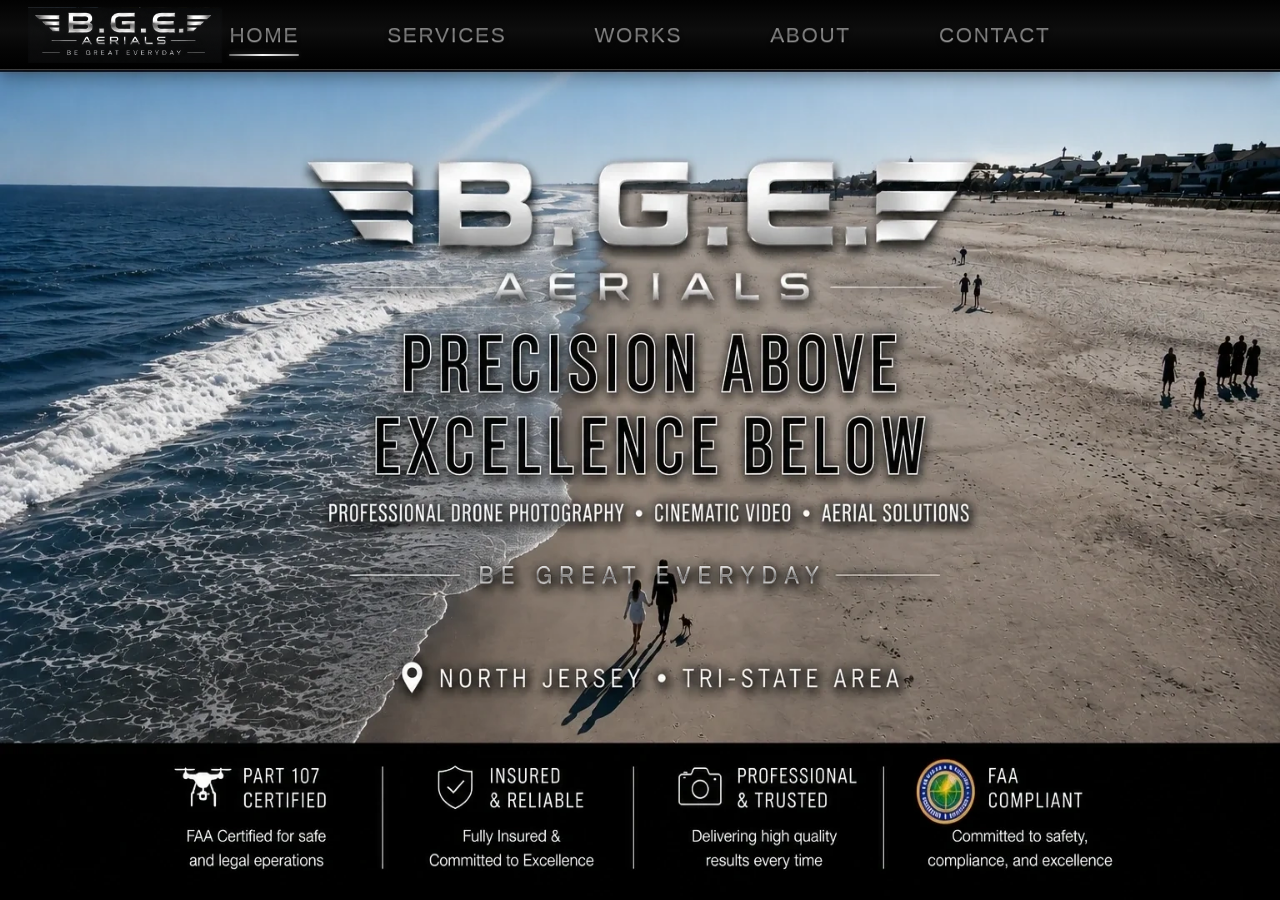
<file: index.html>
<!doctype html>
<html lang="en">
<head>
<!-- Google tag (gtag.js) -->
<script async src="https://www.googletagmanager.com/gtag/js?id=AW-18444982649"></script>
<script>
  window.dataLayer = window.dataLayer || [];
  function gtag(){dataLayer.push(arguments);}
  gtag('js', new Date());
  gtag('config', 'AW-18444982649');
  gtag('config', 'G-6B5H74P7TP');
</script>

  <meta charset="utf-8">
  <meta name="viewport" content="width=device-width,initial-scale=1,viewport-fit=cover">
  <meta name="description" content="B.G.E. Aerials provides professional drone photography, cinematic video, and aerial media across North Jersey and the Tri-State Area.">
  <title>Home | B.G.E. Aerials</title>
  <style>
    *{box-sizing:border-box}
    html,body{margin:0;width:100%;min-height:100%;background:#000}
    body{font-family:Arial,Helvetica,sans-serif}
    .desktop-home{display:none}
    .mobile-home{display:block;position:relative;width:100%;min-height:100vh;background:#000}
    .mobile-home-header{height:92px;background:#050505;display:flex;align-items:center;justify-content:space-between;padding:8px 18px 8px 16px}
    .mobile-logo-home{display:block;width:min(48vw,330px);line-height:0}
    .mobile-logo-home img{display:block;width:100%;height:auto}
    .mobile-home-art-wrap{position:relative;width:100%;overflow:hidden;background:#000}
    .mobile-home-art{display:block;width:100%;height:auto;border:0;margin:0}
    .mobile-menu-button{position:relative;width:54px;height:54px;border:0;background:transparent;padding:0;cursor:pointer;z-index:51}
    .mobile-menu-button span,.mobile-menu-button::before,.mobile-menu-button::after{content:"";position:absolute;left:7px;right:7px;height:5px;border-radius:4px;background:#f4f4f4;box-shadow:0 1px 3px rgba(255,255,255,.25)}
    .mobile-menu-button::before{top:13px}.mobile-menu-button span{top:25px}.mobile-menu-button::after{top:37px}
    .mobile-nav{display:none;position:fixed;z-index:49;inset:0;background:rgba(0,0,0,.96);padding:110px 28px 28px}
    .mobile-nav.open{display:flex;flex-direction:column;align-items:center;gap:26px}
    .mobile-nav a{color:#fff;text-decoration:none;font-size:22px;letter-spacing:.12em;font-weight:700}

    .desktop-standard-header{display:none}
    @media (min-width:761px){
      html,body{height:100%;overflow:hidden}
      .mobile-home,.mobile-nav{display:none!important}
      .desktop-standard-header{
        display:flex;position:fixed;inset:0 0 auto 0;z-index:100000;
        width:100vw;height:70px;background:#050505;
        align-items:center;justify-content:center;
      }
      .desktop-standard-logo{
        position:absolute;left:28px;top:7px;width:210px;height:56px;
        overflow:hidden;pointer-events:none;user-select:none;
      }
      .desktop-standard-logo img{
        display:block;width:100%;height:56px;object-fit:contain;object-position:left center;
      }
      .desktop-standard-nav{display:flex;align-items:center;justify-content:center;gap:88px;height:70px}
      .desktop-standard-nav a{
        position:relative;display:flex;align-items:center;height:70px;
        color:#d9d9d9;text-decoration:none;text-transform:uppercase;
        font-family:"Arial Narrow",Arial,Helvetica,sans-serif;
        font-size:21px;font-weight:500;line-height:70px;letter-spacing:.08em;white-space:nowrap;
        background:linear-gradient(180deg,#ffffff 0%,#d5d5d5 35%,#858585 52%,#f3f3f3 72%,#b8b8b8 100%);
        -webkit-background-clip:text;background-clip:text;-webkit-text-fill-color:transparent;
        text-shadow:0 1px 1px rgba(255,255,255,.20),0 2px 4px rgba(0,0,0,.65);
      }
      .desktop-standard-nav a::after{
        content:"";position:absolute;left:0;right:0;bottom:12px;height:2px;
        background:linear-gradient(90deg,#777,#fff,#777);transform:scaleX(0);
      }
      .desktop-standard-nav a:hover::after,
      .desktop-standard-nav a.active::after{transform:scaleX(1)}
      .desktop-home{display:block;position:fixed;left:0;right:0;top:70px;bottom:0;overflow:hidden;background:#000}
      .desktop-art{display:block;width:100%;height:100%;object-fit:fill;border:0;pointer-events:none;user-select:none}
    }  
    @media (max-width:760px){
      :root{--bge-mobile-header-height:92px}
      .mobile-home-header{
        position:fixed!important;
        top:0!important;
        left:0!important;
        right:0!important;
        width:100%!important;
        height:var(--bge-mobile-header-height)!important;
        z-index:10000!important;
        margin:0!important;
        transform:none!important;
      }
      .mobile-home{
        padding-top:var(--bge-mobile-header-height)!important;
      }
      .mobile-nav{
        top:var(--bge-mobile-header-height)!important;
        padding-top:28px!important;
        z-index:9999!important;
      }
    }

    @media (max-width:760px){
      .mobile-nav{
        position:fixed!important;left:0!important;right:0!important;top:92px!important;bottom:0!important;
        width:100%!important;height:auto!important;padding:50px 24px 30px!important;margin:0!important;
        background:rgba(0,0,0,.90)!important;z-index:9999!important;
      }
      .mobile-nav.open{display:flex!important;flex-direction:column!important;align-items:center!important;justify-content:flex-start!important;gap:34px!important}
      .mobile-nav a{padding:0!important;margin:0!important;color:#fff!important;text-decoration:none!important;text-transform:uppercase!important;font-family:Arial,Helvetica,sans-serif!important;font-size:22px!important;font-weight:700!important;line-height:1.35!important;letter-spacing:.12em!important;text-align:center!important}
    }

    /* Desktop homepage: use the exact same shared header as every other page. */
    .desktop-home-hotspots{display:none!important}
    @media (min-width:1200px) and (min-aspect-ratio:3/2) and (hover:hover) and (pointer:fine){
      .desktop-standard-header{display:flex!important}
      .desktop-home{display:block!important;position:fixed!important;left:0!important;right:0!important;top:70px!important;bottom:0!important;width:100vw!important;height:auto!important;overflow:hidden!important;background:#000!important}
      .desktop-home .desktop-art{content:url('assets/home-approved-metallic-slogan-clean-final.webp');width:100%!important;height:100%!important;object-fit:fill!important;object-position:center!important}
    }

  
    /* =========================================================
       HOME — TABLET PORTRAIT TEXT-PROPORTION FIX
       Tablet portrait only. Uses the already-approved portrait
       Home artwork at its natural proportions so baked-in text
       is never stretched. All other pages/orientations unchanged.
       ========================================================= */
    @media screen and (min-width:761px) and (max-width:1366px) and (orientation:portrait){
      .desktop-home{
        display:block !important;
        position:fixed !important;
        top:76px !important;
        right:0 !important;
        bottom:0 !important;
        left:0 !important;
        width:100vw !important;
        height:auto !important;
        margin:0 !important;
        padding:0 !important;
        overflow-x:hidden !important;
        overflow-y:auto !important;
        background:#000 !important;
      }

      .desktop-home .desktop-art{
        content:url('assets/home-mobile-approved-metallic-slogan-clean-final.webp') !important;
        display:block !important;
        position:static !important;
        inset:auto !important;
        width:100% !important;
        height:auto !important;
        min-width:0 !important;
        min-height:0 !important;
        max-width:100% !important;
        max-height:none !important;
        margin:0 !important;
        padding:0 !important;
        object-fit:contain !important;
        object-position:center top !important;
        transform:none !important;
      }
    }

  </style>

  <link rel="stylesheet" href="tablet-portrait-header-match.css?v=20260916">
  <link rel="stylesheet" href="unified-metallic-header.css?v=20260917">
</head>
<body>
  <header class="desktop-standard-header" aria-label="Desktop site header">
    <div class="desktop-standard-logo" aria-label="B.G.E. Aerials">
      <img src="assets/desktop-about-logo-full-transparent.png" alt="B.G.E. Aerials">
    </div>
    <nav class="desktop-standard-nav" aria-label="Primary navigation">
      <a class="active" href="index.html">HOME</a>
      <a href="services.html">SERVICES</a>
      <a href="works.html">WORKS</a>
      <a href="about.html">ABOUT</a>
      <a href="contact.html">CONTACT</a>
    </nav>
  </header>

  <main class="desktop-home" aria-label="B.G.E. Aerials homepage">
    <img class="desktop-art" src="assets/home-approved-metallic-slogan-clean-final.webp?v=20260803-header-match" alt="B.G.E. Aerials — Precision Above, Excellence Below" loading="eager" fetchpriority="high" decoding="async">
    <nav class="desktop-home-hotspots" aria-label="Desktop homepage navigation">
      <a class="home" href="index.html" aria-label="Home"></a>
      <a class="services" href="services.html" aria-label="Services"></a>
      <a class="works" href="works.html" aria-label="Works"></a>
      <a class="about" href="about.html" aria-label="About"></a>
      <a class="contact" href="contact.html" aria-label="Contact"></a>
    </nav>
  </main>

  <main class="mobile-home" aria-label="B.G.E. Aerials mobile homepage">
    <header class="mobile-home-header">
      <div class="mobile-logo-home" aria-label="B.G.E. Aerials"><img src="assets/contact-logo-clean.png" alt="B.G.E. Aerials"></div>
      <button class="mobile-menu-button" type="button" aria-label="Open navigation" aria-expanded="false"><span></span></button>
    </header>
    <div class="mobile-home-art-wrap">
      <img class="mobile-home-art" src="assets/home-mobile-approved-metallic-slogan-clean-final.webp?v=20260807-period-final" alt="B.G.E. Aerials — Precision Above, Excellence Below">
    </div>
  </main>
  <nav class="mobile-nav" aria-label="Mobile navigation">
    <a href="index.html">HOME</a><a href="services.html">SERVICES</a><a href="works.html">WORKS</a><a href="about.html">ABOUT</a><a href="contact.html">CONTACT</a>
  </nav>
  <script>
    const button=document.querySelector('.mobile-menu-button');
    const nav=document.querySelector('.mobile-nav');
    button.addEventListener('click',()=>{const open=nav.classList.toggle('open');button.setAttribute('aria-expanded',String(open));});
  </script>
</body>
</html>
</file>
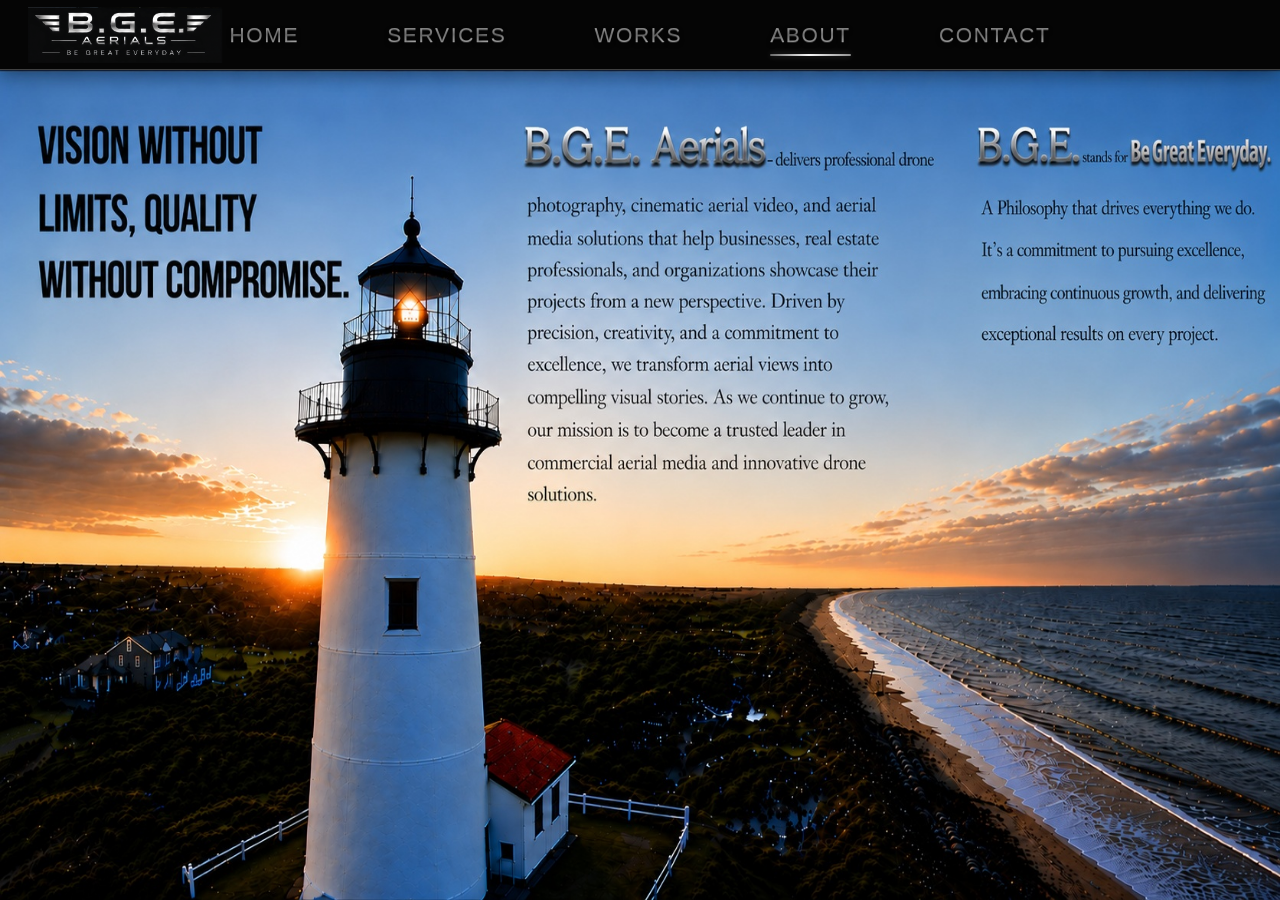
<file: about.html>
<!doctype html><html lang="en"><head>
<!-- Google tag (gtag.js) -->
<script async src="https://www.googletagmanager.com/gtag/js?id=AW-18444982649"></script>
<script>
  window.dataLayer = window.dataLayer || [];
  function gtag(){dataLayer.push(arguments);}
  gtag('js', new Date());
  gtag('config', 'AW-18444982649');
  gtag('config', 'G-6B5H74P7TP');
</script>
<meta charset="utf-8"><meta name="viewport" content="width=device-width,initial-scale=1,viewport-fit=cover"><title>About | B.G.E. Aerials</title><link rel="stylesheet" href="styles.css">
  <link rel="stylesheet" href="tablet-portrait-header-match.css?v=20260916">
  <link rel="stylesheet" href="unified-metallic-header.css?v=20260917">
  <link rel="stylesheet" href="about-tablet-portrait-text-fix.css?v=20260929">
</head><body class="about-page">
<a class="shared-corner-logo" href="index.html" aria-label="B.G.E. Aerials home"><img src="assets/desktop-about-logo-full-transparent.png" alt="B.G.E. Aerials"></a>
<header class="mobile-header"><div class="mobile-logo-home" aria-label="B.G.E. Aerials"><img src="assets/contact-logo-clean.png" alt="B.G.E. Aerials"></div><button class="menu-toggle" aria-label="Open navigation" aria-expanded="false">☰</button></header>
<nav class="mobile-drawer" aria-label="Mobile navigation"><a href="index.html">HOME</a><a href="services.html">SERVICES</a><a href="works.html">WORKS</a><a class="active" href="about.html">ABOUT</a><a href="contact.html">CONTACT</a></nav>

<header class="desktop-standard-header" aria-label="Desktop site header">
  <div class="desktop-standard-logo" aria-label="B.G.E. Aerials">
    <img src="assets/desktop-about-logo-full-transparent.png" alt="B.G.E. Aerials">
  </div>
  <nav class="desktop-standard-nav" aria-label="Primary navigation">
      <a href="index.html">HOME</a>
      <a href="services.html">SERVICES</a>
      <a href="works.html">WORKS</a>
      <a class="active" href="about.html">ABOUT</a>
      <a href="contact.html">CONTACT</a>
  </nav>
</header>
<main class="desktop-art exact-desktop-page about-exact-stage"><img src="assets/about.jpg" alt="About B.G.E. Aerials"><a class="hotspot inner-nav home" href="index.html">Home</a><a class="hotspot inner-nav services" href="services.html">Services</a><a class="hotspot inner-nav works" href="works.html">Works</a><a class="hotspot inner-nav about" href="about.html">About</a><a class="hotspot inner-nav contact" href="contact.html">Contact</a></main>
<main class="mobile-only mobile-page mobile-about-exact" aria-label="About B.G.E. Aerials">
  <img src="assets/about-mobile-bg.webp?v=20260807-duplicate-header-removed" alt="About B.G.E. Aerials — Vision Without Limits, Quality Without Compromise">
  <button class="mobile-about-menu" type="button" aria-label="Open navigation" aria-expanded="false"></button>
</main>
<script src="script.js"></script></body></html>
</file>
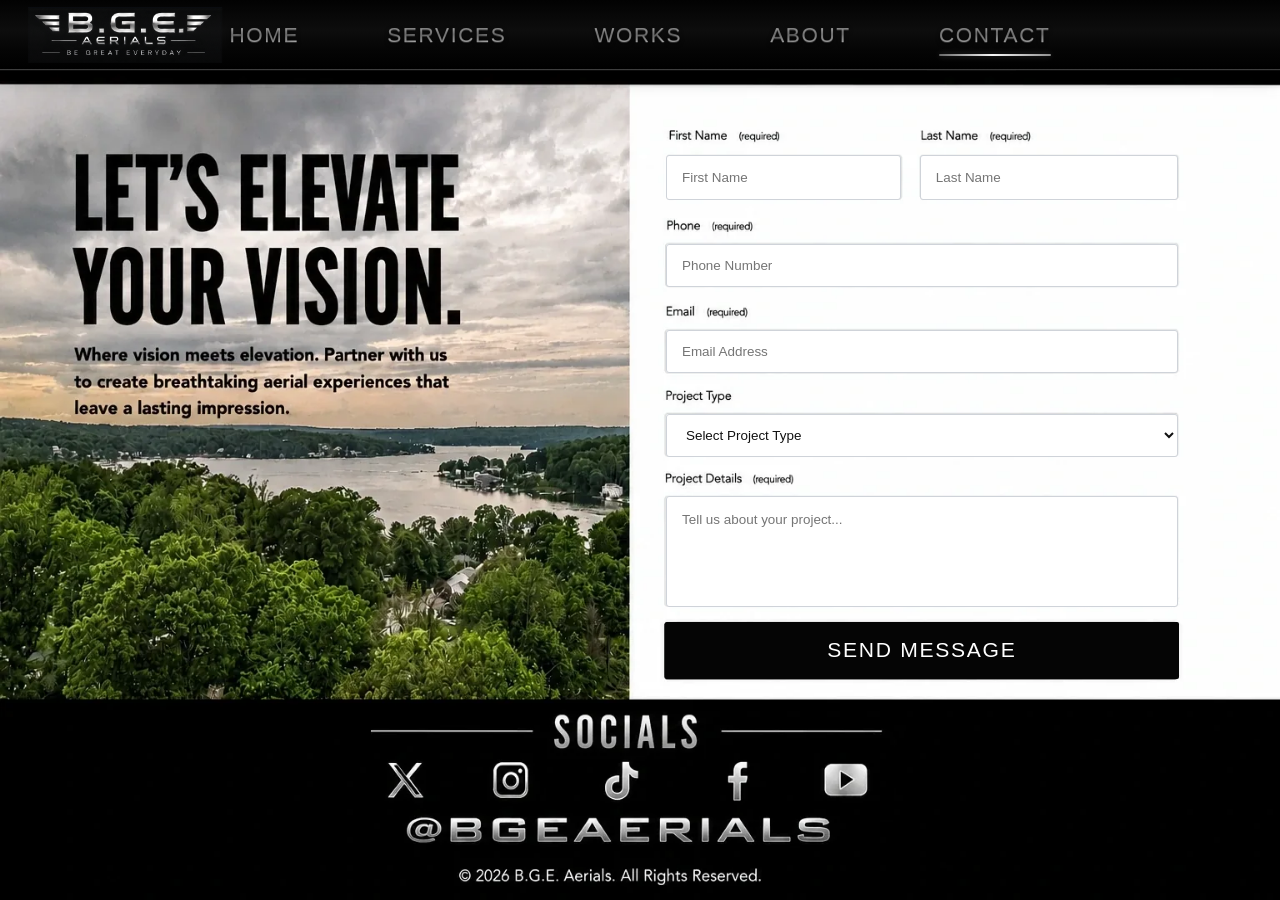
<file: contact.html>
<!doctype html>
<html lang="en">
<head>
<!-- Google tag (gtag.js) -->
<script async src="https://www.googletagmanager.com/gtag/js?id=AW-18444982649"></script>
<script>
  window.dataLayer = window.dataLayer || [];
  function gtag(){dataLayer.push(arguments);}
  gtag('js', new Date());
  gtag('config', 'AW-18444982649');
  gtag('config', 'G-6B5H74P7TP');

  // Count inquiries only after the form service confirms acceptance.
  async function confirmBgeInquiryResponse(response) {
    if (!response.ok) throw new Error('Submission failed');
    const result = await response.json();
    if (!result || (result.success !== true && result.success !== 'true')) {
      throw new Error('Submission was not accepted');
    }
  }

  function trackBgeInquiry(formVariant, onComplete) {
    let completed = false;
    let timeout;
    function finish() {
      if (completed) return;
      completed = true;
      if (timeout) clearTimeout(timeout);
      if (typeof onComplete === 'function') onComplete();
    }
    try {
      if (typeof gtag !== 'function') { finish(); return; }
      const parameters = {
        send_to: 'G-6B5H74P7TP',
        lead_source: 'contact_form',
        form_variant: formVariant
      };
      if (typeof onComplete === 'function') {
        parameters.event_callback = finish;
        parameters.event_timeout = 1000;
        timeout = setTimeout(finish, 1200);
      }
      gtag('event', 'generate_lead', parameters);
    } catch (error) {
      finish();
    }
  }
</script>

  <meta charset="utf-8">
  <meta name="viewport" content="width=device-width, initial-scale=1, viewport-fit=cover">
  <meta name="description" content="Contact B.G.E. Aerials for aerial photography, videography, commercial media, and real estate projects.">
  <title>Contact | B.G.E. Aerials</title>
  <style>
    * { box-sizing: border-box; }
    html, body { width:100%; min-height:100%; margin:0; background:#000; }
    body { overflow:hidden; font-family:Arial,Helvetica,sans-serif; }
    .contact-screen { position:fixed; inset:0; width:100vw; height:100vh; overflow:hidden; background:#000; }
    .contact-screen > img { position:absolute; inset:0; display:block; width:100%; height:100%; max-width:none; object-fit:fill; object-position:center; user-select:none; pointer-events:none; -webkit-user-drag:none; }
    .hotspot { position:absolute; z-index:5; display:block; overflow:hidden; color:transparent; text-indent:-9999px; white-space:nowrap; }
    .hotspot:focus-visible { outline:3px solid #fff; outline-offset:-3px; }
    .nav { top:1.3%; height:7.8%; }
    .home { left:28.2%; width:9.5%; }
    .services { left:39.4%; width:10.7%; }
    .works { left:51.2%; width:9.2%; }
    .about { left:62.0%; width:9.0%; }
    .contact { left:72.5%; width:10.3%; }
    .social-x { left:29.7%; top:83.8%; width:4.2%; height:6.2%; z-index:30; cursor:pointer; pointer-events:auto; }
    .social-instagram { left:37.8%; top:83.8%; width:4.2%; height:6.2%; z-index:30; cursor:pointer; pointer-events:auto; }
    .social-tiktok { left:46.3%; top:83.8%; width:4.5%; height:6.2%; z-index:30; cursor:pointer; pointer-events:auto; }
    .social-facebook { left:55.9%; top:83.8%; width:3.8%; height:6.2%; z-index:30; cursor:pointer; pointer-events:auto; }
    .social-youtube { left:63.9%; top:83.8%; width:5.0%; height:6.2%; z-index:30; cursor:pointer; pointer-events:auto; }

    .contact-form { position:absolute; z-index:4; inset:0; margin:0; pointer-events:none; }
    .field, .submit-button { position:absolute; pointer-events:auto; border:1px solid #cfd3d9; border-radius:3px; background:#fff; color:#111; font:inherit; font-size:clamp(10px,1.05vw,16px); padding:0 1.15%; outline:none; }
    .field:focus { border-color:#111; box-shadow:0 0 0 3px rgba(0,0,0,.12); }
    .first-name { left:52.05%; top:17.2%; width:18.35%; height:5.0%; }
    .last-name { left:71.88%; top:17.2%; width:20.18%; height:5.0%; }
    .phone { left:52.05%; top:27.1%; width:40.0%; height:4.8%; }
    .email { left:52.05%; top:36.65%; width:40.0%; height:4.8%; }
    .project-type { left:52.05%; top:45.95%; width:40.0%; height:4.8%; appearance:auto; }
    .details { left:52.05%; top:55.15%; width:40.0%; height:12.25%; padding-top:1.15%; resize:none; }
    .submit-button { left:51.95%; top:69.1%; width:40.15%; height:6.35%; border:0; border-radius:2px; background:#050505; color:#fff; cursor:pointer; font-family:Impact,'Arial Narrow',Arial,sans-serif; font-size:clamp(14px,1.65vw,26px); letter-spacing:.08em; text-transform:uppercase; }
    .submit-button:hover { background:#1b1b1b; }
    .submit-button:focus-visible { outline:3px solid #d2d2d2; outline-offset:2px; }
    .status { position:absolute; left:52.05%; top:76%; width:40%; margin:0; text-align:center; font-size:clamp(9px,.85vw,13px); color:#111; pointer-events:none; }
    .honeypot { position:absolute!important; left:-9999px!important; width:1px!important; height:1px!important; overflow:hidden!important; }

    @media (max-width:760px) {
      body { overflow:auto; }
      .contact-screen { position:relative; width:100%; height:auto; min-height:100svh; aspect-ratio:3/2; }
      .contact-screen > img { object-fit:contain; background:#000; }
      .field { font-size:clamp(7px,1.9vw,12px); }
      .submit-button { font-size:clamp(9px,2.3vw,16px); }
    }

    .shared-corner-logo { display:none; }
    @media (min-width:761px) {
      .shared-corner-logo { display:block; position:fixed; z-index:20; left:clamp(28px,2.55vw,42px); top:clamp(8px,.75vw,13px); width:clamp(215px,18.23vw,300px); height:auto; line-height:0; }
      .shared-corner-logo::before { content:""; position:absolute; z-index:-1; inset:clamp(-8px,-.5vw,-3px) clamp(-10px,-.65vw,-4px); background:#000; }
      .shared-corner-logo img { display:block; width:100%; height:auto; }
    }
  
    /* Tablet-only Contact refinements: remove active nav underline and fit the full contact artwork below the header. */
    @media (min-width:761px) and (max-width:1200px){
      .desktop-standard-nav a::after{display:none!important;}
      .contact-screen{top:70px!important;bottom:0!important;height:auto!important;}
      .contact-screen > img{width:100%!important;height:100%!important;object-fit:fill!important;object-position:center!important;}
    }

    .desktop-standard-header{display:none}
    @media (min-width:761px){
      .desktop-standard-header{
        display:flex;position:fixed;inset:0 0 auto 0;z-index:100000;
        width:100vw;height:70px;background:#050505;
        align-items:center;justify-content:center;
      }
      .desktop-standard-logo{
        position:absolute;left:28px;top:7px;width:210px;height:56px;
        overflow:hidden;pointer-events:none;user-select:none;
      }
      .desktop-standard-logo img{
        display:block;width:100%;height:56px;object-fit:contain;object-position:left center;
      }
      .desktop-standard-nav{display:flex;align-items:center;justify-content:center;gap:88px;height:70px}
      .desktop-standard-nav a{
        position:relative;display:flex;align-items:center;height:70px;
        color:#d9d9d9;text-decoration:none;text-transform:uppercase;
        font-family:"Arial Narrow",Arial,Helvetica,sans-serif;
        font-size:21px;font-weight:500;line-height:70px;letter-spacing:.08em;white-space:nowrap;
        background:linear-gradient(180deg,#ffffff 0%,#d5d5d5 35%,#858585 52%,#f3f3f3 72%,#b8b8b8 100%);
        -webkit-background-clip:text;background-clip:text;-webkit-text-fill-color:transparent;
        text-shadow:0 1px 1px rgba(255,255,255,.20),0 2px 4px rgba(0,0,0,.65);
      }
      .desktop-standard-nav a::after{
        content:"";position:absolute;left:0;right:0;bottom:12px;height:2px;
        background:linear-gradient(90deg,#777,#fff,#777);transform:scaleX(0);
      }
      .desktop-standard-nav a:hover::after,
      .desktop-standard-nav a.active::after{transform:scaleX(1)}
      .contact-screen>.nav{display:none!important}
    }

    .success-screen {
      position:fixed; inset:0; z-index:200000; display:none; place-items:center;
      background:#050505; color:#fff; text-align:center; padding:24px; overflow:auto;
    }
    .success-screen.is-visible { display:grid; }
    .success-card { width:min(720px,92vw); }
    .success-logo { width:min(440px,85vw); height:auto; margin:0 auto 28px; display:block; }
    .success-title { font-size:clamp(30px,5vw,62px); margin:0 0 20px; text-transform:uppercase; }
    .success-copy { font-size:clamp(16px,2vw,22px); line-height:1.55; color:#d8d8d8; margin:12px 0; }
    .success-home { display:inline-block; margin-top:24px; padding:14px 28px; background:#fff; color:#000; text-decoration:none; font-weight:700; text-transform:uppercase; letter-spacing:.06em; }



    /* Mobile Contact page — rebuilt with native form controls to prevent overlay/duplication */
    .mobile-contact-art { display:none; }
    @media (max-width:760px) {
      html,body{margin:0;width:100%;min-height:100%;background:#000;overflow-x:hidden}
      body{overflow-y:auto!important}
      .desktop-standard-header,.contact-screen{display:none!important}
      .mobile-contact-art{display:block;width:100%;max-width:853px;margin:0 auto;background:#000;color:#111;line-height:normal}
      .mobile-contact-header{height:92px;background:#050505;display:flex;align-items:center;justify-content:space-between;padding:8px 18px 8px 16px}
      .mobile-logo-home{display:block;width:min(48vw,330px);line-height:0}
      .mobile-logo-home img{display:block;width:100%;height:auto}
      .mobile-menu-button{position:relative;width:54px;height:54px;border:0;background:transparent;padding:0;cursor:pointer}
      .mobile-menu-button span,.mobile-menu-button::before,.mobile-menu-button::after{content:"";position:absolute;left:7px;right:7px;height:5px;border-radius:4px;background:#f4f4f4;box-shadow:0 1px 3px rgba(255,255,255,.25)}
      .mobile-menu-button::before{top:13px}.mobile-menu-button span{top:25px}.mobile-menu-button::after{top:37px}
      .mobile-contact-hero{background:#000;line-height:0}
      .mobile-contact-hero img{display:block;width:100%;height:auto}
      .mobile-form-section{background:#fff;padding:38px 5.7% 30px}
      .mobile-live-form{position:static!important;inset:auto!important;z-index:auto!important;margin:0!important;pointer-events:auto!important;line-height:normal!important;display:grid;grid-template-columns:1fr 1fr;gap:22px 4.4%}
      .mobile-live-form .form-group{display:flex;flex-direction:column;gap:9px;min-width:0}
      .mobile-live-form .form-group.full{grid-column:1/-1}
      .mobile-live-form label{font:600 clamp(14px,3.2vw,19px)/1.25 Arial,Helvetica,sans-serif;color:#111}
      .mobile-live-form label small{font-size:.72em;font-weight:500;margin-left:8px}
      .mobile-live-form .mfield,.mobile-live-form .msubmit{position:static!important;left:auto!important;top:auto!important;width:100%!important;height:auto!important;pointer-events:auto!important;box-sizing:border-box;margin:0;border:1px solid #cfd3d9;border-radius:4px;background:#fff;color:#333;font-family:Arial,Helvetica,sans-serif;font-size:clamp(16px,4vw,21px);padding:16px 18px;outline:none}
      .mobile-live-form .mfield:focus{border-color:#666;box-shadow:0 0 0 2px rgba(0,0,0,.09)}
      .mobile-live-form select.mfield{min-height:58px}
      .mobile-live-form textarea.mfield{min-height:150px;resize:vertical;padding-top:16px}
      .mobile-live-form .msubmit{grid-column:1/-1;min-height:64px;border:0;border-radius:4px;background:#020202;color:#fff;text-transform:uppercase;letter-spacing:.06em;font-family:Impact,'Arial Narrow',Arial,sans-serif;font-size:clamp(20px,5vw,29px);cursor:pointer;padding:14px 18px}
      .mobile-live-form .mstatus{grid-column:1/-1;margin:-8px 0 0;text-align:center;color:#111;font:13px/1.35 Arial,Helvetica,sans-serif}
      .honeypot{position:absolute!important;left:-9999px!important;width:1px!important;height:1px!important;overflow:hidden!important}
      .mobile-contact-footer{background:#050505;color:#fff;padding:34px 7% 24px;text-align:center}
      .mobile-social-title{display:flex;align-items:center;justify-content:center;gap:18px;max-width:620px;margin:0 auto 20px}
      .mobile-social-title-line{display:block;flex:1;height:2px;max-width:180px;background:linear-gradient(90deg,transparent,#f4f4f4)}
      .mobile-social-title-line:last-child{background:linear-gradient(90deg,#f4f4f4,transparent)}
      .mobile-social-title-text{font:500 clamp(30px,7vw,43px)/1 Impact,'Arial Narrow',Arial,sans-serif;letter-spacing:.10em;color:#f2f2f2;text-transform:uppercase;text-shadow:0 1px 0 #fff,0 2px 0 #777,0 3px 5px rgba(255,255,255,.22)}
      .mobile-social-row{display:flex;align-items:center;justify-content:space-between;max-width:620px;margin:0 auto 18px}
      .mobile-social-row a{display:grid;place-items:center;width:54px;height:54px;color:#eee;text-decoration:none}
      .mobile-social-row img{width:44px;height:44px;display:block;object-fit:contain}
      .mobile-handle{margin:0 0 14px;font:800 clamp(24px,6vw,36px)/1 Arial,Helvetica,sans-serif;letter-spacing:.10em;color:#d8d8d8;text-transform:uppercase;text-shadow:0 1px 0 #fff,0 2px 0 #a2a2a2,0 3px 0 #555,0 4px 5px rgba(255,255,255,.15)}
      .mobile-copyright{margin:0;padding-top:14px;border-top:1px solid rgba(255,255,255,.36);font:400 clamp(12px,3.1vw,16px)/1.35 Arial,Helvetica,sans-serif;color:#ddd}
      .mobile-contact-drawer{display:none;position:fixed;z-index:100000;left:0;right:0;top:0;padding:82px 28px 30px;background:rgba(0,0,0,.98);border-bottom:1px solid rgba(255,255,255,.22);line-height:1.2;box-shadow:0 14px 40px rgba(0,0,0,.45)}
      .mobile-contact-drawer.open{display:grid;gap:6px}
      .mobile-contact-drawer a{display:block;padding:14px 8px;color:#eee;text-decoration:none;text-transform:uppercase;font:600 17px/1.15 Arial,Helvetica,sans-serif;letter-spacing:.12em;border-bottom:1px solid rgba(255,255,255,.12)}
      .mobile-contact-close{position:absolute;right:21px;top:19px;width:46px;height:46px;border:0;background:transparent;color:#fff;font:300 42px/42px Arial,sans-serif;cursor:pointer}
      .success-screen{position:fixed}
    }


  
    @media (max-width:760px){
      :root{--bge-mobile-header-height:92px}
      .mobile-contact-header{
        position:fixed!important;
        top:0!important;
        left:0!important;
        right:0!important;
        width:100%!important;
        height:var(--bge-mobile-header-height)!important;
        z-index:10000!important;
        margin:0!important;
        transform:none!important;
      }
      .mobile-contact-art{
        padding-top:var(--bge-mobile-header-height)!important;
      }
      .mobile-contact-drawer{
        position:fixed!important;
        top:var(--bge-mobile-header-height)!important;
        left:0!important;
        right:0!important;
        z-index:9999!important;
      }
    }


    /* FINAL exact mobile Contact layout from approved reference image. Desktop rules are unchanged. */
    @media (max-width:760px){
      html,body{width:100%;min-height:100%;margin:0;background:#000;overflow-x:hidden}
      body{overflow-y:auto!important}
      .desktop-standard-header,.contact-screen{display:none!important}
      .mobile-contact-art{display:block!important;width:100%;max-width:none;margin:0;padding-top:clamp(42px,11.035vw,84px)!important;background:#000}

      .mobile-contact-header-exact{display:block!important;position:fixed!important;z-index:10000!important;top:0!important;left:0!important;right:0!important;width:100%!important;height:auto!important;padding:0!important;margin:0!important;background:#000!important;line-height:0!important}
      .mobile-contact-header-exact>img{display:block;width:100%;height:auto;margin:0}
      .mobile-header-home-hotspot{display:block!important;position:absolute!important;left:2.5%!important;top:5%!important;width:36%!important;height:90%!important;background:transparent!important;z-index:3!important}
      .mobile-menu-hotspot{display:block!important;position:absolute!important;right:1.5%!important;top:4%!important;width:11%!important;height:92%!important;margin:0!important;padding:0!important;border:0!important;background:transparent!important;z-index:4!important}
      .mobile-menu-hotspot::before,.mobile-menu-hotspot::after,.mobile-menu-hotspot span{display:none!important}

      .mobile-contact-hero-exact{display:block!important;width:100%;margin:0!important;padding:0!important;background:#000!important;line-height:0!important}
      .mobile-contact-hero-exact>img{display:block;width:100%;height:auto;margin:0}

      .mobile-form-section-exact{display:block!important;background:#fff!important;padding:27px 6.15% 25px!important;color:#111!important}
      .mobile-form-section-exact .mobile-live-form{position:static!important;display:grid!important;grid-template-columns:1fr 1fr!important;column-gap:4.1%!important;row-gap:19px!important;width:100%!important;margin:0!important;padding:0!important;pointer-events:auto!important;line-height:normal!important}
      .mobile-form-section-exact .form-group{display:flex!important;flex-direction:column!important;gap:8px!important;min-width:0!important;margin:0!important}
      .mobile-form-section-exact .form-group.full{grid-column:1/-1!important}
      .mobile-form-section-exact label{display:block!important;margin:0!important;color:#111!important;font-family:Arial,Helvetica,sans-serif!important;font-size:clamp(14px,2.05vw,21px)!important;font-weight:500!important;line-height:1.15!important}
      .mobile-form-section-exact label small{margin-left:9px!important;font-size:.73em!important;font-weight:500!important}
      .mobile-form-section-exact .mfield{position:static!important;display:block!important;width:100%!important;height:58px!important;min-height:58px!important;margin:0!important;padding:0 21px!important;border:1px solid #c8cdd3!important;border-radius:3px!important;background:#fff!important;color:#222!important;box-shadow:none!important;outline:none!important;font-family:Arial,Helvetica,sans-serif!important;font-size:clamp(15px,1.95vw,20px)!important;font-weight:400!important;line-height:58px!important;appearance:none!important}
      .mobile-form-section-exact .mfield::placeholder{color:#333!important;opacity:1!important}
      .mobile-form-section-exact textarea.mfield{height:124px!important;min-height:124px!important;padding:15px 21px!important;line-height:1.35!important;resize:none!important}
      .mobile-email-shell{position:relative;width:100%}
      .mobile-email-shell::after{content:"⌄";position:absolute;right:18px;top:50%;transform:translateY(-56%);color:#000;font:700 22px/1 Arial,sans-serif;pointer-events:none}
      .mobile-email-shell .mfield{padding-right:48px!important}
      .mobile-form-section-exact .msubmit{position:static!important;grid-column:1/-1!important;width:100%!important;height:82px!important;min-height:82px!important;margin:4px 0 0!important;padding:0!important;border:0!important;border-radius:3px!important;background:#020202!important;color:#fff!important;font-family:Impact,'Arial Narrow',Arial,sans-serif!important;font-size:clamp(24px,3.2vw,34px)!important;font-weight:400!important;line-height:82px!important;letter-spacing:.02em!important;text-transform:uppercase!important;cursor:pointer!important}
      .mobile-form-section-exact .mstatus{grid-column:1/-1!important;min-height:0!important;margin:-10px 0 0!important;color:#111!important;text-align:center!important;font:12px/1.2 Arial,sans-serif!important}

      .mobile-contact-footer-exact{display:block!important;position:relative!important;width:100%!important;margin:0!important;padding:0!important;background:#000!important;line-height:0!important;text-align:initial!important}
      .mobile-contact-footer-exact>img{display:block!important;width:100%!important;height:auto!important;margin:0!important}
      .mobile-social-hotspots{position:absolute;left:0;right:0;top:29%;height:31%;z-index:50;pointer-events:none}
      .mobile-social-hotspots a{position:absolute;display:block;top:0;height:100%;background:transparent;z-index:51;pointer-events:auto;touch-action:manipulation}
      .mobile-social-hotspots .sx{left:14.5%;width:12%}.mobile-social-hotspots .si{left:29.7%;width:12%}.mobile-social-hotspots .st{left:42.8%;width:15.6%;z-index:99999!important;pointer-events:auto!important;touch-action:manipulation!important}.mobile-social-hotspots .sf{left:59.8%;width:10%}.mobile-social-hotspots .sy{left:73.6%;width:14%}

      .mobile-contact-drawer{top:clamp(42px,11.035vw,84px)!important}
    }

    @media (max-width:760px){
      .mobile-contact-drawer{
        display:none;position:fixed!important;left:0!important;right:0!important;top:92px!important;bottom:0!important;
        width:100%!important;height:auto!important;padding:50px 24px 30px!important;margin:0!important;
        background:rgba(0,0,0,.90)!important;border:0!important;box-shadow:none!important;z-index:100000!important;
        align-content:start!important;justify-items:center!important;gap:34px!important;
      }
      .mobile-contact-drawer.open{display:grid!important}
      .mobile-contact-drawer a{display:block!important;width:auto!important;padding:0!important;margin:0!important;border:0!important;color:#fff!important;text-decoration:none!important;text-transform:uppercase!important;font-family:Arial,Helvetica,sans-serif!important;font-size:22px!important;font-weight:700!important;line-height:1.35!important;letter-spacing:.12em!important;text-align:center!important}
      .mobile-contact-close{display:none!important}
    }



    /* 2026-08-10 — mobile Contact fits inside one phone viewport with no page scrolling. */
    @media (max-width:760px){
      html,body{height:100%!important;min-height:100%!important;overflow:hidden!important;overscroll-behavior:none!important}
      body{overflow-y:hidden!important}
      .mobile-contact-art{
        display:block!important;
        position:relative!important;
        width:100%!important;
        height:100dvh!important;
        min-height:0!important;
        max-height:100dvh!important;
        overflow:hidden!important;
        padding-top:11.035vw!important;
      }
      .mobile-contact-header-exact{height:11.035vw!important;max-height:none!important;overflow:hidden!important}
      .mobile-contact-header-exact>img{width:100%!important;height:auto!important}
      .mobile-contact-hero-exact{height:47.363vw!important;overflow:hidden!important}
      .mobile-contact-hero-exact>img{width:100%!important;height:100%!important;object-fit:cover!important}

      .mobile-form-section-exact{
        padding:10px 6.15% 9px!important;
      }
      .mobile-form-section-exact .mobile-live-form{
        column-gap:4.1%!important;
        row-gap:7px!important;
      }
      .mobile-form-section-exact .form-group{gap:3px!important}
      .mobile-form-section-exact label{
        font-size:clamp(9px,2.55vw,13px)!important;
        line-height:1.05!important;
      }
      .mobile-form-section-exact label small{margin-left:4px!important;font-size:.70em!important}
      .mobile-form-section-exact .mfield{
        height:34px!important;
        min-height:34px!important;
        padding:0 10px!important;
        font-size:clamp(11px,3.15vw,15px)!important;
        line-height:34px!important;
      }
      .mobile-form-section-exact textarea.mfield{
        height:58px!important;
        min-height:58px!important;
        padding:8px 10px!important;
        line-height:1.2!important;
      }
      .mobile-form-section-exact select.mfield{
        appearance:auto!important;
        -webkit-appearance:menulist!important;
        padding-right:8px!important;
      }
      .mobile-email-shell::after{right:10px!important;font-size:16px!important}
      .mobile-email-shell .mfield{padding-right:30px!important}
      .mobile-form-section-exact .msubmit{
        height:42px!important;
        min-height:42px!important;
        margin:1px 0 0!important;
        font-size:clamp(15px,4.4vw,21px)!important;
        line-height:42px!important;
      }
      .mobile-form-section-exact .mstatus{
        margin:-5px 0 0!important;
        font-size:9px!important;
        line-height:1!important;
      }
      .mobile-contact-footer-exact{
        position:absolute!important;
        left:0!important;
        right:0!important;
        bottom:0!important;
        width:100%!important;
        height:26.758vw!important;
        margin:0!important;
        overflow:hidden!important;
        z-index:20!important;
      }
      .mobile-contact-footer-exact>img{width:100%!important;height:100%!important;object-fit:cover!important}
      .mobile-contact-drawer{overflow:hidden!important}
    }

    /* Extra compression for short phones (older iPhones / small Android screens). */
    @media (max-width:760px) and (max-height:700px){
      .mobile-form-section-exact{padding:6px 6.15% 5px!important}
      .mobile-form-section-exact .mobile-live-form{row-gap:4px!important}
      .mobile-form-section-exact .form-group{gap:2px!important}
      .mobile-form-section-exact label{font-size:9px!important}
      .mobile-form-section-exact .mfield{height:29px!important;min-height:29px!important;line-height:29px!important;font-size:11px!important;padding:0 8px!important}
      .mobile-form-section-exact textarea.mfield{height:45px!important;min-height:45px!important;padding:6px 8px!important;line-height:1.15!important}
      .mobile-form-section-exact .msubmit{height:35px!important;min-height:35px!important;line-height:35px!important;font-size:15px!important}
      .mobile-form-section-exact .mstatus{display:none!important}
    }


    /* 2026-08-10 — true edge-to-edge mobile viewport fix. */
    @media (max-width:760px){
      html,body{width:100%!important;height:100%!important;min-height:100%!important;margin:0!important;padding:0!important;background:#000!important;overflow:hidden!important}
      .mobile-contact-art{
        box-sizing:border-box!important;
        display:flex!important;
        flex-direction:column!important;
        width:100vw!important;
        height:100svh!important;
        min-height:100svh!important;
        max-height:100svh!important;
        margin:0!important;
        padding-top:11.035vw!important;
        overflow:hidden!important;
        background:#000!important;
      }
      @supports(height:100dvh){.mobile-contact-art{height:100dvh!important;min-height:100dvh!important;max-height:100dvh!important}}
      .mobile-contact-hero-exact{flex:0 0 47.363vw!important}
      .mobile-form-section-exact{
        box-sizing:border-box!important;
        flex:1 1 auto!important;
        min-height:0!important;
        display:flex!important;
        align-items:center!important;
        width:100%!important;
      }
      .mobile-form-section-exact .mobile-live-form{width:100%!important}
      .mobile-contact-footer-exact{
        position:relative!important;
        left:auto!important;right:auto!important;bottom:auto!important;
        flex:0 0 26.758vw!important;
        height:26.758vw!important;
        margin-top:auto!important;
      }
    }
  

    /* 2026-08-10 — force Project Type to remain visible on every phone height. */
    @media (max-width:760px){
      .mobile-form-section-exact{
        align-items:stretch!important;
        padding:5px 6.15% 5px!important;
        overflow:hidden!important;
      }
      .mobile-form-section-exact .mobile-live-form{
        height:100%!important;
        max-height:100%!important;
        display:grid!important;
        grid-template-columns:1fr 1fr!important;
        grid-auto-rows:min-content!important;
        align-content:center!important;
        row-gap:4px!important;
      }
      .mobile-form-section-exact .form-group{gap:2px!important}
      .mobile-form-section-exact label{font-size:clamp(9px,2.4vw,12px)!important;line-height:1!important}
      .mobile-form-section-exact .mfield{height:30px!important;min-height:30px!important;line-height:30px!important;font-size:clamp(11px,3vw,14px)!important;padding:0 9px!important}
      .mobile-form-section-exact select#m-project-type{
        display:block!important;
        visibility:visible!important;
        opacity:1!important;
        width:100%!important;
        height:30px!important;
        min-height:30px!important;
        appearance:menulist!important;
        -webkit-appearance:menulist!important;
      }
      .mobile-form-section-exact textarea.mfield{height:44px!important;min-height:44px!important;padding:6px 9px!important;line-height:1.15!important}
      .mobile-form-section-exact .msubmit{height:34px!important;min-height:34px!important;line-height:34px!important;font-size:15px!important;margin-top:0!important}
      .mobile-form-section-exact .mstatus{display:none!important}
    }


    /* TRUE iPad landscape/portrait Contact fix — 761px through 1366px. */
    @supports (-webkit-touch-callout: none) {
      @media screen and (min-width:761px) and (max-width:1366px) {
        html,body{
          width:100%!important;
          height:100%!important;
          min-height:100%!important;
          margin:0!important;
          overflow:hidden!important;
          background:#000!important;
        }
        .desktop-standard-nav a::after,
        .desktop-standard-nav a.active::after,
        .desktop-standard-nav a:hover::after{
          content:none!important;
          display:none!important;
          transform:none!important;
          background:none!important;
        }
        .contact-screen{
          position:fixed!important;
          top:70px!important;
          right:0!important;
          bottom:0!important;
          left:0!important;
          width:100vw!important;
          height:calc(100dvh - 70px)!important;
          min-height:0!important;
          overflow:hidden!important;
          background:#000!important;
        }
        .contact-screen>img{
          position:absolute!important;
          inset:0!important;
          width:100%!important;
          height:100%!important;
          max-width:none!important;
          max-height:none!important;
          object-fit:fill!important;
          object-position:center center!important;
        }
      }
    }


    /* Tablet Contact page — live HTML, not a flattened screenshot. */
    .tablet-contact-live{display:none;}
    @media screen and (min-width:768px) and (max-width:1366px) and (pointer:coarse){
      html,body{background:#000!important;}
      body{overflow:hidden!important;}
      .contact-screen{display:none!important;}
      .mobile-contact-art,.mobile-contact-drawer{display:none!important;}
      .desktop-standard-header{display:flex!important;}
      .desktop-standard-nav a::after,
      .desktop-standard-nav a.active::after,
      .desktop-standard-nav a:hover::after{display:none!important;content:none!important;}
      .tablet-contact-live{
        display:grid!important;
        position:fixed;
        z-index:2;
        top:70px;left:0;right:0;bottom:0;
        grid-template-rows:minmax(0,1fr) clamp(118px,17vh,170px);
        background:#000;
        overflow:hidden;
      }
      .tablet-contact-main{
        display:grid;
        grid-template-columns:minmax(0,1.05fr) minmax(0,.95fr);
        min-height:0;
        overflow:hidden;
        background:#fff;
      }
      .tablet-contact-visual{
        position:relative;
        min-width:0;
        background:url('assets/contact-left.webp') center center/cover no-repeat;
        overflow:hidden;
      }
      .tablet-contact-copy{
        position:absolute;
        top:7%;left:8%;right:8%;
        color:#090909;
        text-shadow:0 1px 0 rgba(255,255,255,.18);
      }
      .tablet-contact-copy h1{
        margin:0 0 14px;
        font-family:Impact,'Arial Narrow',Arial,sans-serif;
        font-size:clamp(46px,5.1vw,78px);
        line-height:.93;
        letter-spacing:-.025em;
        text-transform:uppercase;
        max-width:7.2em;
      }
      .tablet-contact-copy p{
        margin:0;
        max-width:31em;
        font:700 clamp(13px,1.45vw,20px)/1.42 Arial,Helvetica,sans-serif;
      }
      .tablet-contact-panel{
        min-width:0;
        display:flex;
        align-items:center;
        background:#fff;
        padding:clamp(16px,2vw,30px) clamp(20px,2.7vw,40px);
        overflow:hidden;
      }
      .tablet-contact-form{
        width:100%;
        display:grid;
        grid-template-columns:1fr 1fr;
        gap:clamp(8px,1.1vh,13px) 14px;
        font-family:Arial,Helvetica,sans-serif;
        color:#111;
      }
      .tablet-contact-form .full{grid-column:1/-1;}
      .tablet-contact-form label{display:grid;gap:5px;font-size:clamp(10px,1vw,13px);font-weight:500;}
      .tablet-contact-form small{font-size:.78em;font-weight:400;margin-left:5px;}
      .tablet-contact-form input,
      .tablet-contact-form select,
      .tablet-contact-form textarea{
        box-sizing:border-box;
        width:100%;
        border:1px solid #cfd3d8;
        border-radius:2px;
        background:#fff;
        color:#111;
        font:400 clamp(11px,1.05vw,14px)/1.2 Arial,Helvetica,sans-serif;
        padding:8px 10px;
        min-height:34px;
        outline:none;
      }
      .tablet-contact-form textarea{height:clamp(58px,8vh,92px);min-height:58px;resize:none;}
      .tablet-contact-form button{
        grid-column:1/-1;
        min-height:38px;
        border:0;
        background:#050505;
        color:#fff;
        font:700 clamp(16px,1.55vw,23px)/1 Impact,'Arial Narrow',Arial,sans-serif;
        letter-spacing:.04em;
        text-transform:uppercase;
        cursor:pointer;
      }
      .tablet-contact-form .tstatus{grid-column:1/-1;margin:0;min-height:0;font-size:11px;}
      .tablet-contact-footer{
        display:grid;
        place-items:center;
        align-content:center;
        background:#050505;
        color:#fff;
        padding:8px 20px 10px;
        text-align:center;
        font-family:Arial,Helvetica,sans-serif;
      }
      .tablet-contact-footer .socials-title{
        display:flex;align-items:center;gap:18px;
        font:700 clamp(22px,2.6vw,38px)/1 Impact,'Arial Narrow',Arial,sans-serif;
        letter-spacing:.12em;
      }
      .tablet-contact-footer .socials-title::before,
      .tablet-contact-footer .socials-title::after{content:'';width:clamp(90px,15vw,190px);height:1px;background:#ddd;}
      .tablet-social-row{display:flex;align-items:center;justify-content:center;gap:clamp(24px,5.2vw,64px);margin:7px 0 3px;}
      .tablet-social-row a{display:grid;place-items:center;width:34px;height:34px;text-decoration:none;}
      .tablet-social-row img{display:block;max-width:30px;max-height:30px;object-fit:contain;}
      .tablet-contact-handle{font:700 clamp(18px,2.3vw,32px)/1.05 Arial,Helvetica,sans-serif;letter-spacing:.12em;}
      .tablet-contact-copyright{margin-top:5px;font-size:clamp(9px,.9vw,12px);font-weight:400;}
    }


    /* 2026-09-04 — Contact tablet LANDSCAPE only.
       Removes the duplicate live text layered over the approved contact-left artwork
       and gives the Socials footer enough room to display cleanly.
       Desktop, mobile, tablet portrait, and every other tablet page are untouched. */
    @media screen and (min-width:768px) and (max-width:1366px) and (pointer:coarse) and (orientation:landscape){
      .tablet-contact-copy{display:none!important;}
      .tablet-contact-live{
        grid-template-rows:minmax(0,1fr) clamp(170px,20vh,205px)!important;
      }
      .tablet-contact-footer{
        padding:10px 20px 12px!important;
      }
      .tablet-contact-footer .socials-title{
        gap:18px!important;
        margin:0!important;
      }
      .tablet-social-row{
        gap:clamp(24px,4.6vw,58px)!important;
        margin:8px 0 4px!important;
      }
      .tablet-social-row a{
        width:36px!important;
        height:36px!important;
      }
      .tablet-social-row img{
        max-width:29px!important;
        max-height:29px!important;
      }
      .tablet-contact-handle{
        line-height:1!important;
      }
      .tablet-contact-copyright{
        margin-top:4px!important;
      }
    }


    /* 2026-09-03 — Contact tablet portrait fit only. Keeps all existing content/artwork unchanged. */
    @media screen and (min-width:768px) and (max-width:1366px) and (pointer:coarse) and (orientation:portrait){
      .tablet-contact-live{
        grid-template-rows:minmax(0,1fr) clamp(135px,17vh,185px)!important;
      }
      .tablet-contact-main{
        grid-template-columns:1fr!important;
        grid-template-rows:minmax(0,42%) minmax(0,58%)!important;
      }
      .tablet-contact-visual{
        background-position:center 52%!important;
      }
      .tablet-contact-copy{
        top:7%!important;
        left:6%!important;
        right:6%!important;
      }
      .tablet-contact-copy h1{
        margin-bottom:12px!important;
        font-size:clamp(50px,7.6vw,82px)!important;
        line-height:.92!important;
        max-width:7.2em!important;
      }
      .tablet-contact-copy p{
        max-width:31em!important;
        font-size:clamp(14px,1.85vw,20px)!important;
        line-height:1.35!important;
      }
      .tablet-contact-panel{
        align-items:center!important;
        padding:clamp(12px,1.6vh,20px) 6vw!important;
      }
      .tablet-contact-form{
        grid-template-columns:1fr 1fr!important;
        gap:clamp(7px,.85vh,11px) 14px!important;
      }
      .tablet-contact-form label{
        gap:4px!important;
        font-size:clamp(11px,1.35vw,14px)!important;
      }
      .tablet-contact-form input,
      .tablet-contact-form select,
      .tablet-contact-form textarea{
        min-height:34px!important;
        padding:7px 10px!important;
        font-size:clamp(11px,1.3vw,14px)!important;
      }
      .tablet-contact-form textarea{
        height:clamp(52px,6.2vh,78px)!important;
        min-height:52px!important;
      }
      .tablet-contact-form button{
        min-height:38px!important;
      }
      .tablet-contact-footer{
        padding:7px 20px 9px!important;
      }
      .tablet-social-row{
        margin:5px 0 2px!important;
      }
    }


    /* 2026-08-18 — Contact mobile header matched exactly to the approved mobile header reference. Mobile only. */
    @media (max-width:760px){
      .mobile-contact-art{padding-top:92px!important;}
      .mobile-contact-header-exact{
        display:flex!important;
        position:fixed!important;
        z-index:10000!important;
        top:0!important;
        left:0!important;
        right:0!important;
        width:100%!important;
        box-sizing:border-box!important;
        height:92px!important;
        min-height:92px!important;
        max-height:92px!important;
        align-items:center!important;
        justify-content:space-between!important;
        padding:8px 18px 8px 16px!important;
        overflow:hidden!important;
        background:#050505!important;
        line-height:normal!important;
      }
      .mobile-contact-header-exact>img{display:none!important;}
      .mobile-contact-logo-standard{
        display:block!important;
        width:min(48vw,330px)!important;
        height:auto!important;
        margin:0!important;
        padding:0!important;
        line-height:0!important;
        flex:0 0 auto!important;
      }
      .mobile-contact-logo-standard img{
        display:block!important;
        width:100%!important;
        height:auto!important;
        margin:0!important;
        object-fit:contain!important;
      }
      .mobile-contact-header-exact .mobile-menu-hotspot{
        display:block!important;
        position:relative!important;
        right:auto!important;
        top:auto!important;
        flex:0 0 54px!important;
        width:54px!important;
        height:54px!important;
        border:0!important;
        background:transparent!important;
        padding:0!important;
        cursor:pointer!important;
      }
      .mobile-contact-header-exact .mobile-menu-hotspot::before,
      .mobile-contact-header-exact .mobile-menu-hotspot::after,
      .mobile-contact-header-exact .mobile-menu-hotspot span{
        display:block!important;
        content:""!important;
        position:absolute!important;
        left:7px!important;
        right:7px!important;
        height:5px!important;
        border-radius:4px!important;
        background:#f4f4f4!important;
        box-shadow:0 1px 3px rgba(255,255,255,.25)!important;
      }
      .mobile-contact-header-exact .mobile-menu-hotspot::before{top:13px!important;}
      .mobile-contact-header-exact .mobile-menu-hotspot span{top:25px!important;}
      .mobile-contact-header-exact .mobile-menu-hotspot::after{top:37px!important;}
      .mobile-contact-drawer{top:92px!important;}
    }

    /* 2026-09-04 — Desktop Contact only:
       mask the stray baked-in horizontal line that can peek out beside CONTACT.
       The normal live CONTACT underline stays unchanged.
       Tablet and mobile are untouched. */
    @media screen and (min-width:1201px) and (pointer:fine){
      .contact-screen::after{
        content:"";
        position:absolute;
        z-index:3;
        left:72.45%;
        top:6.9%;
        width:6.9%;
        height:1.0%;
        min-height:6px;
        background:#050505;
        pointer-events:none;
      }
    }


    /* 2026-09-11 — FINAL APPROVED CONTACT TABLET PORTRAIT ONLY.
       Uses the approved Lake Hopatcong photo, keeps the existing shared header,
       and leaves desktop, mobile, and tablet landscape unchanged. */
    @media screen and (min-width:768px) and (max-width:1366px) and (orientation:portrait) and (pointer:coarse){
      html,body{height:100%!important;min-height:100%!important;overflow:hidden!important;background:#000!important;}
      .tablet-contact-live{
        top:70px!important;
        height:calc(100dvh - 70px)!important;
        bottom:auto!important;
        grid-template-rows:minmax(0,1fr) clamp(150px,16.5vh,190px)!important;
        overflow:hidden!important;
      }
      .tablet-contact-main{
        grid-template-columns:1fr!important;
        grid-template-rows:minmax(0,43%) minmax(0,57%)!important;
        height:100%!important;
        min-height:0!important;
      }
      .tablet-contact-visual{
        min-height:0!important;
        background-image:url('assets/contact-tablet-hero.jpg')!important;
        background-position:center 51%!important;
        background-size:cover!important;
        background-repeat:no-repeat!important;
      }
      .tablet-contact-copy{
        display:block!important;
        top:7.5%!important;left:6.3%!important;right:6.3%!important;
        color:#050505!important;
        text-shadow:none!important;
      }
      .tablet-contact-copy h1{
        margin:0 0 14px!important;
        max-width:7.2em!important;
        font-size:clamp(56px,8vw,88px)!important;
        line-height:.91!important;
        letter-spacing:0!important;
      }
      .tablet-contact-copy p{
        max-width:34em!important;
        margin:0!important;
        font-size:clamp(15px,1.9vw,21px)!important;
        line-height:1.36!important;
        font-weight:700!important;
      }
      .tablet-contact-panel{
        min-height:0!important;
        align-items:center!important;
        padding:clamp(14px,1.7vh,22px) 6.2vw!important;
        overflow:hidden!important;
      }
      .tablet-contact-form{
        grid-template-columns:1fr 1fr!important;
        gap:clamp(7px,.9vh,11px) 16px!important;
        align-content:center!important;
      }
      .tablet-contact-form label{gap:4px!important;font-size:clamp(11px,1.3vw,14px)!important;}
      .tablet-contact-form input,
      .tablet-contact-form select{
        min-height:38px!important;height:38px!important;padding:7px 11px!important;
        font-size:clamp(12px,1.3vw,15px)!important;
      }
      .tablet-contact-form textarea{
        height:clamp(58px,6.4vh,82px)!important;min-height:58px!important;
        padding:8px 11px!important;font-size:clamp(12px,1.3vw,15px)!important;
      }
      .tablet-contact-form button{min-height:42px!important;}
      .tablet-contact-footer{padding:8px 20px 10px!important;}
      .tablet-contact-footer .socials-title{margin:0!important;}
      .tablet-social-row{margin:6px 0 3px!important;}
    }

    /* iPad Safari may expose a desktop-style hover capability. Apply the same
       approved portrait layout without broadening it to non-WebKit desktop. */
    @supports (-webkit-touch-callout:none){
      @media screen and (min-width:768px) and (max-width:1366px) and (orientation:portrait){
        .tablet-contact-live{
          top:70px!important;height:calc(100dvh - 70px)!important;bottom:auto!important;
          grid-template-rows:minmax(0,1fr) clamp(150px,16.5vh,190px)!important;overflow:hidden!important;
        }
        .tablet-contact-main{grid-template-columns:1fr!important;grid-template-rows:minmax(0,43%) minmax(0,57%)!important;height:100%!important;min-height:0!important;}
        .tablet-contact-visual{min-height:0!important;background-image:url('assets/contact-tablet-hero.jpg')!important;background-position:center 51%!important;background-size:cover!important;background-repeat:no-repeat!important;}
        .tablet-contact-copy{display:block!important;top:7.5%!important;left:6.3%!important;right:6.3%!important;color:#050505!important;text-shadow:none!important;}
        .tablet-contact-copy h1{margin:0 0 14px!important;max-width:7.2em!important;font-size:clamp(56px,8vw,88px)!important;line-height:.91!important;letter-spacing:0!important;}
        .tablet-contact-copy p{max-width:34em!important;margin:0!important;font-size:clamp(15px,1.9vw,21px)!important;line-height:1.36!important;font-weight:700!important;}
        .tablet-contact-panel{min-height:0!important;align-items:center!important;padding:clamp(14px,1.7vh,22px) 6.2vw!important;overflow:hidden!important;}
        .tablet-contact-form{grid-template-columns:1fr 1fr!important;gap:clamp(7px,.9vh,11px) 16px!important;align-content:center!important;}
        .tablet-contact-form label{gap:4px!important;font-size:clamp(11px,1.3vw,14px)!important;}
        .tablet-contact-form input,.tablet-contact-form select{min-height:38px!important;height:38px!important;padding:7px 11px!important;font-size:clamp(12px,1.3vw,15px)!important;}
        .tablet-contact-form textarea{height:clamp(58px,6.4vh,82px)!important;min-height:58px!important;padding:8px 11px!important;font-size:clamp(12px,1.3vw,15px)!important;}
        .tablet-contact-form button{min-height:42px!important;}
        .tablet-contact-footer{padding:8px 20px 10px!important;}
        .tablet-contact-footer .socials-title{margin:0!important;}
        .tablet-social-row{margin:6px 0 3px!important;}
      }
    }

  </style>

  <link rel="stylesheet" href="tablet-portrait-header-match.css?v=20260916">
  <link rel="stylesheet" href="unified-metallic-header.css?v=20260917">
  <link rel="stylesheet" href="contact-tablet-portrait-readability.css?v=20260921">
  <link rel="stylesheet" href="contact-tablet-metallic-socials.css?v=20260923">
</head>
<body>

  <!-- Mobile Contact page: native controls prevent the old screenshot/form overlay. -->
  <main class="mobile-contact-art" aria-label="B.G.E. Aerials mobile contact page">
    <header class="mobile-contact-header mobile-contact-header-exact">
      <a class="mobile-contact-logo-standard" href="index.html" aria-label="B.G.E. Aerials home">
        <img src="assets/contact-logo-clean.png" alt="B.G.E. Aerials">
      </a>
      <button class="mobile-menu-button mobile-menu-hotspot" type="button" aria-label="Open menu" aria-expanded="false"><span></span></button>
    </header>

    <section class="mobile-contact-hero mobile-contact-hero-exact" aria-label="Let's elevate your vision">
      <img src="assets/contact-mobile-hero-exact.png" alt="Let's elevate your vision. B.G.E. Aerials aerial view.">
    </section>

    <section class="mobile-form-section mobile-form-section-exact">
      <form class="mobile-live-form" action="https://formsubmit.co/ajax/cory@bgeaerials.com" method="POST">
        <input type="hidden" name="_subject" value="New B.G.E. Aerials project inquiry">
        <input type="hidden" name="_template" value="table">
        <input type="hidden" name="_captcha" value="false">
        <label class="honeypot">Leave this field empty<input type="text" name="_honey" tabindex="-1" autocomplete="off"></label>

        <div class="form-group"><label for="m-first">First Name <small>(required)</small></label><input id="m-first" class="mfield" type="text" name="First Name" placeholder="First Name" autocomplete="given-name" required></div>
        <div class="form-group"><label for="m-last">Last Name <small>(required)</small></label><input id="m-last" class="mfield" type="text" name="Last Name" placeholder="Last Name" autocomplete="family-name" required></div>
        <div class="form-group full"><label for="m-phone">Phone <small>(required)</small></label><input id="m-phone" class="mfield" type="tel" name="Phone" placeholder="Phone Number" autocomplete="tel" required></div>
        <div class="form-group full"><label for="m-email">Email <small>(required)</small></label><div class="mobile-email-shell"><input id="m-email" class="mfield" type="email" name="Email" placeholder="Email Address Type" autocomplete="email" required></div></div>
        <div class="form-group full"><label for="m-project-type">Project Type <small>(required)</small></label><select id="m-project-type" class="mfield" name="Project Type" required>
          <option value="" selected disabled>Select Project Type</option>
          <option>Aerial Photography</option>
          <option>Aerial Videography</option>
          <option>Commercial Media</option>
          <option>Real Estate</option>
          <option>Event Coverage</option>
          <option>Other</option>
        </select></div>
        <div class="form-group full"><label for="m-details">Project Details <small>(required)</small></label><textarea id="m-details" class="mfield" name="Project Details" placeholder="Tell us about your project..." required></textarea></div>
        <button class="msubmit" type="submit">Send Message</button>
        <p class="mstatus" aria-live="polite"></p>
      </form>
    </section>

    <footer class="mobile-contact-footer mobile-contact-footer-exact">
      <img src="assets/contact-mobile-footer-exact.png" alt="B.G.E. Aerials socials and copyright">
      <div class="mobile-social-hotspots" aria-label="B.G.E. Aerials social media">
        <a class="sx" href="https://x.com/BGEAerials" target="_blank" rel="noopener noreferrer" aria-label="B.G.E. Aerials on X"></a>
        <a class="si" href="https://www.instagram.com/BGEAerials" target="_blank" rel="noopener noreferrer" aria-label="B.G.E. Aerials on Instagram"></a>
        <a class="st" href="https://www.tiktok.com/@bgeaerials" rel="external noopener noreferrer" aria-label="B.G.E. Aerials on TikTok"></a>
        <a class="sf" href="https://www.facebook.com/BGEAerials" target="_blank" rel="noopener noreferrer" aria-label="B.G.E. Aerials on Facebook"></a>
        <a class="sy" href="https://www.youtube.com/@BGEAerials" target="_blank" rel="noopener noreferrer" aria-label="B.G.E. Aerials on YouTube"></a>
      </div>
    </footer>
  </main>

  <nav class="mobile-contact-drawer" aria-label="Mobile navigation">
    <button class="mobile-contact-close" type="button" aria-label="Close menu">×</button>
    <a href="index.html">Home</a>
    <a href="services.html">Services</a>
    <a href="works.html">Works</a>
    <a href="about.html">About</a>
    <a href="contact.html">Contact</a>
  </nav>


  <header class="desktop-standard-header" aria-label="Desktop site header">
    <div class="desktop-standard-logo" aria-label="B.G.E. Aerials">
      <img src="assets/contact-logo-clean.png" alt="B.G.E. Aerials">
    </div>
    <nav class="desktop-standard-nav" aria-label="Primary navigation">
      <a href="index.html">HOME</a>
      <a href="services.html">SERVICES</a>
      <a href="works.html">WORKS</a>
      <a href="about.html">ABOUT</a>
      <a class="active" href="contact.html">CONTACT</a>
    </nav>
  </header>


  <main class="tablet-contact-live" aria-label="B.G.E. Aerials tablet contact page">
    <section class="tablet-contact-main">
      <div class="tablet-contact-visual">
        <div class="tablet-contact-copy">
          <h1>Let’s Elevate<br>Your Vision.</h1>
          <p>Where vision meets elevation. Partner with us to create breathtaking aerial experiences that leave a lasting impression.</p>
        </div>
      </div>
      <div class="tablet-contact-panel">
        <form class="tablet-contact-form" action="https://formsubmit.co/ajax/cory@bgeaerials.com" method="POST">
          <input type="hidden" name="_subject" value="New B.G.E. Aerials project inquiry">
          <input type="hidden" name="_template" value="table">
          <input type="hidden" name="_captcha" value="false">
          <label>First Name <span><small>(required)</small></span><input type="text" name="First Name" placeholder="First Name" autocomplete="given-name" required></label>
          <label>Last Name <span><small>(required)</small></span><input type="text" name="Last Name" placeholder="Last Name" autocomplete="family-name" required></label>
          <label class="full">Phone <span><small>(required)</small></span><input type="tel" name="Phone" placeholder="Phone Number" autocomplete="tel" required></label>
          <label class="full">Email <span><small>(required)</small></span><input type="email" name="Email" placeholder="Email Address" autocomplete="email" required></label>
          <label class="full">Project Type <span><small>(required)</small></span><select name="Project Type" required>
            <option value="" selected disabled>Select Project Type</option><option>Aerial Photography</option><option>Aerial Videography</option><option>Commercial Media</option><option>Real Estate</option><option>Event Coverage</option><option>Other</option>
          </select></label>
          <label class="full">Project Details <span><small>(required)</small></span><textarea name="Project Details" placeholder="Tell us about your project..." required></textarea></label>
          <button type="submit">Send Message</button>
          <p class="tstatus" aria-live="polite"></p>
        </form>
      </div>
    </section>
    <footer class="tablet-contact-footer">
      <div class="socials-title">SOCIALS</div>
      <div class="tablet-social-row">
        <a href="https://x.com/BGEAerials" target="_blank" rel="noopener noreferrer" aria-label="X"><img src="[data-uri]" alt=""></a>
        <a href="https://www.instagram.com/BGEAerials" target="_blank" rel="noopener noreferrer" aria-label="Instagram"><img src="[data-uri]" alt=""></a>
        <a href="https://www.tiktok.com/@bgeaerials" target="_blank" rel="noopener noreferrer" aria-label="TikTok"><img src="[data-uri]" alt=""></a>
        <a href="https://www.facebook.com/BGEAerials" target="_blank" rel="noopener noreferrer" aria-label="Facebook"><img src="[data-uri]" alt=""></a>
        <a href="https://www.youtube.com/@BGEAerials" target="_blank" rel="noopener noreferrer" aria-label="YouTube"><img src="[data-uri]" alt=""></a>
      </div>
      <div class="tablet-contact-handle">@BGEAERIALS</div>
      <div class="tablet-contact-copyright">© 2026 B.G.E. Aerials. All Rights Reserved.</div>
    </footer>
  </main>

  <main class="contact-screen" aria-label="B.G.E. Aerials contact page">
    <img src="assets/contact-desktop-socials-centered.webp?v=20260803-socials-centered" alt="B.G.E. Aerials contact page with Lake Hopatcong aerial view and contact form">

    <a class="hotspot nav home" href="index.html" aria-label="Home">Home</a>
    <a class="hotspot nav services" href="services.html" aria-label="Services">Services</a>
    <a class="hotspot nav works" href="works.html" aria-label="Works">Works</a>
    <a class="hotspot nav about" href="about.html" aria-label="About">About</a>
    <a class="hotspot nav contact" href="contact.html" aria-label="Contact">Contact</a>

    <form class="contact-form" action="https://formsubmit.co/ajax/cory@bgeaerials.com" method="POST">
      <input type="hidden" name="_subject" value="New B.G.E. Aerials project inquiry">
      <input type="hidden" name="_template" value="table">
      <input type="hidden" name="_captcha" value="false">
      <label class="honeypot">Leave this field empty<input type="text" name="_honey" tabindex="-1" autocomplete="off"></label>

      <input class="field first-name" type="text" name="First Name" placeholder="First Name" autocomplete="given-name" required aria-label="First Name">
      <input class="field last-name" type="text" name="Last Name" placeholder="Last Name" autocomplete="family-name" required aria-label="Last Name">
      <input class="field phone" type="tel" name="Phone" placeholder="Phone Number" autocomplete="tel" required aria-label="Phone Number">
      <input class="field email" type="email" name="Email" placeholder="Email Address" autocomplete="email" required aria-label="Email Address">
      <select class="field project-type" name="Project Type" required aria-label="Project Type">
        <option value="" selected disabled>Select Project Type</option>
        <option>Aerial Photography</option>
        <option>Aerial Videography</option>
        <option>Commercial Media</option>
        <option>Real Estate</option>
        <option>Event Coverage</option>
        <option>Other</option>
      </select>
      <textarea class="field details" name="Project Details" placeholder="Tell us about your project..." required aria-label="Project Details"></textarea>
      <button class="submit-button" type="submit">Send Message</button>
      <p class="status" aria-live="polite"></p>
    </form>

    <a class="hotspot social-x" href="https://x.com/BGEAerials" target="_blank" rel="noopener noreferrer" aria-label="B.G.E. Aerials on X">X</a>
    <a class="hotspot social-instagram" href="https://www.instagram.com/BGEAerials" target="_blank" rel="noopener noreferrer" aria-label="B.G.E. Aerials on Instagram">Instagram</a>
    <a class="hotspot social-tiktok" href="https://www.tiktok.com/@BGEAerials" target="_blank" rel="noopener noreferrer" aria-label="B.G.E. Aerials on TikTok">TikTok</a>
    <a class="hotspot social-facebook" href="https://www.facebook.com/BGEAerials" target="_blank" rel="noopener noreferrer" aria-label="B.G.E. Aerials on Facebook">Facebook</a>
    <a class="hotspot social-youtube" href="https://www.youtube.com/@BGEAerials" target="_blank" rel="noopener noreferrer" aria-label="B.G.E. Aerials on YouTube">YouTube</a>
  </main>


  <section class="success-screen" id="successScreen" aria-live="polite" aria-hidden="true">
    <div class="success-card">
      <img loading="lazy" decoding="async" class="success-logo" src="assets/contact-logo-clean.png" alt="B.G.E. Aerials">
      <h1 class="success-title">✓ Message Sent Successfully!</h1>
      <p class="success-copy">Thanks for contacting <strong>B.G.E. Aerials</strong>.</p>
      <p class="success-copy">Cory will personally review your inquiry and respond within <strong>24 hours</strong>.</p>
      <p class="success-copy">I appreciate the opportunity to work with you and look forward to discussing your project.</p>
      <a class="success-home" href="index.html">Return Home</a>
    </div>
  </section>

  <script>
    const contactForm = document.querySelector('.contact-form');
    const statusMessage = contactForm.querySelector('.status');
    const submitButton = contactForm.querySelector('.submit-button');
    const successScreen = document.getElementById('successScreen');

    contactForm.addEventListener('submit', async (event) => {
      event.preventDefault();
      statusMessage.textContent = '';
      submitButton.disabled = true;
      submitButton.textContent = 'Sending...';

      try {
        const response = await fetch(contactForm.action, {
          method: 'POST',
          body: new FormData(contactForm),
          headers: { 'Accept': 'application/json' }
        });

        await confirmBgeInquiryResponse(response);
        trackBgeInquiry('desktop');

        contactForm.reset();
        successScreen.classList.add('is-visible');
        successScreen.setAttribute('aria-hidden', 'false');
        document.body.style.overflow = 'hidden';
      } catch (error) {
        statusMessage.textContent = 'Your message could not be sent. Please try again.';
        submitButton.disabled = false;
        submitButton.textContent = 'Send Message';
      }
    });
  </script>

  <script>
    (function(){
      const menuButton=document.querySelector('.mobile-menu-button');

      const tabletForm=document.querySelector('.tablet-contact-form');
      if(tabletForm){
        const tabletStatus=tabletForm.querySelector('.tstatus');
        tabletForm.addEventListener('submit',async(e)=>{
          e.preventDefault();
          const btn=tabletForm.querySelector('button[type="submit"]');
          if(btn){btn.disabled=true;btn.textContent='Sending…';}
          try{
            const r=await fetch(tabletForm.action,{method:'POST',body:new FormData(tabletForm),headers:{Accept:'application/json'}});
            await confirmBgeInquiryResponse(r);
            tabletForm.reset();
            trackBgeInquiry('tablet', function () { window.location.href='thank-you.html'; });
          }catch(err){
            if(tabletStatus)tabletStatus.textContent='There was a problem sending your message. Please try again.';
            if(btn){btn.disabled=false;btn.textContent='Send Message';}
          }
        });
      }

      const drawer=document.querySelector('.mobile-contact-drawer');
      const closeButton=document.querySelector('.mobile-contact-close');
      function setMenu(open){
        if(!menuButton||!drawer)return;
        drawer.classList.toggle('open',open);
        menuButton.setAttribute('aria-expanded',String(open));
      }
      menuButton?.addEventListener('click',()=>setMenu(true));
      closeButton?.addEventListener('click',()=>setMenu(false));
      drawer?.querySelectorAll('a').forEach(a=>a.addEventListener('click',()=>setMenu(false)));

      const form=document.querySelector('.mobile-live-form');
      if(form){
        const status=form.querySelector('.mstatus');
        const button=form.querySelector('.msubmit');
        form.addEventListener('submit',async(e)=>{
          e.preventDefault(); status.textContent=''; button.disabled=true; button.textContent='Sending...';
          try{
            const response=await fetch(form.action,{method:'POST',body:new FormData(form),headers:{Accept:'application/json'}});
            await confirmBgeInquiryResponse(response);
            trackBgeInquiry('mobile');
            form.reset();
            const success=document.getElementById('successScreen');
            success?.classList.add('is-visible');
            success?.setAttribute('aria-hidden','false');
            document.body.style.overflow='hidden';
          }catch(err){
            status.textContent='Your message could not be sent. Please try again.';
            button.disabled=false; button.textContent='Send Message';
          }
        });
      }
    })();
  </script>


<script>
  // Mobile TikTok link: direct navigation fallback for touch browsers.
  (function () {
    var tiktok = document.querySelector('.mobile-social-hotspots .st');
    if (!tiktok) return;
    var url = 'https://www.tiktok.com/@bgeaerials';
    tiktok.setAttribute('href', url);
    tiktok.addEventListener('click', function (event) {
      event.preventDefault();
      window.location.assign(url);
    }, {passive:false});
  })();
</script>
</body>
</html>
</file>
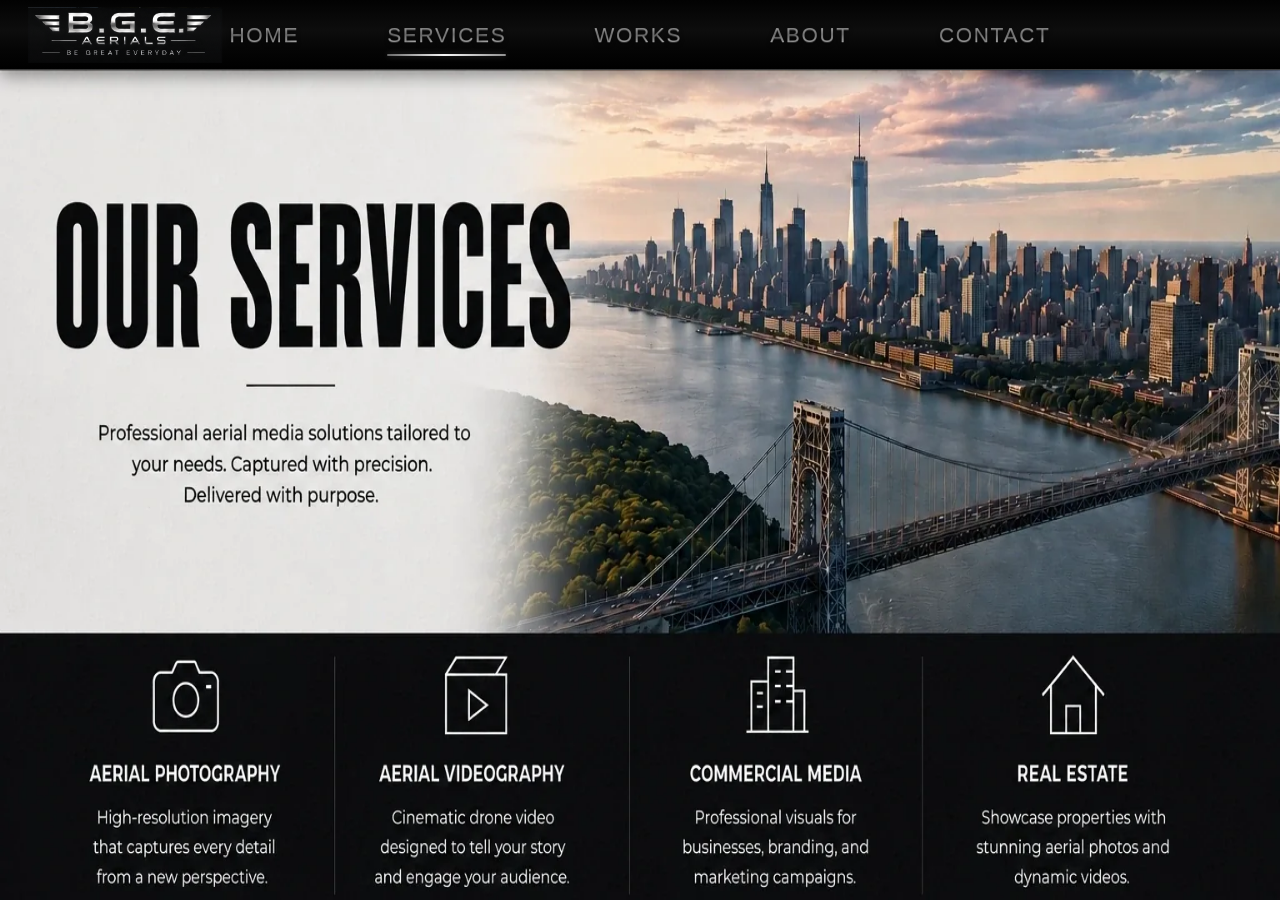
<file: services.html>
<!doctype html>
<html lang="en">
<head>
<!-- Google tag (gtag.js) -->
<script async src="https://www.googletagmanager.com/gtag/js?id=AW-18444982649"></script>
<script>
  window.dataLayer = window.dataLayer || [];
  function gtag(){dataLayer.push(arguments);}
  gtag('js', new Date());
  gtag('config', 'AW-18444982649');
  gtag('config', 'G-6B5H74P7TP');
</script>

  <meta charset="utf-8">
  <meta name="viewport" content="width=device-width,initial-scale=1,viewport-fit=cover">
  <title>Services | B.G.E. Aerials</title>
  <link rel="stylesheet" href="styles.css">

  <link rel="stylesheet" href="tablet-portrait-header-match.css?v=20260916">
  <link rel="stylesheet" href="unified-metallic-header.css?v=20260917">
  <link rel="stylesheet" href="services-tablet-portrait-final.css?v=20260921">
</head>
<body class="services-page">
<header class="mobile-header">
  <div class="mobile-logo-home" aria-label="B.G.E. Aerials"><img src="assets/contact-logo-clean.png" alt="B.G.E. Aerials"></div>
  <button class="menu-toggle" aria-label="Open navigation" aria-expanded="false">☰</button>
</header>
<nav class="mobile-drawer" aria-label="Mobile navigation">
  <a href="index.html">HOME</a>
  <a class="active" href="services.html">SERVICES</a>
  <a href="works.html">WORKS</a>
  <a href="about.html">ABOUT</a>
  <a href="contact.html">CONTACT</a>
</nav>

<header class="desktop-standard-header" aria-label="Desktop site header">
  <div class="desktop-standard-logo" aria-label="B.G.E. Aerials">
    <img src="assets/desktop-about-logo-full-transparent.png" alt="B.G.E. Aerials">
  </div>
  <nav class="desktop-standard-nav" aria-label="Primary navigation">
      <a href="index.html">HOME</a>
      <a class="active" href="services.html">SERVICES</a>
      <a href="works.html">WORKS</a>
      <a href="about.html">ABOUT</a>
      <a href="contact.html">CONTACT</a>
  </nav>
</header>
<main class="services-desktop-stage" aria-label="B.G.E. Aerials services">
  <img src="assets/services.webp" alt="B.G.E. Aerials services">
</main>

<main class="tablet-services-stage" aria-label="B.G.E. Aerials tablet services">
  <section class="tablet-services-landscape" aria-hidden="true">
    <img src="assets/services.webp" alt="B.G.E. Aerials services">
  </section>

  <section class="tablet-services-portrait" aria-hidden="true">
<div class="tablet-services-portrait-hero">
      <div class="tablet-services-hero-content">
        <h1>OUR SERVICES</h1>
        <span class="tablet-services-hero-line" aria-hidden="true"></span>
        <p>Professional aerial media solutions tailored to your needs. Captured with precision. Delivered with purpose.</p>
      </div>
    </div>

    <div class="tablet-services-list">
      <article class="tablet-service-card">
        <div class="tablet-service-icon"><img src="[data-uri]" alt=""></div>
        <div class="tablet-service-copy">
          <h2>AERIAL PHOTOGRAPHY</h2>
          <p>High-resolution imagery that captures every detail from a new perspective.</p>
        </div>
      </article>

      <article class="tablet-service-card">
        <div class="tablet-service-icon"><img src="[data-uri]" alt=""></div>
        <div class="tablet-service-copy">
          <h2>AERIAL VIDEOGRAPHY</h2>
          <p>Cinematic drone video designed to tell your story and engage your audience.</p>
        </div>
      </article>

      <article class="tablet-service-card">
        <div class="tablet-service-icon"><img src="[data-uri]" alt=""></div>
        <div class="tablet-service-copy">
          <h2>COMMERCIAL MEDIA</h2>
          <p>Professional visuals for businesses, branding, and marketing campaigns.</p>
        </div>
      </article>

      <article class="tablet-service-card">
        <div class="tablet-service-icon"><img src="[data-uri]" alt=""></div>
        <div class="tablet-service-copy">
          <h2>REAL ESTATE</h2>
          <p>Showcase properties with stunning aerial photos and dynamic videos.</p>
        </div>
      </article>
    </div>
  </section>
</main>

<main class="mobile-only mobile-services-exact">
  <img src="assets/services-mobile-bg.webp?v=20260807-duplicate-header-removed" alt="B.G.E. Aerials mobile services page">
  <button class="mobile-services-menu" type="button" aria-label="Open navigation" aria-expanded="false"></button>
</main>
<script src="script.js"></script>
</body>
</html>
</file>
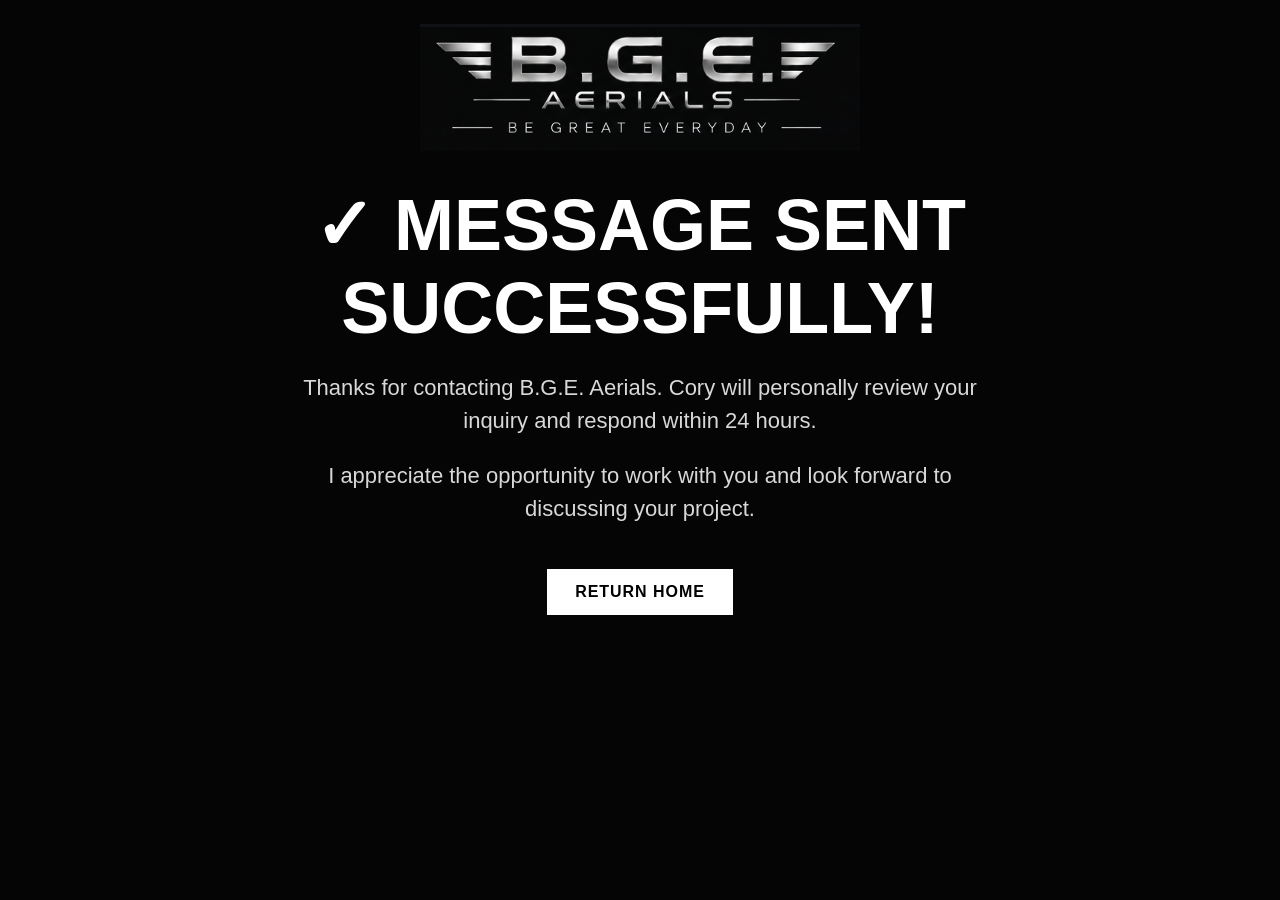
<file: thank-you.html>
<!doctype html>
<html lang="en">
<head>
<!-- Google tag (gtag.js) -->
<script async src="https://www.googletagmanager.com/gtag/js?id=AW-18444982649"></script>
<script>
  window.dataLayer = window.dataLayer || [];
  function gtag(){dataLayer.push(arguments);}
  gtag('js', new Date());
  gtag('config', 'AW-18444982649');
  gtag('config', 'G-6B5H74P7TP');
</script>

  <meta charset="utf-8">
  <meta name="viewport" content="width=device-width, initial-scale=1">
  <title>Message Sent | B.G.E. Aerials</title>
  <style>
    *{box-sizing:border-box}html,body{min-height:100%;margin:0}body{display:grid;place-items:center;background:#050505;color:#fff;font-family:Arial,Helvetica,sans-serif;text-align:center;padding:24px}.card{max-width:680px}.logo{width:min(440px,85vw);height:auto;margin-bottom:28px}h1{font-size:clamp(34px,6vw,72px);margin:0 0 18px;text-transform:uppercase}p{font-size:clamp(16px,2vw,22px);line-height:1.5;color:#d8d8d8}a{display:inline-block;margin-top:22px;padding:14px 28px;background:#fff;color:#000;text-decoration:none;font-weight:700;text-transform:uppercase;letter-spacing:.06em}
  
    /* Tablet-only thank-you logo fix: render the clean logo as a background layer
       to avoid the stray horizontal artifact seen in iPad Safari. */
    .tablet-clean-logo{display:none}
    @media (min-width:761px) and (max-width:1366px) and (hover:none),
           (min-width:761px) and (max-width:1366px) and (pointer:coarse){
      .logo{display:none!important}
      .tablet-clean-logo{
        display:block;
        width:min(440px,60vw);
        aspect-ratio:590/202;
        margin:0 auto 28px;
        background:url("assets/contact-logo-clean.png") center/contain no-repeat;
        border:0!important;
        outline:0!important;
        box-shadow:none!important;
      }
    }
  </style>
  <link rel="stylesheet" href="unified-metallic-header.css?v=20260917">
</head>
<body>
  <main class="card">
    <img class="logo" src="assets/contact-logo-clean.png" alt="B.G.E. Aerials"><div class="tablet-clean-logo" role="img" aria-label="B.G.E. Aerials"></div>
    <h1>✓ Message Sent Successfully!</h1>
    <p>Thanks for contacting B.G.E. Aerials. Cory will personally review your inquiry and respond within 24 hours.</p>
    <p>I appreciate the opportunity to work with you and look forward to discussing your project.</p>
    <a href="index.html">Return Home</a>
  </main>
</body>
</html>
</file>
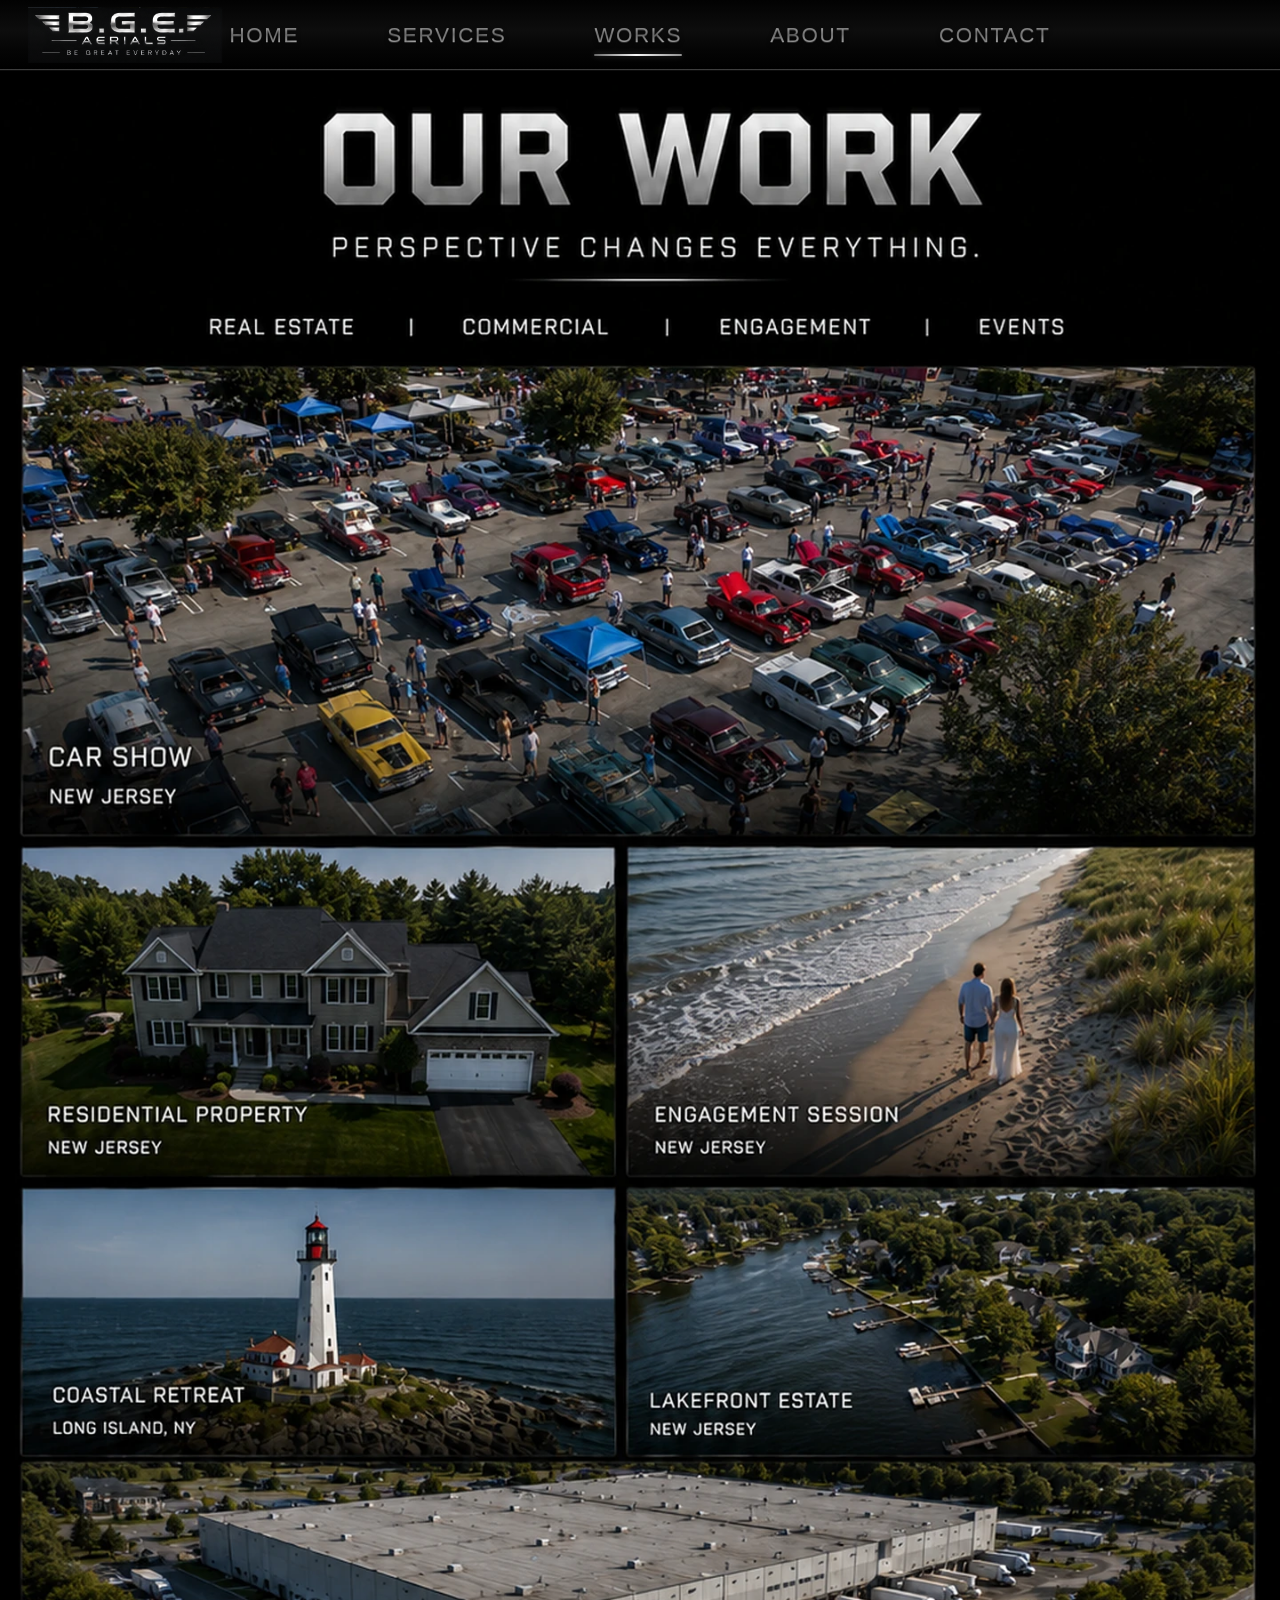
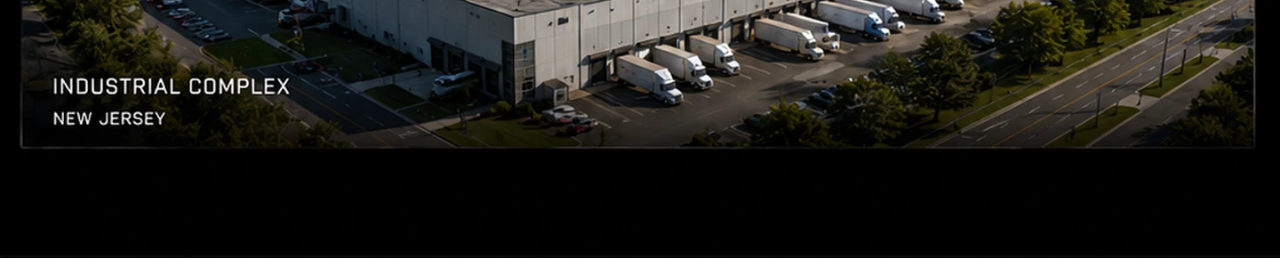
<file: works.html>
<!doctype html>
<html lang="en">
<head>
<!-- Google tag (gtag.js) -->
<script async src="https://www.googletagmanager.com/gtag/js?id=AW-18444982649"></script>
<script>
  window.dataLayer = window.dataLayer || [];
  function gtag(){dataLayer.push(arguments);}
  gtag('js', new Date());
  gtag('config', 'AW-18444982649');
  gtag('config', 'G-6B5H74P7TP');
</script>

  <meta charset="utf-8">
  <meta name="viewport" content="width=device-width,initial-scale=1,viewport-fit=cover">
  <title>Works | B.G.E. Aerials</title>
  <link rel="stylesheet" href="styles.css">
  <style>
    .works-approved-desktop{display:none}

    @media (min-width:761px){
      html,body.works-page{
        width:100%;
        height:100%;
        margin:0;
        overflow:hidden;
        background:#020202;
      }

      body.works-page{
        padding-top:70px;
      }

      body.works-page>.desktop-unified-header,
      body.works-page>.shared-corner-logo,
      body.works-page>.works-live-desktop,
      body.works-page>.works-desktop-stage,
      body.works-page>.exact-desktop-page{
        display:none!important;
      }

      .works-approved-desktop{
        display:block;
        width:100vw;
        height:calc(100vh - 70px);
        overflow:hidden;
        background:#020202;
      }

      .works-approved-desktop img{
        display:block;
        width:100%;
        height:100%;
        object-fit:cover;
        object-position:center top;
        border:0;
      }

      body.works-page>.mobile-header,
      body.works-page>.mobile-drawer,
      body.works-page>.mobile-only{
        display:none!important;
      }
    }

    /* Tablet-only Works refinement: center artwork and visually remove the side caution tape. */
    @media (min-width:761px) and (max-width:1180px){
      .works-approved-desktop{
        position:relative;
      }
      .works-approved-desktop img{
        object-position:center center;
      }
      .works-approved-desktop::before,
      .works-approved-desktop::after{
        content:"";
        position:absolute;
        z-index:2;
        top:77.2%;
        width:31%;
        height:5.2%;
        background:#050505;
        box-shadow:0 0 18px 10px #050505;
        pointer-events:none;
      }
      .works-approved-desktop::before{left:0;}
      .works-approved-desktop::after{right:0;}
    }

    /* TRUE iPad landscape/portrait fix — 761px through 1366px. */
    @supports (-webkit-touch-callout: none) {
      @media screen and (min-width:761px) and (max-width:1366px) {
        .desktop-standard-nav a::after,
        .desktop-standard-nav a.active::after,
        .desktop-standard-nav a:hover::after{
          content:none!important;
          display:none!important;
          transform:none!important;
          background:none!important;
        }
        .works-approved-desktop{
          position:relative!important;
          overflow:hidden!important;
        }
        .works-approved-desktop img{
          width:100%!important;
          height:100%!important;
          object-fit:cover!important;
          object-position:center center!important;
        }
        .works-approved-desktop::before,
        .works-approved-desktop::after{
          content:""!important;
          display:block!important;
          position:absolute!important;
          z-index:20!important;
          bottom:0!important;
          top:auto!important;
          width:32%!important;
          height:24%!important;
          background:#020202!important;
          box-shadow:none!important;
          pointer-events:none!important;
        }
        .works-approved-desktop::before{left:0!important;}
        .works-approved-desktop::after{right:0!important;}
      }
    }
  

    /* All-tablet Works layout: centered artwork, no caution tape/social/footer. */
    @media screen and (min-width:768px) and (max-width:1366px) and (pointer:coarse){
      .desktop-standard-nav a::after,
      .desktop-standard-nav a.active::after,
      .desktop-standard-nav a:hover::after{display:none!important;content:none!important;}
      .works-approved-desktop{position:relative!important;background:#020202!important;}
      .works-approved-desktop img{
        position:absolute!important;
        left:50%!important;top:48%!important;
        width:100%!important;height:100%!important;
        transform:translate(-50%,-50%) scale(.92)!important;
        object-fit:contain!important;
        object-position:center center!important;
        background:#020202!important;
      }
      .works-approved-desktop::before,
      .works-approved-desktop::after{display:none!important;content:none!important;}
      .works-approved-desktop{clip-path:inset(0 0 12% 0)!important;}
    }


    /* Desktop Works page scroll — keep the shared header fixed while the full portfolio scrolls. */
    @media screen and (min-width:761px) and (hover:hover) and (pointer:fine){
      html,body.works-page{
        height:auto!important;
        min-height:100%!important;
        overflow-x:hidden!important;
        overflow-y:auto!important;
      }
      body.works-page{
        padding-top:70px!important;
      }
      .works-approved-desktop{
        display:block!important;
        width:100%!important;
        height:auto!important;
        min-height:0!important;
        overflow:visible!important;
      }
      .works-approved-desktop img{
        position:static!important;
        display:block!important;
        width:100%!important;
        height:auto!important;
        max-width:none!important;
        object-fit:contain!important;
        object-position:center top!important;
        transform:none!important;
      }
      .works-approved-desktop::before,
      .works-approved-desktop::after{
        display:none!important;
        content:none!important;
      }
    }

    /* HARD FIX: desktop Works must expose the entire portfolio and scroll normally. */
    @media screen and (min-width:761px) and (hover:hover) and (pointer:fine){
      html:has(body.works-page){
        width:100%!important;
        height:auto!important;
        min-height:100%!important;
        margin:0!important;
        padding:0!important;
        overflow-x:hidden!important;
        overflow-y:auto!important;
        background:#020202!important;
      }
      html:has(body.works-page) body.works-page{
        display:block!important;
        position:static!important;
        width:100%!important;
        height:auto!important;
        min-height:100vh!important;
        margin:0!important;
        padding:70px 0 0 0!important;
        overflow:visible!important;
        background:#020202!important;
      }
      html:has(body.works-page) body.works-page > .desktop-standard-header{
        display:flex!important;
        position:fixed!important;
        top:0!important;
        left:0!important;
        right:0!important;
        height:70px!important;
        z-index:100000!important;
      }
      html:has(body.works-page) body.works-page > .works-approved-desktop{
        display:block!important;
        position:relative!important;
        width:100%!important;
        height:auto!important;
        min-height:0!important;
        margin:0!important;
        padding:0!important;
        overflow:visible!important;
        clip-path:none!important;
        line-height:0!important;
        background:#020202!important;
      }
      html:has(body.works-page) body.works-page > .works-approved-desktop > img{
        display:block!important;
        position:static!important;
        inset:auto!important;
        width:100%!important;
        height:auto!important;
        min-width:0!important;
        min-height:0!important;
        max-width:100%!important;
        max-height:none!important;
        margin:0!important;
        padding:0!important;
        object-fit:contain!important;
        object-position:center top!important;
        transform:none!important;
      }
      html:has(body.works-page) body.works-page > .mobile-header,
      html:has(body.works-page) body.works-page > .mobile-drawer,
      html:has(body.works-page) body.works-page > .mobile-only{
        display:none!important;
      }
    }


    /* Tablet landscape ONLY: use the full screen width and allow the portfolio to scroll vertically. */
    @media screen and (min-width:761px) and (max-width:1366px) and (orientation:landscape) and (pointer:coarse){
      html:has(body.works-page),
      html:has(body.works-page) body.works-page{
        width:100%!important;
        height:auto!important;
        min-height:100%!important;
        overflow-x:hidden!important;
        overflow-y:auto!important;
        background:#020202!important;
      }
      html:has(body.works-page) body.works-page{
        margin:0!important;
        padding:70px 0 0 0!important;
      }
      html:has(body.works-page) body.works-page > .works-approved-desktop{
        display:block!important;
        position:relative!important;
        width:100vw!important;
        height:auto!important;
        min-height:0!important;
        margin:0!important;
        padding:0!important;
        overflow:visible!important;
        clip-path:none!important;
        background:#020202!important;
        line-height:0!important;
      }
      html:has(body.works-page) body.works-page > .works-approved-desktop > img{
        display:block!important;
        position:static!important;
        inset:auto!important;
        width:100vw!important;
        height:auto!important;
        max-width:none!important;
        max-height:none!important;
        margin:0!important;
        padding:0!important;
        transform:none!important;
        object-fit:contain!important;
        object-position:center top!important;
        background:#020202!important;
      }
      html:has(body.works-page) body.works-page > .works-approved-desktop::before,
      html:has(body.works-page) body.works-page > .works-approved-desktop::after{
        display:none!important;
        content:none!important;
      }
    }

</style>

  <link rel="stylesheet" href="tablet-portrait-header-match.css?v=20260916">
  <link rel="stylesheet" href="unified-metallic-header.css?v=20260917">
  <link rel="stylesheet" href="works-tablet-portrait-final.css?v=20260921">
</head>
<body class="works-page">
<header class="mobile-header"><div class="mobile-logo-home" aria-label="B.G.E. Aerials"><img src="assets/contact-logo-clean.png" alt="B.G.E. Aerials"></div><button class="menu-toggle" aria-label="Open navigation" aria-expanded="false">☰</button></header>
<nav class="mobile-drawer" aria-label="Mobile navigation"><a href="index.html">HOME</a><a href="services.html">SERVICES</a><a class="active" href="works.html">WORKS</a><a href="about.html">ABOUT</a><a href="contact.html">CONTACT</a></nav>

<header class="desktop-standard-header" aria-label="Desktop site header">
  <div class="desktop-standard-logo" aria-label="B.G.E. Aerials">
    <img src="assets/desktop-about-logo-full-transparent.png" alt="B.G.E. Aerials">
  </div>
  <nav class="desktop-standard-nav" aria-label="Primary navigation">
    <a href="index.html">HOME</a>
    <a href="services.html">SERVICES</a>
    <a class="active" href="works.html">WORKS</a>
    <a href="about.html">ABOUT</a>
    <a href="contact.html">CONTACT</a>
  </nav>
</header>

<main class="works-approved-desktop" aria-label="B.G.E. Aerials Works — portfolio showcase">
  <img src="assets/works.webp?v=20260818-realistic-portfolio" alt="B.G.E. Aerials Works portfolio">
</main>

<main class="mobile-only mobile-page mobile-works-exact" aria-label="B.G.E. Aerials Works — portfolio showcase">
  <img src="assets/works-mobile.webp?v=20260818-realistic-portfolio" alt="B.G.E. Aerials Works portfolio">
  <button class="mobile-works-menu" type="button" aria-label="Open navigation" aria-expanded="false"></button>
</main>

<script src="script.js"></script>
</body>
</html>
</file>
<file: tablet-portrait-header-match.css>
/* =========================================================
   2026-09-16 — TABLET PORTRAIT HEADER MATCH
   Makes every tablet-portrait site header visually match the
   approved Services-page header style as closely as possible.
   Desktop, mobile, and tablet landscape remain unchanged.
   ========================================================= */
@media screen and (min-width:761px) and (max-width:1366px) and (orientation:portrait){
  body > .desktop-standard-header,
  html:has(body > .desktop-standard-header) body > .desktop-standard-header{
    display:flex !important;
    position:fixed !important;
    inset:0 0 auto 0 !important;
    z-index:100000 !important;
    width:100vw !important;
    height:76px !important;
    min-height:76px !important;
    margin:0 !important;
    padding:0 !important;
    background:#050505 !important;
    align-items:center !important;
    justify-content:center !important;
    border:0 !important;
    box-shadow:none !important;
  }

  body > .desktop-standard-header .desktop-standard-logo{
    position:absolute !important;
    left:26px !important;
    top:10px !important;
    width:205px !important;
    height:54px !important;
    overflow:hidden !important;
    pointer-events:none !important;
    user-select:none !important;
  }

  body > .desktop-standard-header .desktop-standard-logo img{
    display:block !important;
    width:100% !important;
    height:54px !important;
    object-fit:contain !important;
    object-position:left center !important;
    filter:none !important;
  }

  body > .desktop-standard-header .desktop-standard-nav{
    display:flex !important;
    align-items:center !important;
    justify-content:center !important;
    gap:clamp(34px,4.5vw,58px) !important;
    height:76px !important;
    margin:0 auto !important;
    padding:0 14px 0 220px !important;
  }

  body > .desktop-standard-header .desktop-standard-nav a{
    position:relative !important;
    display:flex !important;
    align-items:center !important;
    justify-content:center !important;
    height:76px !important;
    color:#ffffff !important;
    text-decoration:none !important;
    text-transform:uppercase !important;
    font-family:Arial,Helvetica,sans-serif !important;
    font-size:clamp(13px,1.85vw,17px) !important;
    font-weight:500 !important;
    line-height:76px !important;
    letter-spacing:.06em !important;
    white-space:nowrap !important;
    background:none !important;
    -webkit-background-clip:border-box !important;
    background-clip:border-box !important;
    -webkit-text-fill-color:#ffffff !important;
    text-shadow:none !important;
  }

  body > .desktop-standard-header .desktop-standard-nav a::after,
  body > .desktop-standard-header .desktop-standard-nav a.active::after,
  body > .desktop-standard-header .desktop-standard-nav a:hover::after{
    content:"" !important;
    display:block !important;
    position:absolute !important;
    left:0 !important;
    right:0 !important;
    bottom:14px !important;
    height:2px !important;
    border-radius:2px !important;
    background:#ffffff !important;
    transform:scaleX(0) !important;
    transition:transform .18s ease !important;
  }

  body > .desktop-standard-header .desktop-standard-nav a.active::after,
  body > .desktop-standard-header .desktop-standard-nav a[aria-current="page"]::after{
    transform:scaleX(1) !important;
  }

  body > .desktop-standard-header .desktop-standard-nav a:hover::after,
  body > .desktop-standard-header .desktop-standard-nav a:focus-visible::after{
    transform:scaleX(1) !important;
  }

  /* keep primary desktop/tablet canvases tucked below the fixed portrait header */
  body:not(.services-page) > .desktop-home,
  body:not(.services-page) > .contact-screen,
  body:not(.services-page) > .tablet-contact-live,
  body:not(.services-page) > .desktop-art.about-exact-stage,
  body:not(.services-page) > .desktop-art,
  body:not(.services-page) > .desktop-standard-main,
  body:not(.services-page) > main.desktop-art{
    top:76px !important;
  }
}


/* =========================================================
   2026-09-29 — TABLET ACTIVE NAV UNDERLINE RESTORE
   Ensure every tablet page header shows the active-page line
   beneath the current navigation item. Phone and desktop stay
   unchanged.
   ========================================================= */
@media screen and (min-width:761px) and (max-width:1366px){
  body > .desktop-standard-header .desktop-standard-nav a,
  body > .desktop-unified-header .desktop-unified-nav a{
    position:relative !important;
  }

  body > .desktop-standard-header .desktop-standard-nav a::after,
  body > .desktop-standard-header .desktop-standard-nav a.active::after,
  body > .desktop-standard-header .desktop-standard-nav a:hover::after,
  body > .desktop-unified-header .desktop-unified-nav a::after,
  body > .desktop-unified-header .desktop-unified-nav a:hover::after{
    content:"" !important;
    display:block !important;
    position:absolute !important;
    left:0 !important;
    right:0 !important;
    bottom:14px !important;
    height:2px !important;
    border-radius:2px !important;
    background:#ffffff !important;
    transform:scaleX(0) !important;
    transition:transform .18s ease !important;
  }

  body > .desktop-standard-header .desktop-standard-nav a.active::after,
  body > .desktop-standard-header .desktop-standard-nav a[aria-current="page"]::after,
  body.home-page > .desktop-unified-header .desktop-unified-nav a[data-page="home"]::after,
  body.services-page > .desktop-unified-header .desktop-unified-nav a[data-page="services"]::after,
  body.works-page > .desktop-unified-header .desktop-unified-nav a[data-page="works"]::after,
  body.about-page > .desktop-unified-header .desktop-unified-nav a[data-page="about"]::after,
  body.contact-page > .desktop-unified-header .desktop-unified-nav a[data-page="contact"]::after,
  body.page-404 > .desktop-unified-header .desktop-unified-nav a[data-page]::after{
    transform:scaleX(1) !important;
  }

  body > .desktop-standard-header .desktop-standard-nav a:hover::after,
  body > .desktop-standard-header .desktop-standard-nav a:focus-visible::after,
  body > .desktop-unified-header .desktop-unified-nav a:hover::after,
  body > .desktop-unified-header .desktop-unified-nav a:focus-visible::after{
    transform:scaleX(1) !important;
  }
}
</file>
<file: unified-metallic-header.css>
/* =========================================================
   B.G.E. AERIALS — UNIFIED SILVER METALLIC HEADER SYSTEM
   Applies the same silver-metallic header treatment across
   desktop, tablet landscape, tablet portrait, and mobile.
   Page layouts/content are intentionally untouched.
   ========================================================= */
:root{
  --bge-metal-1:#f8f8f8;
  --bge-metal-2:#c8c8c8;
  --bge-metal-3:#777;
  --bge-metal-4:#efefef;
  --bge-metal-5:#a9a9a9;
  --bge-header-black:#050505;
}

/* Shared live desktop + tablet headers */
html body .desktop-standard-header{
  background:
    linear-gradient(180deg,#020202 0%,#0d0d0d 44%,#050505 72%,#000 100%) !important;
  border-bottom:1px solid rgba(215,215,215,.28) !important;
  box-shadow:0 1px 0 rgba(255,255,255,.05),0 5px 18px rgba(0,0,0,.42) !important;
}
html body .desktop-standard-header .desktop-standard-nav a{
  color:#d8d8d8 !important;
  background:linear-gradient(180deg,
    var(--bge-metal-1) 0%,
    var(--bge-metal-2) 26%,
    var(--bge-metal-3) 49%,
    var(--bge-metal-4) 70%,
    var(--bge-metal-5) 100%) !important;
  -webkit-background-clip:text !important;
  background-clip:text !important;
  -webkit-text-fill-color:transparent !important;
  text-shadow:0 1px 0 rgba(255,255,255,.16),0 2px 4px rgba(0,0,0,.82) !important;
}
html body .desktop-standard-header .desktop-standard-nav a::after,
html body .desktop-standard-header .desktop-standard-nav a.active::after,
html body .desktop-standard-header .desktop-standard-nav a:hover::after,
html body .desktop-standard-header .desktop-standard-nav a:focus-visible::after{
  background:linear-gradient(90deg,#686868 0%,#f7f7f7 48%,#919191 100%) !important;
  box-shadow:0 0 6px rgba(255,255,255,.22) !important;
}
html body .desktop-standard-header .desktop-standard-logo img{
  filter:contrast(1.05) brightness(1.07) drop-shadow(0 1px 1px rgba(255,255,255,.08)) !important;
}

/* Mobile black-metal header shells */
html body .mobile-header,
html body .mobile-home-header,
html body .mobile-contact-header,
html body .mobile-contact-header-exact{
  background:linear-gradient(180deg,#020202 0%,#101010 48%,#030303 100%) !important;
  border-bottom:1px solid rgba(215,215,215,.25) !important;
  box-shadow:0 1px 0 rgba(255,255,255,.04),0 5px 16px rgba(0,0,0,.45) !important;
}
html body .mobile-logo-home img,
html body .mobile-home-header .mobile-logo-home img{
  filter:contrast(1.06) brightness(1.08) drop-shadow(0 1px 1px rgba(255,255,255,.08)) !important;
}

/* Text hamburger glyph used on Services / Works / About / 404 */
html body .menu-toggle{
  color:transparent !important;
  background:linear-gradient(180deg,#f8f8f8 0%,#c9c9c9 28%,#787878 50%,#f1f1f1 72%,#a7a7a7 100%) !important;
  -webkit-background-clip:text !important;
  background-clip:text !important;
  -webkit-text-fill-color:transparent !important;
  text-shadow:0 1px 0 rgba(255,255,255,.12),0 2px 4px rgba(0,0,0,.85) !important;
}

/* Three-bar hamburger used on Home / Contact */
html body .mobile-menu-button span,
html body .mobile-menu-button::before,
html body .mobile-menu-button::after{
  background:linear-gradient(180deg,#f7f7f7 0%,#bababa 38%,#707070 56%,#ededed 78%,#aaa 100%) !important;
  box-shadow:0 1px 2px rgba(255,255,255,.18),0 2px 4px rgba(0,0,0,.78) !important;
}

/* Open navigation/drawer links use the same silver-metallic treatment */
html body .mobile-nav a,
html body .mobile-drawer a,
html body .mobile-contact-drawer a{
  color:#d8d8d8 !important;
  background:linear-gradient(180deg,#fff 0%,#c7c7c7 29%,#777 50%,#efefef 72%,#aaa 100%) !important;
  -webkit-background-clip:text !important;
  background-clip:text !important;
  -webkit-text-fill-color:transparent !important;
  text-shadow:0 1px 0 rgba(255,255,255,.12),0 2px 4px rgba(0,0,0,.82) !important;
}
html body .mobile-contact-close{
  color:#d0d0d0 !important;
  text-shadow:0 1px 0 #fff,0 2px 5px #000 !important;
}

/* Tablet-portrait shared header keeps the same geometry, only metallic appearance changes. */
@media screen and (min-width:761px) and (max-width:1366px) and (orientation:portrait){
  html body > .desktop-standard-header{
    background:linear-gradient(180deg,#020202 0%,#101010 46%,#030303 100%) !important;
    border-bottom:1px solid rgba(215,215,215,.28) !important;
  }
  html body > .desktop-standard-header .desktop-standard-nav a{
    background:linear-gradient(180deg,#fff 0%,#c8c8c8 28%,#747474 50%,#f0f0f0 72%,#a8a8a8 100%) !important;
    -webkit-background-clip:text !important;
    background-clip:text !important;
    -webkit-text-fill-color:transparent !important;
  }
}
</file>
<file: styles.css>
:root{--black:#070707;--white:#fff;--gold:#e5ad00;--muted:#d8d8d8}
*{box-sizing:border-box}
html{scroll-behavior:smooth}
html,body{margin:0;min-height:100%;background:var(--black);font-family:Arial,Helvetica,sans-serif}
body{overflow-x:hidden;color:#fff}
a{color:inherit}
.desktop-art{display:block;position:relative;width:100vw;line-height:0;overflow:hidden}
.desktop-art>img{display:block;width:100%;height:auto;user-select:none;-webkit-user-drag:none}
.hotspot{position:absolute;z-index:5;display:block;color:transparent;text-indent:-9999px;border-radius:5px}
.hotspot:focus-visible{outline:3px solid #fff;outline-offset:3px;background:rgba(255,255,255,.12)}
.home-nav{top:3.3%;height:7%}.home-nav.home{left:23.3%;width:8.2%}.home-nav.services{left:33.1%;width:10.4%}.home-nav.works{left:45.1%;width:8.2%}.home-nav.about{left:56.3%;width:7.7%}.home-nav.contact{left:66.7%;width:9.6%}
.inner-nav{top:1.6%;height:7.2%}.inner-nav.home{left:27.2%;width:7.1%}.inner-nav.services{left:35.7%;width:8.7%}.inner-nav.works{left:44.8%;width:7.2%}.inner-nav.about{left:53.2%;width:7.2%}.inner-nav.contact{left:62.1%;width:8.2%}
.mobile-only,.mobile-header,.mobile-drawer{display:none}

/* Shared real mobile UI */
@media(max-width:760px){
 body{padding-top:64px;background:#070707}
 .desktop-art{display:none}
 .mobile-only{display:block}
 .mobile-header{display:flex;position:fixed;inset:0 0 auto;z-index:1000;height:64px;align-items:center;justify-content:space-between;padding:0 18px;background:rgba(0,0,0,.96);border-bottom:1px solid rgba(255,255,255,.18)}
 .mobile-brand{text-decoration:none;font-weight:800;letter-spacing:.15em;font-size:14px}
 .menu-toggle{border:0;background:transparent;color:#fff;font-size:30px;line-height:1;cursor:pointer;padding:8px}
 .mobile-drawer{position:fixed;display:none;top:64px;left:0;right:0;z-index:999;background:rgba(0,0,0,.985);padding:10px 18px 18px;border-bottom:1px solid rgba(255,255,255,.18)}
 .mobile-drawer.open{display:grid}
 .mobile-drawer a{text-decoration:none;padding:15px 4px;border-bottom:1px solid rgba(255,255,255,.13);font-size:14px;letter-spacing:.16em}
 .mobile-drawer a:last-child{border-bottom:0}
 .mobile-drawer a.active{font-weight:800}
 .mobile-page{min-height:calc(100svh - 64px);background:#080808}
 .mobile-footer{padding:28px 20px 32px;text-align:center;background:#050505;border-top:1px solid rgba(255,255,255,.14)}
 .mobile-footer img{display:block;max-width:290px;width:80%;height:auto;margin:0 auto 18px}
 .mobile-footer p{margin:0;color:#bbb;font-size:12px;letter-spacing:.05em}
}

/* Home mobile */
.mobile-home-hero{min-height:calc(100svh - 64px);background:url('assets/home-approved.webp') center center/cover no-repeat;position:relative}
.mobile-home-hero::after{content:"";position:absolute;inset:0;background:linear-gradient(to bottom,rgba(0,0,0,.03),rgba(0,0,0,.08) 58%,rgba(0,0,0,.52))}
.home-mobile-caption{position:absolute;z-index:2;left:18px;right:18px;bottom:24px;text-align:center;font-size:11px;letter-spacing:.25em;color:#fff;text-shadow:0 2px 8px #000}

/* Services mobile */
.services-mobile-hero{min-height:54svh;background:url('assets/services.webp') 64% 10%/auto 100% no-repeat;position:relative;border-bottom:1px solid rgba(255,255,255,.12)}
.service-list{display:grid;gap:1px;background:#2b2b2b}
.service-card{background:#0b0b0b;padding:30px 22px;text-align:center}
.service-icon{font-size:42px;margin-bottom:15px}
.service-card h2{margin:0 0 12px;font-size:20px;letter-spacing:.04em}
.service-card p{margin:0 auto;max-width:330px;color:#d0d0d0;font-size:15px;line-height:1.55}

/* About mobile */
.about-mobile-photo{height:52svh;background:url('assets/about.jpg') 43% center/cover no-repeat}
.about-mobile-copy{background:#f4f1ec;color:#111;padding:34px 22px 42px}
.about-mobile-copy h1{margin:0 0 24px;font-family:Impact,'Arial Narrow',sans-serif;font-size:clamp(42px,12vw,64px);line-height:.93;text-transform:uppercase}
.about-mobile-copy p{margin:0 0 20px;font-size:16px;line-height:1.7}
.about-mobile-copy p:last-child{margin-bottom:0}

/* Works mobile */
.works-mobile-hero{min-height:calc(100svh - 64px);background:url('assets/works.webp') center center/cover no-repeat;position:relative}
.works-mobile-hero::after{content:"";position:absolute;inset:0;background:rgba(0,0,0,.08)}

/* Contact real page */
.contact-page{background:#fff;color:#111;min-height:100svh}
.contact-layout{display:grid;grid-template-columns:1fr 1fr;min-height:calc(100svh - 58px - 235px)}
.contact-visual{min-height:730px;background:url('assets/contact-left.webp') center/cover no-repeat}
.contact-form-panel{display:flex;align-items:center;padding:clamp(36px,5vw,76px);background:#fff}
.contact-form{width:100%;max-width:760px;margin:auto;display:grid;gap:21px}
.form-row{display:grid;grid-template-columns:1fr 1fr;gap:20px}
.contact-form label{display:grid;gap:9px;font-size:13px}
.contact-form label span{font-size:10px;margin-left:6px}
.contact-form input,.contact-form select,.contact-form textarea{width:100%;border:1px solid #d6d8dc;border-radius:3px;background:#fff;color:#111;font:inherit;font-size:16px;padding:14px 15px;min-height:52px;outline:none}
.contact-form textarea{min-height:132px;resize:vertical}
.contact-form input:focus,.contact-form select:focus,.contact-form textarea:focus{border-color:#111;box-shadow:0 0 0 3px rgba(0,0,0,.08)}
.submit-button{min-height:58px;border:0;border-radius:3px;background:#050505;color:#fff;font-size:17px;letter-spacing:.12em;cursor:pointer}
.contact-footer{background:#050505;color:#fff;min-height:235px;display:grid;place-items:center;padding:24px}
.contact-footer img{display:block;width:min(820px,90%);height:auto}
@media(max-width:900px){
 .contact-page{padding-top:64px}
 .contact-layout{grid-template-columns:1fr;min-height:auto}
 .contact-visual{min-height:66svh;background-position:center top}
 .contact-form-panel{padding:30px 18px 38px}
 .form-row{grid-template-columns:1fr;gap:21px}
 .contact-footer{min-height:auto;padding:24px 12px 30px}
 .contact-footer img{width:100%;max-width:600px}
}
@media(max-width:480px){
 .contact-visual{min-height:58svh}
 .contact-form{gap:18px}
 .submit-button{font-size:15px}
}

/* Expanded desktop navigation click targets */
@media (min-width:761px){
  .desktop-art > img{pointer-events:none}
  .hotspot{cursor:pointer;pointer-events:auto;top:0!important;height:12%!important;transform:none}
  .inner-nav{top:0!important;height:10%!important}
}

/* Final phone-first presentation — desktop artwork remains unchanged */
@media (max-width:760px){
  body{padding-top:60px}
  .mobile-header{height:60px;padding:0 16px}
  .mobile-brand{font-size:12px;letter-spacing:.13em}
  .menu-toggle{font-size:28px;padding:6px 8px}
  .mobile-drawer{top:60px;padding:8px 16px 14px}
  .mobile-drawer a{padding:14px 2px;font-size:13px}
  .mobile-page{min-height:calc(100svh - 60px)}

  .mobile-home-hero{min-height:calc(100svh - 60px);background-image:linear-gradient(rgba(0,0,0,.16),rgba(0,0,0,.46)),url('assets/home-mobile-approved.webp');background-position:center;background-size:cover;display:flex;align-items:center;justify-content:center;padding:28px 20px 42px}
  .mobile-home-hero::after{display:none}
  .mobile-home-content{position:relative;z-index:2;width:100%;text-align:center;margin-top:-20px}
  .mobile-home-logo{width:min(92%,440px);height:auto;margin:0 auto 22px;filter:drop-shadow(0 10px 14px rgba(0,0,0,.4))}
  .mobile-home-title{margin:0;color:#fff;font-family:'Arial Narrow',Arial,sans-serif;font-size:clamp(34px,10vw,54px);line-height:.98;letter-spacing:.08em;text-transform:uppercase;text-shadow:0 3px 10px rgba(0,0,0,.8)}
  .mobile-home-subtitle{margin:18px auto 0;max-width:360px;color:#fff;font-size:13px;line-height:1.55;letter-spacing:.08em;text-transform:uppercase;text-shadow:0 2px 7px #000}
  .home-mobile-caption{position:static;margin-top:24px;font-size:11px;line-height:1.5;letter-spacing:.22em}

  .services-mobile-hero{min-height:48svh;background-image:linear-gradient(to bottom,rgba(0,0,0,.05),rgba(0,0,0,.58)),url('assets/services-mobile-bg.webp');background-position:center;background-size:cover;display:flex;align-items:flex-end;padding:28px 20px}
  .services-mobile-heading{position:relative;z-index:2;color:#fff}
  .services-mobile-heading h1{margin:0;font-family:Impact,'Arial Narrow',sans-serif;font-size:clamp(48px,15vw,72px);line-height:.9;letter-spacing:.01em;text-transform:uppercase}
  .services-mobile-heading p{margin:14px 0 0;max-width:330px;font-size:15px;line-height:1.5}
  .service-list{grid-template-columns:1fr}
  .service-card{padding:28px 20px}
  .service-icon{font-size:38px}
  .service-card h2{font-size:18px}

  .about-mobile-photo{height:48svh;background-image:url('assets/about-mobile-bg.webp');background-position:center;background-size:cover}
  .about-mobile-copy{padding:30px 20px 38px}
  .about-mobile-copy h1{font-size:clamp(40px,12vw,58px);line-height:.94;margin-bottom:22px}
  .about-mobile-copy p{font-size:15px;line-height:1.65}

  .works-mobile-hero{min-height:calc(100svh - 60px);background-image:url('assets/works-mobile.webp');background-size:cover;background-position:center top}
  .works-mobile-hero::after{display:none}

  .mobile-footer{padding:24px 18px 28px}
  .mobile-footer img{width:min(82%,300px)}
}

@media(max-width:390px){
  .mobile-home-title{font-size:34px}
  .mobile-home-subtitle{font-size:12px}
  .services-mobile-heading h1{font-size:48px}
}

/* New homepage mobile refinements */
@media(max-width:760px){
  .mobile-home-wordmark{font-family:Arial,Helvetica,sans-serif;font-weight:900;font-size:clamp(56px,18vw,88px);line-height:.8;letter-spacing:.02em;color:#f1f1f1;text-shadow:0 6px 14px rgba(0,0,0,.75)}
  .mobile-home-wordmark span{display:block;margin-top:15px;font-size:.34em;letter-spacing:.42em;font-weight:500;padding-left:.42em}
  .mobile-home-title{margin-top:32px!important;font-size:clamp(32px,9.5vw,48px)!important;letter-spacing:.04em!important}
  .mobile-home-motto{display:flex;align-items:center;gap:13px;justify-content:center;margin-top:22px;font-size:11px;letter-spacing:.28em;white-space:nowrap;text-shadow:0 2px 7px #000}
  .mobile-home-motto span{display:block;width:42px;height:1px;background:rgba(255,255,255,.85)}
  .home-mobile-caption{font-size:10px!important;letter-spacing:.17em!important;margin-top:20px!important}
  .mobile-credentials{display:grid;grid-template-columns:1fr 1fr;background:#050505;border-top:1px solid rgba(255,255,255,.18)}
  .mobile-credentials div{padding:18px 8px;text-align:center;font-size:10px;line-height:1.45;letter-spacing:.12em;border-right:1px solid rgba(255,255,255,.16);border-bottom:1px solid rgba(255,255,255,.16)}
  .mobile-credentials div:nth-child(2n){border-right:0}
}

/* Final approved mobile header: hamburger only. Desktop remains unchanged. */
@media (max-width:760px){
  .mobile-header{justify-content:flex-end}
  .mobile-brand{display:none!important}
}


/* Exact approved homepage image — desktop and mobile */
@media (max-width:760px){
  .mobile-home-exact{
    display:block;
    height:100svh;
    min-height:100svh;
    margin-top:-60px;
    overflow:hidden;
    background:#000;
  }
  .mobile-home-exact img{
    display:block;
    width:100%;
    height:100%;
    object-fit:cover;
    object-position:center center;
    user-select:none;
    -webkit-user-drag:none;
  }
}


/* Final approved mobile homepage artwork. Desktop styles and artwork are untouched. */
@media (max-width:760px){
  body.home-page{padding-top:0}
  body.home-page .mobile-header{display:none!important}
  body.home-page .mobile-drawer{top:76px}
  body.home-page .mobile-home-exact{
    display:block;
    position:relative;
    width:100%;
    height:auto;
    min-height:0;
    margin:0;
    overflow:visible;
    background:#000;
    line-height:0;
  }
  body.home-page .mobile-home-exact img{
    display:block;
    width:100%;
    height:auto;
    object-fit:contain;
    object-position:top center;
    user-select:none;
    -webkit-user-drag:none;
  }
  body.home-page .mobile-image-menu{
    position:absolute;
    top:15px;
    right:14px;
    z-index:1001;
    width:58px;
    height:58px;
    padding:0;
    opacity:0;
    cursor:pointer;
  }
  body.home-page .mobile-drawer.open{display:grid}
}


/* Corrected mobile About page — no embedded menu and no forced zoom. Desktop remains unchanged. */
@media (max-width:760px){
  body.about-page{padding-top:60px}
  body.about-page > .mobile-header{display:flex!important}
  .mobile-about-exact{
    display:block;
    position:relative;
    width:100%;
    min-height:0;
    margin:0 auto;
    background:#050505;
    line-height:0;
    overflow:visible;
  }
  .mobile-about-exact > img{
    display:block;
    width:100%;
    max-width:100%;
    height:auto;
    object-fit:contain;
    object-position:top center;
    user-select:none;
    -webkit-user-drag:none;
  }
  body.about-page > .mobile-drawer{top:60px}
}


/* Rebuilt mobile About artwork: full uncropped composition below the real site header. */
@media (max-width:760px){
  body.about-page{
    padding-top:60px!important;
    background:#050505;
  }
  body.about-page > .mobile-header{
    display:flex!important;
    height:60px;
  }
  .mobile-about-exact{
    width:100%;
    margin:0;
    padding:0;
    min-height:0;
    overflow:visible;
    line-height:0;
    background:#050505;
  }
  .mobile-about-exact > img{
    display:block;
    width:100%;
    height:auto;
    max-width:none;
    margin:0;
    object-fit:contain;
    object-position:top center;
  }
}


/* Final mobile About artwork: preserve the complete approved image without cropping. */
@media (max-width:760px){
  body.about-page{
    padding-top:0!important;
    margin:0;
    background:#050505;
    overflow-x:hidden;
  }
  body.about-page > .mobile-header{
    display:none!important;
  }
  body.about-page > .mobile-drawer{
    top:72px;
    z-index:2000;
  }
  .mobile-about-exact{
    display:block;
    position:relative;
    width:100%;
    height:auto;
    min-height:0;
    margin:0;
    padding:0;
    overflow:visible;
    line-height:0;
    background:#050505;
  }
  .mobile-about-exact > img{
    display:block;
    width:100%;
    max-width:100%;
    height:auto;
    margin:0;
    object-fit:contain;
    object-position:top center;
    user-select:none;
    -webkit-user-drag:none;
  }
  .mobile-about-menu{
    position:absolute;
    top:15px;
    right:14px;
    width:62px;
    height:62px;
    padding:0;
    border:0;
    background:transparent;
    opacity:0;
    cursor:pointer;
    z-index:2100;
  }
  body.about-page > .mobile-drawer.open{
    display:grid;
  }
}

/* Exact approved mobile Works artwork — full image, no cropping or zooming. */
@media (max-width:760px){
  body.works-page{
    padding-top:0!important;
    margin:0;
    background:#050505;
    overflow-x:hidden;
  }
  body.works-page > .mobile-header{
    display:none!important;
  }
  body.works-page > .mobile-drawer{
    top:72px;
    z-index:2000;
  }
  .mobile-works-exact{
    display:block;
    position:relative;
    width:100%;
    height:auto;
    min-height:0;
    margin:0;
    padding:0;
    overflow:visible;
    line-height:0;
    background:#050505;
  }
  .mobile-works-exact > img{
    display:block;
    width:100%;
    max-width:100%;
    height:auto;
    margin:0;
    object-fit:contain;
    object-position:top center;
    user-select:none;
    -webkit-user-drag:none;
  }
  /* Hide the two narrow stray image slivers baked into the mobile Works artwork. */
  .mobile-works-exact::before,
  .mobile-works-exact::after{
    content:"";
    position:absolute;
    left:2.1%;
    width:2.5%;
    background:#050505;
    z-index:2;
    pointer-events:none;
  }
  .mobile-works-exact::before{
    top:42.6%;
    height:16.7%;
  }
  .mobile-works-exact::after{
    top:75.3%;
    height:13.3%;
  }
  .mobile-works-menu{
    position:absolute;
    top:14px;
    right:15px;
    width:66px;
    height:66px;
    padding:0;
    border:0;
    background:transparent;
    opacity:0;
    cursor:pointer;
    z-index:2100;
  }
  body.works-page > .mobile-drawer.open{
    display:grid;
  }
}

/* Exact approved mobile Services page. Desktop Services page remains unchanged. */
@media (max-width:760px){
  body.services-page{
    padding-top:0!important;
    background:#050505;
  }
  body.services-page > .mobile-header{
    display:none!important;
  }
  body.services-page > .mobile-drawer{
    top:76px;
  }
  .mobile-services-exact{
    display:block;
    position:relative;
    width:100%;
    height:auto;
    min-height:0;
    margin:0;
    overflow:visible;
    background:#050505;
    line-height:0;
  }
  .mobile-services-exact > img{
    display:block;
    width:100%;
    max-width:100%;
    height:auto;
    object-fit:contain;
    object-position:top center;
    user-select:none;
    -webkit-user-drag:none;
  }
  .mobile-services-menu{
    position:absolute;
    top:18px;
    right:14px;
    z-index:1001;
    width:62px;
    height:62px;
    padding:0;
    border:0;
    background:transparent;
    opacity:0;
    cursor:pointer;
  }
  body.services-page > .mobile-drawer.open{
    display:grid;
  }
}

/* Mobile home: use the exact same logo artwork as the mobile About page. */
.mobile-home-about-logo{display:block;width:100%;height:auto;background:#050505}
@media (min-width:769px){.mobile-home-about-logo{display:none!important}}

/* Mobile homepage clean render: one flattened artwork only, no logo/text overlays. */
@media (max-width:760px){
  body.home-page{padding:0!important;margin:0!important;background:#000!important;overflow-x:hidden!important}
  body.home-page>.mobile-header{display:none!important}
  body.home-page>.desktop-art{display:none!important}
  body.home-page .mobile-home-exact{
    display:block!important;
    position:relative!important;
    width:100%!important;
    height:auto!important;
    min-height:0!important;
    margin:0!important;
    padding:0!important;
    overflow:visible!important;
    line-height:0!important;
    background:#000!important;
  }
  body.home-page .mobile-home-exact>img{
    display:block!important;
    position:static!important;
    width:100%!important;
    height:auto!important;
    max-width:none!important;
    margin:0!important;
    padding:0!important;
    object-fit:contain!important;
    object-position:top center!important;
    transform:none!important;
    opacity:1!important;
  }
  body.home-page .mobile-home-exact::before,
  body.home-page .mobile-home-exact::after{content:none!important;display:none!important}
  body.home-page .mobile-home-logo,
  body.home-page .mobile-home-wordmark,
  body.home-page .mobile-home-title,
  body.home-page .mobile-home-subtitle,
  body.home-page .mobile-home-motto,
  body.home-page .home-mobile-caption,
  body.home-page .mobile-home-about-logo{display:none!important}
  body.home-page .mobile-image-menu{
    position:absolute!important;
    top:14px!important;
    right:12px!important;
    z-index:1001!important;
    width:62px!important;
    height:62px!important;
    margin:0!important;
    padding:0!important;
    border:0!important;
    background:transparent!important;
    color:transparent!important;
    opacity:0!important;
  }
}

/* 2026-07-31 final mobile homepage overlay fix: only one flattened artwork is rendered. */
@media (max-width:760px){
  body.home-page > *:not(.mobile-drawer):not(.mobile-home-exact):not(script){display:none!important}
  body.home-page > .mobile-home-exact{display:block!important}
  body.home-page .mobile-home-exact > *:not(img):not(.mobile-image-menu){display:none!important}
  body.home-page .mobile-home-exact > img{display:block!important;width:100%!important;height:auto!important;position:static!important;filter:none!important;mix-blend-mode:normal!important}
}

/* Desktop navigation hotspots — precisely aligned to the visible menu text. */
@media (min-width:761px){
  .desktop-art > img{pointer-events:none}
  .hotspot{
    z-index:20;
    height:5.2%!important;
    top:1.15%!important;
    border-radius:0;
    transform:none!important;
  }
  /* Homepage artwork menu positions */
  .home-nav.home{left:26.25%!important;width:4.75%!important}
  .home-nav.services{left:36.55%!important;width:6.75%!important}
  .home-nav.works{left:48.65%!important;width:5.75%!important}
  .home-nav.about{left:59.75%!important;width:5.25%!important}
  .home-nav.contact{left:69.45%!important;width:6.85%!important}

  /* Services, Works and About artwork menu positions */
  .inner-nav{top:1.75%!important;height:5.35%!important}
  .inner-nav.home{left:28.85%!important;width:4.15%!important}
  .inner-nav.services{left:36.95%!important;width:6.05%!important}
  .inner-nav.works{left:45.95%!important;width:5.25%!important}
  .inner-nav.about{left:54.55%!important;width:5.05%!important}
  .inner-nav.contact{left:63.25%!important;width:6.05%!important}
}

/* Unified desktop navigation — one real header on every desktop page.
   The navigation baked into the artwork is cropped out to prevent duplication. */
.desktop-unified-header{display:none}
@media (min-width:761px){
  :root{--desktop-header-h:clamp(58px,4.56vw,78px)}
  .desktop-unified-header{
    display:flex;position:relative;z-index:100;
    width:100%;height:var(--desktop-header-h);background:#000;
    align-items:center;justify-content:center;line-height:normal
  }

  .desktop-header-logo{
    position:absolute;left:clamp(18px,2.2vw,42px);top:50%;
    transform:translateY(-50%);display:block;z-index:2;
    width:clamp(112px,10.2vw,170px);max-height:72%;line-height:0
  }
  .desktop-header-logo img{display:block;width:100%;height:auto;max-height:calc(var(--desktop-header-h) * .68);object-fit:contain}
  .desktop-unified-nav{
    width:min(760px,58vw);height:100%;display:flex;align-items:center;
    justify-content:space-between;margin:0 auto
  }
  .desktop-unified-nav a{
    position:relative;display:flex;height:100%;align-items:center;
    color:#fff;text-decoration:none;text-transform:uppercase;
    font-family:Arial,Helvetica,sans-serif;font-size:17px;font-weight:400;
    letter-spacing:2px;white-space:nowrap;padding:0 .25em
  }
  .desktop-unified-nav a::after{
    content:"";position:absolute;left:.25em;right:.25em;bottom:16%;
    height:2px;background:#fff;transform:scaleX(0);transform-origin:center;
    transition:transform .18s ease
  }
  .desktop-unified-nav a:hover::after,
  .home-page .desktop-unified-nav [data-page="home"]::after,
  .services-page .desktop-unified-nav [data-page="services"]::after,
  .works-page .desktop-unified-nav [data-page="works"]::after,
  .about-page .desktop-unified-nav [data-page="about"]::after{transform:scaleX(1)}

  /* Remove the original image-based navigation strip. */
  body.home-page .desktop-art,
  body.services-page .desktop-art,
  body.works-page .desktop-art,
  body.about-page .desktop-art{overflow:hidden}
  body.home-page .desktop-art>img,
  body.services-page .desktop-art>img,
  body.works-page .desktop-art>img,
  body.about-page .desktop-art>img{
    transform:translateY(calc(-1 * var(--desktop-header-h)));
    margin-bottom:calc(-1 * var(--desktop-header-h));
  }
  .desktop-art .hotspot{display:none!important}
}

/* About desktop refinement: fill the viewport cleanly while preserving mobile. */
@media (min-width:761px){
  body.about-page .desktop-art{
    width:100vw;
    height:calc(100vh - var(--desktop-header-h));
    overflow:hidden;
    background:#000;
  }
  body.about-page .desktop-art>img{
    width:100%;
    height:100%;
    object-fit:cover;
    object-position:center top;
    transform:none;
    margin-bottom:0;
  }
}

/* Final About desktop repair: one header, full-width composition, no cropped headline. */
@media (min-width:761px){
  body.about-page .desktop-art{
    width:100%;
    height:auto;
    min-height:0;
    overflow:hidden;
    background:#000;
    line-height:0;
  }
  body.about-page .desktop-art>img{
    display:block;
    width:100%;
    height:auto;
    max-width:none;
    object-fit:contain;
    object-position:center top;
    transform:none!important;
    margin:0!important;
  }
}


/* Desktop-only non-clickable brand logos and bottom logo strips */
@media (min-width:761px){
  .desktop-header-logo,.desktop-contact-logo{cursor:default;pointer-events:none}
  .desktop-bottom-logo{
    display:flex;align-items:center;justify-content:center;
    width:100%;min-height:150px;padding:22px 20px;background:#050607;
    box-sizing:border-box;line-height:0
  }
  .desktop-bottom-logo img{
    display:block;width:clamp(230px,24vw,390px);max-height:112px;
    height:auto;object-fit:contain
  }
  .desktop-bottom-logo--contact{min-height:0;padding:10px 20px 20px;background:transparent}
}
@media (max-width:760px){.desktop-bottom-logo{display:none!important}}

/* Final desktop Works page artwork */
@media (min-width:761px){
  body.works-page{background:#050505}
  body.works-page .desktop-art{width:100vw;min-height:100vh;background:#050505}
  body.works-page .desktop-art>img{display:block;width:100%;height:auto}
  body.works-page .inner-nav{top:0!important;height:10%!important}
  body.works-page .inner-nav.home{left:30.1%;width:7.2%}
  body.works-page .inner-nav.services{left:39.5%;width:9.2%}
  body.works-page .inner-nav.works{left:51.7%;width:7.4%}
  body.works-page .inner-nav.about{left:62.0%;width:7.2%}
  body.works-page .inner-nav.contact{left:72.2%;width:8.5%}
}

/* Approved About desktop artwork: preserve exact composition beneath shared header. */
@media (min-width:761px){
  body.about-page .desktop-art{
    width:100%;
    height:auto;
    overflow:hidden;
    background:#050607;
    line-height:0;
  }
  body.about-page .desktop-art>img{
    display:block;
    width:100%;
    height:auto;
    max-width:none;
    object-fit:contain;
    object-position:center top;
    transform:none!important;
    margin:0!important;
  }
  body.about-page > .desktop-bottom-logo{display:none!important}
}

/* 2026-08-01 desktop Works fit repair: shared header + complete artwork in one viewport. */
@media (min-width:761px){
  html,body.works-page{min-height:100%;background:#050505}
  body.works-page{margin:0;overflow:hidden}
  body.works-page .desktop-unified-header{flex:0 0 var(--desktop-header-h)}
  body.works-page .desktop-art{
    display:flex!important;
    align-items:center;
    justify-content:center;
    width:100vw!important;
    height:calc(100vh - var(--desktop-header-h))!important;
    min-height:0!important;
    margin:0!important;
    overflow:hidden!important;
    background:#050505;
    line-height:0;
  }
  body.works-page .desktop-art>img{
    display:block!important;
    width:100%!important;
    height:100%!important;
    max-width:none!important;
    object-fit:contain!important;
    object-position:center center!important;
    transform:none!important;
    margin:0!important;
  }
  body.works-page .desktop-art .hotspot{display:none!important}
}

/* 2026-08-01 desktop Services fit repair: keep the complete approved design visible in one viewport. */
@media (min-width:761px){
  html,body.services-page{min-height:100%;background:#050505}
  body.services-page{margin:0;overflow:hidden}
  body.services-page .desktop-unified-header{flex:0 0 var(--desktop-header-h)}
  body.services-page .desktop-art{
    display:flex!important;
    align-items:center;
    justify-content:center;
    width:100vw!important;
    height:calc(100vh - var(--desktop-header-h))!important;
    min-height:0!important;
    margin:0!important;
    overflow:hidden!important;
    background:#050505;
    line-height:0;
  }
  body.services-page .desktop-art>img{
    display:block!important;
    width:100%!important;
    height:100%!important;
    max-width:none!important;
    object-fit:contain!important;
    object-position:center center!important;
    transform:none!important;
    margin:0!important;
  }
  body.services-page .desktop-art .hotspot{display:none!important}
  body.services-page > .desktop-bottom-logo{display:none!important}
}

/* 2026-08-01 corrected desktop Services page:
   one shared header, no navigation baked into the artwork, and edge-to-edge viewport fit. */
@media (min-width:761px){
  html, body.services-page{
    width:100%;
    height:100%;
    min-height:100%;
    margin:0;
    background:#050505;
    overflow:hidden;
  }
  body.services-page .desktop-unified-header{
    height:var(--desktop-header-h);
    flex:0 0 var(--desktop-header-h);
  }
  body.services-page .desktop-art{
    display:block!important;
    position:relative;
    width:100vw!important;
    height:calc(100vh - var(--desktop-header-h))!important;
    min-height:0!important;
    margin:0!important;
    padding:0!important;
    overflow:hidden!important;
    background:#050505;
    line-height:0;
  }
  body.services-page .desktop-art>img{
    display:block!important;
    width:100%!important;
    height:100%!important;
    max-width:none!important;
    margin:0!important;
    transform:none!important;
    object-fit:fill!important;
    object-position:center center!important;
    user-select:none;
    -webkit-user-drag:none;
  }
  body.services-page .desktop-art .hotspot,
  body.services-page > .desktop-bottom-logo{
    display:none!important;
  }
}
\n
/* Definitive desktop Services layout: one header and artwork locked to every remaining viewport pixel. */
.services-desktop-stage{display:none}
@media (min-width:761px){
  html:has(body.services-page),
  body.services-page{
    width:100%!important;
    height:100%!important;
    min-height:100%!important;
    margin:0!important;
    padding:0!important;
    overflow:hidden!important;
    background:#050505!important;
  }
  body.services-page{
    display:grid!important;
    grid-template-rows:var(--desktop-header-h) minmax(0,1fr)!important;
    grid-template-columns:100%!important;
  }
  body.services-page > .desktop-unified-header{
    position:relative!important;
    inset:auto!important;
    width:100%!important;
    height:var(--desktop-header-h)!important;
    min-height:0!important;
    margin:0!important;
    grid-row:1!important;
  }
  body.services-page > .services-desktop-stage{
    display:block!important;
    position:relative!important;
    grid-row:2!important;
    width:100%!important;
    min-width:100%!important;
    height:100%!important;
    min-height:0!important;
    margin:0!important;
    padding:0!important;
    overflow:hidden!important;
    line-height:0!important;
    background:#050505!important;
  }
  body.services-page > .services-desktop-stage > img{
    display:block!important;
    position:absolute!important;
    inset:0!important;
    width:100%!important;
    min-width:100%!important;
    max-width:none!important;
    height:100%!important;
    min-height:100%!important;
    max-height:none!important;
    margin:0!important;
    padding:0!important;
    object-fit:fill!important;
    object-position:center!important;
    transform:none!important;
  }
  body.services-page > .desktop-art,
  body.services-page > .desktop-bottom-logo,
  body.services-page > .mobile-header,
  body.services-page > .mobile-drawer,
  body.services-page > .mobile-only{
    display:none!important;
  }
}
@media (max-width:760px){
  body.services-page > .services-desktop-stage{display:none!important}
}


/* Definitive desktop Works layout: match the full-screen Services treatment. */
.works-desktop-stage{display:none}
@media (min-width:761px){
  html:has(body.works-page),
  body.works-page{
    width:100%!important;
    height:100%!important;
    min-height:100%!important;
    margin:0!important;
    padding:0!important;
    overflow:hidden!important;
    background:#050505!important;
  }
  body.works-page{
    display:grid!important;
    grid-template-rows:var(--desktop-header-h) minmax(0,1fr)!important;
    grid-template-columns:100%!important;
  }
  body.works-page > .desktop-unified-header{
    position:relative!important;
    inset:auto!important;
    width:100%!important;
    height:var(--desktop-header-h)!important;
    min-height:0!important;
    margin:0!important;
    grid-row:1!important;
  }
  body.works-page > .works-desktop-stage{
    display:block!important;
    position:relative!important;
    grid-row:2!important;
    width:100%!important;
    min-width:100%!important;
    height:100%!important;
    min-height:0!important;
    margin:0!important;
    padding:0!important;
    overflow:hidden!important;
    line-height:0!important;
    background:#050505!important;
  }
  body.works-page > .works-desktop-stage > img{
    display:block!important;
    position:absolute!important;
    inset:0!important;
    width:100%!important;
    min-width:100%!important;
    max-width:none!important;
    height:100%!important;
    min-height:100%!important;
    max-height:none!important;
    margin:0!important;
    padding:0!important;
    object-fit:fill!important;
    object-position:center!important;
    transform:none!important;
    user-select:none;
    -webkit-user-drag:none;
  }
  body.works-page > .desktop-art,
  body.works-page > .desktop-bottom-logo,
  body.works-page > .mobile-header,
  body.works-page > .mobile-drawer,
  body.works-page > .mobile-only{
    display:none!important;
  }
}
@media (max-width:760px){
  body.works-page > .works-desktop-stage{display:none!important}
}

/* FINAL SERVICES DESKTOP VIEWPORT LOCK — 2026-08-01
   Uses the approved Services artwork and fills every available desktop pixel. */
@media screen and (min-width: 761px) {
  html,
  body.services-page {
    width: 100vw !important;
    height: 100vh !important;
    min-width: 0 !important;
    min-height: 0 !important;
    margin: 0 !important;
    padding: 0 !important;
    overflow: hidden !important;
    background: #050505 !important;
  }

  body.services-page {
    display: block !important;
    position: relative !important;
  }

  body.services-page > .desktop-unified-header {
    display: flex !important;
    position: absolute !important;
    z-index: 1000 !important;
    top: 0 !important;
    left: 0 !important;
    right: 0 !important;
    width: 100vw !important;
    height: var(--desktop-header-h) !important;
    min-height: var(--desktop-header-h) !important;
    margin: 0 !important;
  }

  body.services-page > .services-desktop-stage {
    display: block !important;
    position: absolute !important;
    z-index: 1 !important;
    top: var(--desktop-header-h) !important;
    right: 0 !important;
    bottom: 0 !important;
    left: 0 !important;
    width: 100vw !important;
    height: calc(100vh - var(--desktop-header-h)) !important;
    min-width: 0 !important;
    min-height: 0 !important;
    margin: 0 !important;
    padding: 0 !important;
    overflow: hidden !important;
    background: #050505 !important;
  }

  body.services-page > .services-desktop-stage > img {
    display: block !important;
    position: absolute !important;
    inset: 0 !important;
    width: 100vw !important;
    height: calc(100vh - var(--desktop-header-h)) !important;
    min-width: 100vw !important;
    min-height: calc(100vh - var(--desktop-header-h)) !important;
    max-width: none !important;
    max-height: none !important;
    margin: 0 !important;
    padding: 0 !important;
    border: 0 !important;
    object-fit: fill !important;
    object-position: center center !important;
    transform: none !important;
  }

  body.services-page > .desktop-art,
  body.services-page > .desktop-bottom-logo,
  body.services-page > .mobile-header,
  body.services-page > .mobile-drawer,
  body.services-page > .mobile-only {
    display: none !important;
  }
}


/* FINAL WORKS DESKTOP VIEWPORT LOCK — matches the approved Services full-screen behavior. */
@media screen and (min-width: 761px) {
  html,
  body.works-page {
    width: 100vw !important;
    height: 100vh !important;
    min-width: 0 !important;
    min-height: 0 !important;
    margin: 0 !important;
    padding: 0 !important;
    overflow: hidden !important;
    background: #050505 !important;
  }

  body.works-page {
    display: block !important;
    position: relative !important;
  }

  body.works-page > .desktop-unified-header {
    display: flex !important;
    position: absolute !important;
    z-index: 1000 !important;
    top: 0 !important;
    left: 0 !important;
    right: 0 !important;
    width: 100vw !important;
    height: var(--desktop-header-h) !important;
    min-height: var(--desktop-header-h) !important;
    margin: 0 !important;
  }

  body.works-page > .works-desktop-stage {
    display: block !important;
    position: absolute !important;
    z-index: 1 !important;
    top: var(--desktop-header-h) !important;
    right: 0 !important;
    bottom: 0 !important;
    left: 0 !important;
    width: 100vw !important;
    height: calc(100vh - var(--desktop-header-h)) !important;
    min-width: 0 !important;
    min-height: 0 !important;
    margin: 0 !important;
    padding: 0 !important;
    overflow: hidden !important;
    background: #050505 !important;
    line-height: 0 !important;
  }

  body.works-page > .works-desktop-stage > img {
    display: block !important;
    position: absolute !important;
    inset: 0 !important;
    width: 100vw !important;
    height: calc(100vh - var(--desktop-header-h)) !important;
    min-width: 100vw !important;
    min-height: calc(100vh - var(--desktop-header-h)) !important;
    max-width: none !important;
    max-height: none !important;
    margin: 0 !important;
    padding: 0 !important;
    border: 0 !important;
    object-fit: fill !important;
    object-position: center center !important;
    transform: none !important;
    user-select: none;
    -webkit-user-drag: none;
  }

  body.works-page > .desktop-art,
  body.works-page > .desktop-bottom-logo,
  body.works-page > .mobile-header,
  body.works-page > .mobile-drawer,
  body.works-page > .mobile-only {
    display: none !important;
  }
}


/* 2026-08-01 exact desktop artwork lock for Home, Works, About and Contact. */
.exact-desktop-page{display:none}
@media screen and (min-width:761px){
  html,body.home-page,body.works-page,body.about-page,body.contact-page-custom{
    width:100vw!important;height:100vh!important;min-width:0!important;min-height:0!important;
    margin:0!important;padding:0!important;overflow:hidden!important;background:#000!important;
  }
  body.home-page>.desktop-unified-header,
  body.works-page>.desktop-unified-header,
  body.about-page>.desktop-unified-header{display:none!important}

  body.home-page>.desktop-art,
  body.works-page>.works-desktop-stage,
  body.about-page>.desktop-art,
  body.contact-page-custom>.contact-desktop-exact{
    display:block!important;position:fixed!important;inset:0!important;width:100vw!important;height:100vh!important;
    margin:0!important;padding:0!important;overflow:hidden!important;line-height:0!important;background:#000!important;
  }
  body.home-page>.desktop-art>img,
  body.works-page>.works-desktop-stage>img,
  body.about-page>.desktop-art>img,
  body.contact-page-custom>.contact-desktop-exact>img{
    display:block!important;position:absolute!important;inset:0!important;width:100vw!important;height:100vh!important;
    min-width:100vw!important;min-height:100vh!important;max-width:none!important;max-height:none!important;
    margin:0!important;padding:0!important;border:0!important;object-fit:fill!important;object-position:center!important;
    transform:none!important;pointer-events:none!important;user-select:none!important;-webkit-user-drag:none!important;
  }
  body.home-page>.mobile-header,body.home-page>.mobile-drawer,body.home-page>.mobile-only,
  body.works-page>.mobile-header,body.works-page>.mobile-drawer,body.works-page>.mobile-only,
  body.about-page>.mobile-header,body.about-page>.mobile-drawer,body.about-page>.mobile-only{display:none!important}

  body.contact-page-custom>.site-header,
  body.contact-page-custom>.contact-main,
  body.contact-page-custom>.contact-footer{display:none!important}

  .exact-nav{position:absolute!important;z-index:20!important;top:1.7%!important;height:7.5%!important;color:transparent!important;text-indent:-9999px!important;overflow:hidden!important;display:block!important}
  .exact-nav.home{left:28.5%!important;width:10%!important}
  .exact-nav.services{left:39.5%!important;width:11%!important}
  .exact-nav.works{left:51.5%!important;width:10%!important}
  .exact-nav.about{left:62.2%!important;width:9.5%!important}
  .exact-nav.contact{left:72.5%!important;width:11%!important}

  body.home-page .home-nav{top:0!important;height:9%!important}
  body.home-page .home-nav.home{left:25.5%!important;width:8%!important}
  body.home-page .home-nav.services{left:35.5%!important;width:9.5%!important}
  body.home-page .home-nav.works{left:47.5%!important;width:8%!important}
  body.home-page .home-nav.about{left:58.5%!important;width:8%!important}
  body.home-page .home-nav.contact{left:69.5%!important;width:9.5%!important}

  body.about-page .inner-nav{top:0!important;height:9%!important}
}
@media screen and (max-width:760px){
  body.contact-page-custom>.contact-desktop-exact{display:none!important}
}

/* HOMEPAGE REPAIR — restore the approved homepage as one exact desktop screen. */
.home-desktop-stage{display:none}
@media screen and (min-width:761px){
  html,
  body.home-page{
    width:100%!important;
    height:100%!important;
    min-width:0!important;
    min-height:0!important;
    margin:0!important;
    padding:0!important;
    overflow:hidden!important;
    background:#000!important;
  }
  body.home-page{
    position:relative!important;
    display:block!important;
  }
  body.home-page>.home-desktop-stage{
    display:block!important;
    position:fixed!important;
    inset:0!important;
    z-index:1!important;
    width:100vw!important;
    height:100vh!important;
    margin:0!important;
    padding:0!important;
    overflow:hidden!important;
    line-height:0!important;
    background:#000!important;
  }
  body.home-page>.home-desktop-stage>img{
    display:block!important;
    position:absolute!important;
    inset:0!important;
    width:100%!important;
    height:100%!important;
    min-width:100%!important;
    min-height:100%!important;
    max-width:none!important;
    max-height:none!important;
    margin:0!important;
    padding:0!important;
    border:0!important;
    object-fit:fill!important;
    object-position:center center!important;
    transform:none!important;
    pointer-events:none!important;
    user-select:none!important;
    -webkit-user-drag:none!important;
  }
  body.home-page>.mobile-header,
  body.home-page>.mobile-drawer,
  body.home-page>.mobile-only{
    display:none!important;
  }
  body.home-page .home-nav{
    display:block!important;
    position:absolute!important;
    z-index:20!important;
    top:0!important;
    height:9%!important;
    color:transparent!important;
    text-indent:-9999px!important;
    overflow:hidden!important;
    pointer-events:auto!important;
  }
  body.home-page .home-nav.home{left:25.5%!important;width:8%!important}
  body.home-page .home-nav.services{left:35.5%!important;width:9.5%!important}
  body.home-page .home-nav.works{left:47.5%!important;width:8%!important}
  body.home-page .home-nav.about{left:58.5%!important;width:8%!important}
  body.home-page .home-nav.contact{left:69.5%!important;width:9.5%!important}
}
@media screen and (max-width:760px){
  body.home-page>.home-desktop-stage{display:none!important}
}


/* Final shared desktop corner logo — identical asset and size on every page. */
.shared-corner-logo{display:none}
@media (min-width:761px){
  .shared-corner-logo{
    display:block!important;position:fixed;z-index:10000;
    left:clamp(28px,2.55vw,42px);top:clamp(8px,.75vw,13px);
    width:clamp(215px,18.23vw,300px);height:auto;line-height:0;
    text-decoration:none;
  }
  .shared-corner-logo::before{
    content:"";position:absolute;z-index:-1;
    left:clamp(-10px,-.65vw,-4px);right:clamp(-10px,-.65vw,-4px);
    top:clamp(-8px,-.5vw,-3px);bottom:clamp(-8px,-.5vw,-3px);
    background:#000;
  }
  .shared-corner-logo img{display:block;width:100%;height:auto;max-width:none;object-fit:contain}
  .desktop-header-logo.shared-logo-host{
    left:clamp(28px,2.55vw,42px)!important;
    width:clamp(215px,18.23vw,300px)!important;
    max-height:none!important;
  }
  .desktop-header-logo.shared-logo-host img{max-height:none!important;width:100%!important;height:auto!important}
}

/* FINAL HEADER LOGO + ABOUT PAGE REPAIR — 2026-08-01
   Keep every upper-left logo completely inside the black desktop header,
   and restore the full black top section on the About page. */
@media screen and (min-width:761px){
  :root{--desktop-header-h:clamp(68px,6.1vw,94px)}

  /* Every corner/header logo uses the same contained dimensions. */
  .shared-corner-logo{
    left:clamp(18px,2.1vw,34px)!important;
    top:0!important;
    width:clamp(150px,17vw,260px)!important;
    height:var(--desktop-header-h)!important;
    padding:clamp(7px,.65vw,11px) 0!important;
    box-sizing:border-box!important;
    display:flex!important;
    align-items:center!important;
    justify-content:flex-start!important;
    overflow:hidden!important;
    background:transparent!important;
  }
  .shared-corner-logo::before{display:none!important}
  .shared-corner-logo img{
    display:block!important;
    width:100%!important;
    height:100%!important;
    max-width:100%!important;
    max-height:100%!important;
    object-fit:contain!important;
    object-position:left center!important;
  }

  .desktop-header-logo,
  .desktop-header-logo.shared-logo-host{
    left:clamp(18px,2.1vw,34px)!important;
    top:0!important;
    transform:none!important;
    width:clamp(150px,17vw,260px)!important;
    height:var(--desktop-header-h)!important;
    max-height:var(--desktop-header-h)!important;
    padding:clamp(7px,.65vw,11px) 0!important;
    box-sizing:border-box!important;
    display:flex!important;
    align-items:center!important;
    justify-content:flex-start!important;
    overflow:hidden!important;
  }
  .desktop-header-logo img,
  .desktop-header-logo.shared-logo-host img{
    width:100%!important;
    height:100%!important;
    max-width:100%!important;
    max-height:100%!important;
    object-fit:contain!important;
    object-position:left center!important;
  }

  /* About gets the same real black header as Services, including its full top section. */
  html,body.about-page{
    width:100%!important;
    height:100%!important;
    margin:0!important;
    padding:0!important;
    overflow:hidden!important;
    background:#000!important;
  }
  body.about-page{
    display:grid!important;
    grid-template-rows:var(--desktop-header-h) minmax(0,1fr)!important;
    grid-template-columns:100%!important;
  }
  body.about-page>.shared-corner-logo{display:none!important}
  body.about-page>.desktop-unified-header{
    display:flex!important;
    position:relative!important;
    inset:auto!important;
    grid-row:1!important;
    width:100%!important;
    height:var(--desktop-header-h)!important;
    min-height:var(--desktop-header-h)!important;
    background:#000!important;
    z-index:1000!important;
  }
  body.about-page>.desktop-art{
    display:block!important;
    position:relative!important;
    inset:auto!important;
    grid-row:2!important;
    width:100vw!important;
    height:calc(100vh - var(--desktop-header-h))!important;
    min-height:0!important;
    margin:0!important;
    padding:0!important;
    overflow:hidden!important;
    background:#000!important;
    line-height:0!important;
  }
  body.about-page>.desktop-art>img{
    display:block!important;
    position:absolute!important;
    inset:0!important;
    width:100%!important;
    height:100%!important;
    min-width:100%!important;
    min-height:100%!important;
    max-width:none!important;
    max-height:none!important;
    margin:0!important;
    padding:0!important;
    object-fit:fill!important;
    object-position:center!important;
    transform:none!important;
  }
  body.about-page>.desktop-art .hotspot{display:none!important}
  body.about-page>.mobile-header,
  body.about-page>.mobile-drawer,
  body.about-page>.mobile-only{display:none!important}
}


/* About desktop exact approved artwork — 2026-08-03. About page only. */
@media screen and (min-width:761px){
  html, body.about-page{
    width:100vw!important;
    height:100vh!important;
    margin:0!important;
    padding:0!important;
    overflow:hidden!important;
    background:#000!important;
    display:block!important;
  }
  body.about-page>.shared-corner-logo,
  body.about-page>.desktop-unified-header,
  body.about-page>.mobile-header,
  body.about-page>.mobile-drawer,
  body.about-page>.mobile-only{
    display:none!important;
  }
  body.about-page>.desktop-art.about-exact-stage{
    display:block!important;
    position:fixed!important;
    inset:0!important;
    width:100vw!important;
    height:100vh!important;
    margin:0!important;
    padding:0!important;
    overflow:hidden!important;
    line-height:0!important;
    background:#000!important;
  }
  body.about-page>.desktop-art.about-exact-stage>img{
    display:block!important;
    position:absolute!important;
    inset:0!important;
    width:100vw!important;
    height:100vh!important;
    min-width:100vw!important;
    min-height:100vh!important;
    max-width:none!important;
    max-height:none!important;
    margin:0!important;
    padding:0!important;
    border:0!important;
    object-fit:fill!important;
    object-position:center!important;
    transform:none!important;
    pointer-events:none!important;
    user-select:none!important;
    -webkit-user-drag:none!important;
  }
  body.about-page>.desktop-art.about-exact-stage .inner-nav{
    display:block!important;
    position:absolute!important;
    z-index:50!important;
    top:0!important;
    height:9.2%!important;
    color:transparent!important;
    text-indent:-9999px!important;
    overflow:hidden!important;
  }
  body.about-page>.desktop-art.about-exact-stage .inner-nav.home{left:28.2%!important;width:8.8%!important}
  body.about-page>.desktop-art.about-exact-stage .inner-nav.services{left:38.3%!important;width:10.5%!important}
  body.about-page>.desktop-art.about-exact-stage .inner-nav.works{left:50.1%!important;width:8.8%!important}
  body.about-page>.desktop-art.about-exact-stage .inner-nav.about{left:60.8%!important;width:8.6%!important}
  body.about-page>.desktop-art.about-exact-stage .inner-nav.contact{left:70.8%!important;width:10.6%!important}
}


/* FINAL DESKTOP HEADER STANDARDIZATION — same font, size, metallic finish and logo dimensions. */
@media screen and (min-width:761px){
  :root{--bge-header-height:70px;--bge-header-logo-width:210px}

  body.services-page>.desktop-unified-header,
  body.works-page>.desktop-unified-header,
  body.about-page>.desktop-unified-header{
    display:flex!important;
    position:fixed!important;
    inset:0 0 auto 0!important;
    width:100vw!important;
    height:var(--bge-header-height)!important;
    min-height:var(--bge-header-height)!important;
    background:#050505!important;
    align-items:center!important;
    justify-content:center!important;
    z-index:100000!important;
    line-height:normal!important;
  }

  body.services-page .desktop-header-logo,
  body.works-page .desktop-header-logo,
  body.about-page .desktop-header-logo{
    position:absolute!important;
    left:28px!important;
    top:7px!important;
    transform:none!important;
    width:var(--bge-header-logo-width)!important;
    height:56px!important;
    max-height:56px!important;
    padding:0!important;
    display:block!important;
    overflow:hidden!important;
    pointer-events:none!important;
    user-select:none!important;
  }

  body.services-page .desktop-header-logo img,
  body.works-page .desktop-header-logo img,
  body.about-page .desktop-header-logo img{
    display:block!important;
    width:100%!important;
    height:56px!important;
    max-width:none!important;
    max-height:56px!important;
    object-fit:contain!important;
    object-position:left center!important;
  }

  body.services-page .desktop-unified-nav,
  body.works-page .desktop-unified-nav,
  body.about-page .desktop-unified-nav{
    display:flex!important;
    width:auto!important;
    height:70px!important;
    margin:0!important;
    gap:88px!important;
    align-items:center!important;
    justify-content:center!important;
  }

  body.services-page .desktop-unified-nav a,
  body.works-page .desktop-unified-nav a,
  body.about-page .desktop-unified-nav a{
    position:relative!important;
    display:flex!important;
    align-items:center!important;
    height:70px!important;
    padding:0!important;
    text-decoration:none!important;
    text-transform:uppercase!important;
    font-family:"Arial Narrow",Arial,Helvetica,sans-serif!important;
    font-size:21px!important;
    font-weight:500!important;
    line-height:70px!important;
    letter-spacing:.08em!important;
    white-space:nowrap!important;
    color:#d9d9d9!important;
    background:linear-gradient(180deg,#ffffff 0%,#d5d5d5 35%,#858585 52%,#f3f3f3 72%,#b8b8b8 100%)!important;
    -webkit-background-clip:text!important;
    background-clip:text!important;
    -webkit-text-fill-color:transparent!important;
    text-shadow:0 1px 1px rgba(255,255,255,.20),0 2px 4px rgba(0,0,0,.65)!important;
  }

  body.services-page .desktop-unified-nav a::after,
  body.works-page .desktop-unified-nav a::after,
  body.about-page .desktop-unified-nav a::after{
    content:""!important;
    position:absolute!important;
    left:0!important;
    right:0!important;
    bottom:12px!important;
    height:2px!important;
    background:linear-gradient(90deg,#777,#fff,#777)!important;
    transform:scaleX(0)!important;
  }

  body.services-page .desktop-unified-nav [data-page="services"]::after,
  body.works-page .desktop-unified-nav [data-page="works"]::after,
  body.about-page .desktop-unified-nav [data-page="about"]::after,
  body.services-page .desktop-unified-nav a:hover::after,
  body.works-page .desktop-unified-nav a:hover::after,
  body.about-page .desktop-unified-nav a:hover::after{
    transform:scaleX(1)!important;
  }

  /* Eliminate any older duplicate corner logo. */
  body.services-page>.shared-corner-logo,
  body.works-page>.shared-corner-logo,
  body.about-page>.shared-corner-logo{display:none!important}
}


/* CONTACT-PAGE HEADER MASTER — desktop only */
.desktop-standard-header{display:none}
@media (min-width:761px){
  .desktop-standard-header{
    display:flex;position:fixed;inset:0 0 auto 0;z-index:100000;
    width:100vw;height:70px;background:#050505;
    align-items:center;justify-content:center;
  }
  .desktop-standard-logo{
    position:absolute;left:28px;top:7px;width:210px;height:56px;
    overflow:hidden;pointer-events:none;user-select:none;
  }
  .desktop-standard-logo img{
    display:block;width:100%;height:56px;object-fit:contain;object-position:left center;
  }
  .desktop-standard-nav{display:flex;align-items:center;justify-content:center;gap:88px;height:70px}
  .desktop-standard-nav a{
    position:relative;display:flex;align-items:center;height:70px;
    color:#d9d9d9;text-decoration:none;text-transform:uppercase;
    font-family:"Arial Narrow",Arial,Helvetica,sans-serif;
    font-size:21px;font-weight:500;line-height:70px;letter-spacing:.08em;white-space:nowrap;
    background:linear-gradient(180deg,#ffffff 0%,#d5d5d5 35%,#858585 52%,#f3f3f3 72%,#b8b8b8 100%);
    -webkit-background-clip:text;background-clip:text;-webkit-text-fill-color:transparent;
    text-shadow:0 1px 1px rgba(255,255,255,.20),0 2px 4px rgba(0,0,0,.65);
  }
  .desktop-standard-nav a::after{
    content:"";position:absolute;left:0;right:0;bottom:12px;height:2px;
    background:linear-gradient(90deg,#777,#fff,#777);transform:scaleX(0);
  }
  .desktop-standard-nav a:hover::after,
  .desktop-standard-nav a.active::after{transform:scaleX(1)}
}


/* MOBILE HEADER LOGO STANDARDIZATION — Contact page is the reference.
   Mobile only. Desktop styles remain unchanged. */
@media (max-width: 760px) {
  body.services-page > .mobile-header,
  body.works-page > .mobile-header,
  body.about-page > .mobile-header {
    display: flex !important;
    height: 60px !important;
    padding: 0 16px !important;
    align-items: center !important;
    justify-content: space-between !important;
    background: #000 !important;
  }

  body.services-page .mobile-logo-home,
  body.works-page .mobile-logo-home,
  body.about-page .mobile-logo-home {
    display: block !important;
    width: min(48vw, 330px) !important;
    height: auto !important;
    line-height: 0 !important;
    margin: 0 !important;
    padding: 0 !important;
  }

  body.services-page .mobile-logo-home img,
  body.works-page .mobile-logo-home img,
  body.about-page .mobile-logo-home img {
    display: block !important;
    width: 100% !important;
    height: auto !important;
    object-fit: contain !important;
  }

  body.services-page .mobile-brand,
  body.works-page .mobile-brand,
  body.about-page .mobile-brand {
    display: none !important;
  }
}


/* =========================================================
   MOBILE FIXED HEADER PATCH — 2026-08-07
   Keeps the B.G.E. Aerials mobile header locked at the top
   while the page content scrolls underneath it.
   Desktop layout is not affected.
   ========================================================= */
@media (max-width: 760px) {
  :root {
    --bge-mobile-header-height: 92px;
  }

  /* Services / Works / About shared mobile header */
  body.services-page > .mobile-header,
  body.works-page > .mobile-header,
  body.about-page > .mobile-header {
    position: fixed !important;
    top: 0 !important;
    left: 0 !important;
    right: 0 !important;
    width: 100% !important;
    height: var(--bge-mobile-header-height) !important;
    z-index: 10000 !important;
    margin: 0 !important;
    transform: none !important;
  }

  /* Prevent fixed header from covering the beginning of page content. */
  body.services-page,
  body.works-page,
  body.about-page {
    padding-top: var(--bge-mobile-header-height) !important;
  }

  /* Keep mobile menu above page content and beneath/with header as appropriate. */
  body.services-page > .mobile-drawer,
  body.works-page > .mobile-drawer,
  body.about-page > .mobile-drawer {
    position: fixed !important;
    z-index: 9999 !important;
    top: var(--bge-mobile-header-height) !important;
  }
}

/* 2026-08-07 — Unified mobile hamburger menu to match approved homepage reference. Desktop untouched. */
@media (max-width:760px){
  body > .mobile-drawer{
    position:fixed!important;
    left:0!important;right:0!important;top:92px!important;bottom:0!important;
    width:100%!important;height:auto!important;
    padding:50px 24px 30px!important;
    margin:0!important;
    background:rgba(0,0,0,.90)!important;
    border:0!important;
    z-index:2000!important;
    box-shadow:none!important;
    align-content:start!important;
    justify-items:center!important;
    gap:34px!important;
  }
  body > .mobile-drawer.open{display:grid!important}
  body > .mobile-drawer a{
    display:block!important;
    width:auto!important;
    padding:0!important;
    margin:0!important;
    border:0!important;
    color:#fff!important;
    text-decoration:none!important;
    text-transform:uppercase!important;
    font-family:Arial,Helvetica,sans-serif!important;
    font-size:22px!important;
    font-weight:700!important;
    line-height:1.35!important;
    letter-spacing:.12em!important;
    text-align:center!important;
  }
  body > .mobile-drawer a.active{font-weight:700!important}
}

/* 2026-08-07 — FINAL mobile hamburger icon standardization.
   Makes Services / Works / About use the exact same three-bar hamburger treatment
   as the approved Home / Contact mobile header. Desktop is untouched. */
@media (max-width:760px){
  body.services-page .menu-toggle,
  body.works-page .menu-toggle,
  body.about-page .menu-toggle{
    position:relative!important;
    flex:0 0 54px!important;
    width:54px!important;
    height:54px!important;
    margin:0!important;
    padding:0!important;
    border:0!important;
    background:transparent!important;
    color:transparent!important;
    font-size:0!important;
    line-height:0!important;
    cursor:pointer!important;
    overflow:visible!important;
  }
  body.services-page .menu-toggle::before,
  body.services-page .menu-toggle::after,
  body.works-page .menu-toggle::before,
  body.works-page .menu-toggle::after,
  body.about-page .menu-toggle::before,
  body.about-page .menu-toggle::after{
    content:""!important;
    position:absolute!important;
    left:7px!important;
    right:7px!important;
    height:5px!important;
    border-radius:4px!important;
    background:#f4f4f4!important;
    box-shadow:0 1px 3px rgba(255,255,255,.25)!important;
  }
  body.services-page .menu-toggle::before,
  body.works-page .menu-toggle::before,
  body.about-page .menu-toggle::before{top:13px!important;box-shadow:0 12px 0 #f4f4f4,0 1px 3px rgba(255,255,255,.25)!important;}
  body.services-page .menu-toggle::after,
  body.works-page .menu-toggle::after,
  body.about-page .menu-toggle::after{top:37px!important;}
}

/* 2026-08-10 — Mobile About: true one-screen / no-scroll layout. Desktop untouched. */
@media (max-width:760px){
  html{overflow-x:hidden!important;}
  body.about-page{
    height:100vh!important;
    height:100svh!important;
    height:100dvh!important;
    min-height:100dvh!important;
    overflow:hidden!important;
    padding-top:var(--bge-mobile-header-height,92px)!important;
    box-sizing:border-box!important;
    background:#050505!important;
  }
  body.about-page > .mobile-about-exact{
    display:flex!important;
    align-items:flex-start!important;
    justify-content:center!important;
    width:100%!important;
    height:calc(100dvh - var(--bge-mobile-header-height,92px))!important;
    min-height:0!important;
    margin:0!important;
    padding:0!important;
    overflow:hidden!important;
    background:#050505!important;
  }
  body.about-page > .mobile-about-exact > img{
    display:block!important;
    width:100%!important;
    height:100%!important;
    max-width:100%!important;
    max-height:100%!important;
    object-fit:contain!important;
    object-position:top center!important;
    margin:0!important;
  }
  body.about-page .mobile-about-menu{display:none!important;}
}

/* 2026-08-10 — FINAL MOBILE ABOUT VIEWPORT LOCK.
   About page only. Locks the page to the visible phone viewport so it cannot
   scroll, while preserving the fixed 92px mobile header and menu drawer. */
@media screen and (max-width:760px){
  html:has(body.about-page){
    width:100%!important;
    height:100%!important;
    min-height:100%!important;
    margin:0!important;
    padding:0!important;
    overflow:hidden!important;
    overscroll-behavior:none!important;
  }

  body.about-page{
    position:fixed!important;
    inset:0!important;
    width:100vw!important;
    height:100dvh!important;
    min-height:100dvh!important;
    max-height:100dvh!important;
    margin:0!important;
    padding:0!important;
    overflow:hidden!important;
    overscroll-behavior:none!important;
    background:#050505!important;
  }

  body.about-page > .mobile-header{
    display:flex!important;
    position:absolute!important;
    top:0!important;
    left:0!important;
    right:0!important;
    width:100%!important;
    height:var(--bge-mobile-header-height,92px)!important;
    min-height:var(--bge-mobile-header-height,92px)!important;
    max-height:var(--bge-mobile-header-height,92px)!important;
    z-index:10000!important;
  }

  body.about-page > .mobile-about-exact{
    display:block!important;
    position:absolute!important;
    top:var(--bge-mobile-header-height,92px)!important;
    right:0!important;
    bottom:0!important;
    left:0!important;
    width:100vw!important;
    height:auto!important;
    min-height:0!important;
    max-height:none!important;
    margin:0!important;
    padding:0!important;
    overflow:hidden!important;
    line-height:0!important;
    background:#050505!important;
  }

  body.about-page > .mobile-about-exact > img{
    display:block!important;
    position:absolute!important;
    inset:0!important;
    width:100%!important;
    height:100%!important;
    min-width:100%!important;
    min-height:100%!important;
    max-width:none!important;
    max-height:none!important;
    margin:0!important;
    padding:0!important;
    object-fit:fill!important;
    object-position:center!important;
    user-select:none!important;
    -webkit-user-drag:none!important;
    pointer-events:none!important;
  }

  body.about-page > .mobile-drawer{
    position:absolute!important;
    top:var(--bge-mobile-header-height,92px)!important;
    bottom:0!important;
    max-height:calc(100dvh - var(--bge-mobile-header-height,92px))!important;
    overflow:hidden!important;
  }

  body.about-page .mobile-about-menu{display:none!important;}
}

/* TABLET-ONLY NAV CLEANUP — remove active/hover underline without changing phone or desktop. */
@media screen and (min-width:761px) and (max-width:1366px) and (hover:none),
       screen and (min-width:761px) and (max-width:1366px) and (pointer:coarse){
  body.about-page .desktop-unified-nav a::after,
  body.about-page .desktop-unified-nav [data-page="about"]::after,
  body.about-page .desktop-unified-nav a:hover::after{
    content:none!important;
    display:none!important;
    transform:scaleX(0)!important;
  }
}

/* =========================================================
   2026-08-10 — TRUE iPAD/TABLET OVERRIDES
   Safari/iPad only, 761px–1366px. Phone + desktop untouched.
   ========================================================= */
@supports (-webkit-touch-callout: none) {
  @media screen and (min-width:761px) and (max-width:1366px) {
    /* About: remove the active-page underline on iPad. */
    body.about-page .desktop-standard-nav a::after,
    body.about-page .desktop-standard-nav a.active::after,
    body.about-page .desktop-standard-nav a:hover::after {
      content:none!important;
      display:none!important;
      transform:none!important;
      background:none!important;
    }
  }
}

/* =========================================================
   2026-08-13 — ALL TABLETS: SERVICES FULL-VIEW FIT
   Keeps the approved desktop artwork intact but scales the
   complete Services panel into the visible tablet viewport.
   No socials/location are present in this artwork.
   Phone <=760px and full desktop >1366px remain untouched.
   ========================================================= */
@media screen and (min-width:761px) and (max-width:1366px) and (hover:none),
       screen and (min-width:761px) and (max-width:1366px) and (pointer:coarse){
  html:has(body.services-page),
  body.services-page{
    width:100%!important;
    height:100dvh!important;
    min-height:100dvh!important;
    margin:0!important;
    padding:0!important;
    overflow:hidden!important;
    background:#050505!important;
  }

  body.services-page{
    display:grid!important;
    grid-template-rows:70px minmax(0,1fr)!important;
    grid-template-columns:minmax(0,1fr)!important;
  }

  body.services-page > .desktop-standard-header{
    display:flex!important;
    position:relative!important;
    inset:auto!important;
    grid-row:1!important;
    width:100%!important;
    height:70px!important;
    min-height:70px!important;
    margin:0!important;
    z-index:1000!important;
  }

  body.services-page > .services-desktop-stage{
    display:block!important;
    position:relative!important;
    inset:auto!important;
    grid-row:2!important;
    width:100%!important;
    height:100%!important;
    min-width:0!important;
    min-height:0!important;
    margin:0!important;
    padding:0!important;
    overflow:hidden!important;
    background:#050505!important;
    line-height:0!important;
  }

  body.services-page > .services-desktop-stage > img{
    display:block!important;
    position:absolute!important;
    inset:0!important;
    width:100%!important;
    height:100%!important;
    min-width:0!important;
    min-height:0!important;
    max-width:100%!important;
    max-height:100%!important;
    margin:0!important;
    padding:0!important;
    border:0!important;
    object-fit:fill!important;
    object-position:center center!important;
    transform:none!important;
  }

  body.services-page > .mobile-header,
  body.services-page > .mobile-drawer,
  body.services-page > .mobile-only{
    display:none!important;
  }
}

/* iPad Safari safety net (desktop-class UA can report hover differently). */
@supports (-webkit-touch-callout:none){
  @media screen and (min-width:761px) and (max-width:1366px){
    html:has(body.services-page),
    body.services-page{
      height:100dvh!important;
      min-height:100dvh!important;
      overflow:hidden!important;
    }
    body.services-page{
      display:grid!important;
      grid-template-rows:70px minmax(0,1fr)!important;
    }
    body.services-page > .desktop-standard-header{
      display:flex!important;
      position:relative!important;
      inset:auto!important;
      grid-row:1!important;
      width:100%!important;
      height:70px!important;
      min-height:70px!important;
    }
    body.services-page > .services-desktop-stage{
      display:block!important;
      position:relative!important;
      inset:auto!important;
      grid-row:2!important;
      width:100%!important;
      height:100%!important;
      min-height:0!important;
      overflow:hidden!important;
    }
    body.services-page > .services-desktop-stage > img{
      position:absolute!important;
      inset:0!important;
      width:100%!important;
      height:100%!important;
      min-width:0!important;
      min-height:0!important;
      max-width:100%!important;
      max-height:100%!important;
      object-fit:fill!important;
      object-position:center!important;
    }
  }
}


/* =========================================================
   2026-08-14 — SERVICES TABLET ORIENTATION LAYOUTS ONLY
   Services page only. Phone <=760px and desktop >1366px are
   unchanged. Landscape keeps the approved four-column look.
   Portrait stacks the same four services so all copy stays
   readable and visible without squeezing the columns.
   ========================================================= */
.tablet-services-stage{display:none;}

@media screen and (min-width:761px) and (max-width:1366px) and (orientation:landscape){
  body.services-page{
    display:grid!important;
    grid-template-rows:70px minmax(0,1fr)!important;
    width:100%!important;
    height:100dvh!important;
    min-height:100dvh!important;
    overflow:hidden!important;
    background:#050505!important;
  }

  body.services-page > .desktop-standard-header{
    display:flex!important;
    position:relative!important;
    grid-row:1!important;
    height:70px!important;
    min-height:70px!important;
    width:100%!important;
  }

  body.services-page > .services-desktop-stage,
  body.services-page > .mobile-header,
  body.services-page > .mobile-drawer,
  body.services-page > .mobile-only{display:none!important;}

  body.services-page > .tablet-services-stage{
    display:block!important;
    grid-row:2!important;
    position:relative!important;
    width:100%!important;
    height:100%!important;
    min-height:0!important;
    overflow:hidden!important;
    background:#050505!important;
  }

  body.services-page .tablet-services-landscape{
    display:block!important;
    position:absolute!important;
    inset:0!important;
    width:100%!important;
    height:100%!important;
    overflow:hidden!important;
    line-height:0!important;
  }

  body.services-page .tablet-services-landscape > img{
    display:block!important;
    width:100%!important;
    height:100%!important;
    object-fit:fill!important;
    object-position:center!important;
    border:0!important;
    margin:0!important;
  }

  body.services-page .tablet-services-portrait{display:none!important;}
}

@media screen and (min-width:761px) and (max-width:1366px) and (orientation:portrait){
  html:has(body.services-page),
  body.services-page{
    width:100%!important;
    min-height:100dvh!important;
    margin:0!important;
    padding:0!important;
    background:#050505!important;
  }

  body.services-page{
    display:block!important;
    overflow-y:auto!important;
    overflow-x:hidden!important;
  }

  body.services-page > .desktop-standard-header{
    display:flex!important;
    position:relative!important;
    width:100%!important;
    height:76px!important;
    min-height:76px!important;
    z-index:1000!important;
  }

  body.services-page > .services-desktop-stage,
  body.services-page > .mobile-header,
  body.services-page > .mobile-drawer,
  body.services-page > .mobile-only{display:none!important;}

  body.services-page > .tablet-services-stage{
    display:block!important;
    position:relative!important;
    width:100%!important;
    min-height:calc(100dvh - 76px)!important;
    margin:0!important;
    padding:0!important;
    overflow:visible!important;
    background:#050505!important;
  }

  body.services-page .tablet-services-landscape{display:none!important;}

  body.services-page .tablet-services-portrait{
    display:block!important;
    width:100%!important;
    margin:0!important;
    padding:0 0 22px!important;
    background:#050505!important;
  }

  body.services-page .tablet-services-portrait-hero{
    width:100%!important;
    aspect-ratio:1536 / 516!important;
    overflow:hidden!important;
    background:#eee8de!important;
    line-height:0!important;
  }

  body.services-page .tablet-services-portrait-hero > img{
    display:block!important;
    width:100%!important;
    height:100%!important;
    object-fit:fill!important;
    object-position:center!important;
    margin:0!important;
    border:0!important;
  }

  body.services-page .tablet-services-list{
    display:grid!important;
    grid-template-columns:1fr!important;
    gap:8px!important;
    width:calc(100% - 36px)!important;
    margin:16px auto 0!important;
    padding:0!important;
  }

  body.services-page .tablet-service-card{
    display:grid!important;
    grid-template-columns:180px minmax(0,1fr)!important;
    align-items:center!important;
    min-height:126px!important;
    padding:12px 18px!important;
    background:#070707!important;
    border:1px solid rgba(255,255,255,.14)!important;
    box-sizing:border-box!important;
  }

  body.services-page .tablet-service-icon{
    display:flex!important;
    align-items:center!important;
    justify-content:center!important;
    height:100%!important;
    padding-right:18px!important;
    border-right:1px solid rgba(255,255,255,.25)!important;
    box-sizing:border-box!important;
  }

  body.services-page .tablet-service-icon img{
    display:block!important;
    width:128px!important;
    height:76px!important;
    object-fit:contain!important;
    object-position:center!important;
    margin:0!important;
  }

  body.services-page .tablet-service-copy{
    padding-left:30px!important;
    color:#fff!important;
  }

  body.services-page .tablet-service-copy h2{
    margin:0 0 10px!important;
    color:#fff!important;
    font-family:Arial, Helvetica, sans-serif!important;
    font-size:clamp(18px,2.35vw,27px)!important;
    line-height:1.05!important;
    font-weight:700!important;
    letter-spacing:.01em!important;
  }

  body.services-page .tablet-service-copy p{
    margin:0!important;
    max-width:650px!important;
    color:#f1f1f1!important;
    font-family:Arial, Helvetica, sans-serif!important;
    font-size:clamp(16px,2vw,22px)!important;
    line-height:1.35!important;
    font-weight:400!important;
  }
}

@supports (-webkit-touch-callout:none){
  @media screen and (min-width:761px) and (max-width:1366px) and (orientation:landscape){
    body.services-page > .services-desktop-stage{display:none!important;}
    body.services-page > .tablet-services-stage{display:block!important;}
    body.services-page .tablet-services-landscape{display:block!important;}
    body.services-page .tablet-services-portrait{display:none!important;}
  }

  @media screen and (min-width:761px) and (max-width:1366px) and (orientation:portrait){
    body.services-page > .services-desktop-stage{display:none!important;}
    body.services-page > .tablet-services-stage{display:block!important;}
    body.services-page .tablet-services-landscape{display:none!important;}
    body.services-page .tablet-services-portrait{display:block!important;}
  }
}

/* =========================================================
   2026-08-18 — FINAL APPROVED ABOUT DESKTOP ARTWORK
   Uses the complete approved image exactly as supplied.
   The artwork contains its own header, so the live duplicate
   desktop header is hidden on About only. Other pages, phone,
   and mobile About presentation remain unchanged.
   ========================================================= */
@media screen and (min-width:761px){
  body.about-page > .desktop-standard-header{
    display:none!important;
  }

  body.about-page > .desktop-art.about-exact-stage{
    display:block!important;
    position:fixed!important;
    inset:0!important;
    width:100vw!important;
    height:100vh!important;
    margin:0!important;
    padding:0!important;
    overflow:hidden!important;
    background:#000!important;
  }

  body.about-page > .desktop-art.about-exact-stage > img{
    display:block!important;
    position:absolute!important;
    inset:0!important;
    width:100vw!important;
    height:100vh!important;
    min-width:100vw!important;
    min-height:100vh!important;
    max-width:none!important;
    max-height:none!important;
    margin:0!important;
    padding:0!important;
    border:0!important;
    object-fit:fill!important;
    object-position:center!important;
    transform:none!important;
  }

  /* Click targets aligned to the navigation baked into the approved artwork. */
  body.about-page > .desktop-art.about-exact-stage .inner-nav{
    display:block!important;
    position:absolute!important;
    z-index:100!important;
    top:0!important;
    height:10%!important;
  }
  body.about-page > .desktop-art.about-exact-stage .inner-nav.home{left:35.0%!important;width:7.0%!important}
  body.about-page > .desktop-art.about-exact-stage .inner-nav.services{left:43.3%!important;width:9.0%!important}
  body.about-page > .desktop-art.about-exact-stage .inner-nav.works{left:53.4%!important;width:7.5%!important}
  body.about-page > .desktop-art.about-exact-stage .inner-nav.about{left:63.3%!important;width:8.2%!important}
  body.about-page > .desktop-art.about-exact-stage .inner-nav.contact{left:73.0%!important;width:9.5%!important}
}

/* =========================================================
   2026-08-18 — ABOUT HEADER MATCH
   Use the exact same live desktop header as the other pages.
   The desktop About artwork is the approved composition with
   only its baked-in header removed. Mobile remains unchanged.
   ========================================================= */
@media screen and (min-width:761px){
  body.about-page > .desktop-standard-header{
    display:flex!important;
    position:fixed!important;
    inset:0 0 auto 0!important;
    z-index:100000!important;
    width:100vw!important;
    height:70px!important;
    background:#050505!important;
    align-items:center!important;
    justify-content:center!important;
  }

  body.about-page > .desktop-art.about-exact-stage{
    display:block!important;
    position:fixed!important;
    left:0!important;
    right:0!important;
    top:70px!important;
    bottom:0!important;
    inset:auto 0 0 0!important;
    width:100vw!important;
    height:calc(100vh - 70px)!important;
    margin:0!important;
    padding:0!important;
    overflow:hidden!important;
    background:#000!important;
    line-height:0!important;
  }

  body.about-page > .desktop-art.about-exact-stage > img{
    display:block!important;
    position:absolute!important;
    inset:0!important;
    width:100%!important;
    height:100%!important;
    min-width:100%!important;
    min-height:100%!important;
    max-width:none!important;
    max-height:none!important;
    margin:0!important;
    padding:0!important;
    border:0!important;
    object-fit:fill!important;
    object-position:center!important;
    transform:none!important;
  }

  /* Navigation is handled by the real shared header. */
  body.about-page > .desktop-art.about-exact-stage .inner-nav{
    display:none!important;
  }
}

/* =========================================================
   2026-09-11 — FINAL APPROVED SERVICES TABLET PORTRAIT ONLY
   Full-screen portrait treatment matching the approved iPad
   reference. Desktop, mobile, tablet landscape, and all other
   pages remain unchanged.
   ========================================================= */
@media screen and (min-width:761px) and (max-width:1366px) and (orientation:portrait) and (pointer:coarse){
  html:has(body.services-page),
  body.services-page{
    width:100%!important;
    height:100dvh!important;
    min-height:100dvh!important;
    margin:0!important;
    padding:0!important;
    overflow:hidden!important;
    background:#050505!important;
  }

  body.services-page{
    display:grid!important;
    grid-template-rows:76px minmax(0,1fr)!important;
    grid-template-columns:minmax(0,1fr)!important;
  }

  body.services-page > .desktop-standard-header{
    display:flex!important;
    position:relative!important;
    inset:auto!important;
    grid-row:1!important;
    width:100%!important;
    height:76px!important;
    min-height:76px!important;
    z-index:1000!important;
  }

  body.services-page > .services-desktop-stage,
  body.services-page > .mobile-header,
  body.services-page > .mobile-drawer,
  body.services-page > .mobile-only{display:none!important;}

  body.services-page > .tablet-services-stage{
    display:block!important;
    position:relative!important;
    grid-row:2!important;
    width:100%!important;
    height:100%!important;
    min-height:0!important;
    margin:0!important;
    padding:0!important;
    overflow:hidden!important;
    background:#050505!important;
  }

  body.services-page .tablet-services-landscape{display:none!important;}

  body.services-page .tablet-services-portrait{
    display:grid!important;
    grid-template-rows:minmax(0,40%) minmax(0,60%)!important;
    width:100%!important;
    height:100%!important;
    min-height:0!important;
    margin:0!important;
    padding:0!important;
    overflow:hidden!important;
    background:#050505!important;
  }

  body.services-page .tablet-services-portrait-hero{
    width:100%!important;
    height:100%!important;
    min-height:0!important;
    aspect-ratio:auto!important;
    overflow:hidden!important;
    background:#eee8de!important;
    line-height:0!important;
  }

  body.services-page .tablet-services-portrait-hero > img{
    display:block!important;
    width:100%!important;
    height:100%!important;
    margin:0!important;
    border:0!important;
    object-fit:cover!important;
    object-position:center center!important;
  }

  body.services-page .tablet-services-list{
    box-sizing:border-box!important;
    display:grid!important;
    grid-template-columns:1fr!important;
    grid-template-rows:repeat(4,minmax(0,1fr))!important;
    gap:8px!important;
    width:calc(100% - 36px)!important;
    height:calc(100% - 30px)!important;
    min-height:0!important;
    margin:14px auto 16px!important;
    padding:0!important;
    overflow:hidden!important;
  }

  body.services-page .tablet-service-card{
    display:grid!important;
    grid-template-columns:clamp(145px,21vw,190px) minmax(0,1fr)!important;
    align-items:center!important;
    min-height:0!important;
    height:100%!important;
    padding:10px 18px!important;
    overflow:hidden!important;
    background:#070707!important;
    border:1px solid rgba(255,255,255,.20)!important;
    box-sizing:border-box!important;
  }

  body.services-page .tablet-service-icon{
    display:flex!important;
    align-items:center!important;
    justify-content:center!important;
    height:100%!important;
    min-height:0!important;
    padding-right:18px!important;
    border-right:1px solid rgba(255,255,255,.32)!important;
    box-sizing:border-box!important;
  }

  body.services-page .tablet-service-icon img{
    display:block!important;
    width:clamp(88px,13vw,128px)!important;
    height:clamp(58px,8.5vw,82px)!important;
    object-fit:contain!important;
    object-position:center!important;
    margin:0!important;
  }

  body.services-page .tablet-service-copy{
    min-width:0!important;
    padding-left:clamp(20px,3vw,32px)!important;
    color:#fff!important;
  }

  body.services-page .tablet-service-copy h2{
    margin:0 0 8px!important;
    color:#fff!important;
    font-family:Arial,Helvetica,sans-serif!important;
    font-size:clamp(18px,2.25vw,26px)!important;
    line-height:1.05!important;
    font-weight:700!important;
    letter-spacing:.01em!important;
  }

  body.services-page .tablet-service-copy p{
    margin:0!important;
    max-width:680px!important;
    color:#f1f1f1!important;
    font-family:Arial,Helvetica,sans-serif!important;
    font-size:clamp(15px,1.85vw,21px)!important;
    line-height:1.30!important;
    font-weight:400!important;
  }
}

/* iPad Safari safety net. */
@supports (-webkit-touch-callout:none){
  @media screen and (min-width:761px) and (max-width:1366px) and (orientation:portrait){
    html:has(body.services-page),body.services-page{height:100dvh!important;min-height:100dvh!important;overflow:hidden!important;}
    body.services-page{display:grid!important;grid-template-rows:76px minmax(0,1fr)!important;}
    body.services-page > .desktop-standard-header{display:flex!important;position:relative!important;height:76px!important;min-height:76px!important;grid-row:1!important;}
    body.services-page > .services-desktop-stage,body.services-page > .mobile-header,body.services-page > .mobile-drawer,body.services-page > .mobile-only{display:none!important;}
    body.services-page > .tablet-services-stage{display:block!important;position:relative!important;grid-row:2!important;width:100%!important;height:100%!important;min-height:0!important;overflow:hidden!important;}
    body.services-page .tablet-services-landscape{display:none!important;}
    body.services-page .tablet-services-portrait{display:grid!important;grid-template-rows:minmax(0,40%) minmax(0,60%)!important;width:100%!important;height:100%!important;min-height:0!important;margin:0!important;padding:0!important;overflow:hidden!important;}
    body.services-page .tablet-services-portrait-hero{height:100%!important;aspect-ratio:auto!important;min-height:0!important;}
    body.services-page .tablet-services-portrait-hero > img{width:100%!important;height:100%!important;object-fit:cover!important;object-position:center!important;}
    body.services-page .tablet-services-list{display:grid!important;grid-template-rows:repeat(4,minmax(0,1fr))!important;width:calc(100% - 36px)!important;height:calc(100% - 30px)!important;min-height:0!important;margin:14px auto 16px!important;gap:8px!important;overflow:hidden!important;}
    body.services-page .tablet-service-card{height:100%!important;min-height:0!important;grid-template-columns:clamp(145px,21vw,190px) minmax(0,1fr)!important;overflow:hidden!important;}
  }
}


/* =========================================================
   2026-09-16 — FINAL EXACT SERVICES TABLET PORTRAIT
   Matches the latest approved tablet-portrait layout exactly.
   Desktop, mobile, tablet landscape, and all other pages remain unchanged.
   ========================================================= */
@media screen and (min-width:761px) and (max-width:1366px) and (orientation:portrait){
  html:has(body.services-page),
  body.services-page{
    width:100%!important;
    height:100dvh!important;
    min-height:100dvh!important;
    margin:0!important;
    padding:0!important;
    background:#000!important;
    overflow:hidden!important;
  }

  body.services-page > .desktop-standard-header,
  body.services-page > .services-desktop-stage,
  body.services-page > .mobile-header,
  body.services-page > .mobile-drawer,
  body.services-page > .mobile-only{display:none!important;}

  body.services-page > .tablet-services-stage{
    display:block!important;
    position:fixed!important;
    inset:0!important;
    width:100vw!important;
    height:100dvh!important;
    min-height:100dvh!important;
    margin:0!important;
    padding:0!important;
    overflow:hidden!important;
    background:#000!important;
  }

  body.services-page .tablet-services-landscape{display:none!important;}

  body.services-page .tablet-services-portrait{
    display:block!important;
    position:relative!important;
    width:100%!important;
    height:100%!important;
    min-height:100%!important;
    margin:0!important;
    padding:0!important;
    overflow:hidden!important;
    background:#000!important;
  }

  body.services-page .tablet-services-portrait-hero,
  body.services-page .tablet-services-list{display:none!important;}

  body.services-page .tablet-services-portrait-exact-stage{
    display:block!important;
    position:relative!important;
    width:100%!important;
    height:100%!important;
    margin:0!important;
    padding:0!important;
    overflow:hidden!important;
    background:#000!important;
    line-height:0!important;
  }

  body.services-page .tablet-services-portrait-exact-stage > img{
    display:block!important;
    width:100%!important;
    height:100%!important;
    margin:0!important;
    border:0!important;
    object-fit:contain!important;
    object-position:center top!important;
    background:#000!important;
    user-select:none!important;
    -webkit-user-drag:none!important;
  }

  body.services-page .tablet-services-hotspot{
    position:absolute!important;
    display:block!important;
    z-index:5!important;
    background:transparent!important;
  }

  body.services-page .tablet-services-hotspot:focus-visible{
    outline:2px solid rgba(255,255,255,.85)!important;
    outline-offset:2px!important;
    border-radius:4px!important;
  }

  body.services-page .tablet-services-hotspot.logo{left:2.6%!important;top:6.8%!important;width:20.5%!important;height:6.8%!important;}
  body.services-page .tablet-services-hotspot.home{left:28.0%!important;top:6.8%!important;width:8.5%!important;height:6.8%!important;}
  body.services-page .tablet-services-hotspot.services{left:39.2%!important;top:6.8%!important;width:11.0%!important;height:6.8%!important;}
  body.services-page .tablet-services-hotspot.works{left:55.3%!important;top:6.8%!important;width:9.3%!important;height:6.8%!important;}
  body.services-page .tablet-services-hotspot.about{left:69.0%!important;top:6.8%!important;width:8.8%!important;height:6.8%!important;}
  body.services-page .tablet-services-hotspot.contact{left:82.3%!important;top:6.8%!important;width:11.2%!important;height:6.8%!important;}
}

@supports (-webkit-touch-callout:none){
  @media screen and (min-width:761px) and (max-width:1366px) and (orientation:portrait){
    html:has(body.services-page), body.services-page{height:100dvh!important;min-height:100dvh!important;overflow:hidden!important;}
    body.services-page > .tablet-services-stage{position:fixed!important;inset:0!important;height:100dvh!important;min-height:100dvh!important;}
    body.services-page .tablet-services-portrait{display:block!important;height:100%!important;min-height:100%!important;}
    body.services-page .tablet-services-portrait-exact-stage{display:block!important;height:100%!important;}
    body.services-page .tablet-services-portrait-exact-stage > img{display:block!important;width:100%!important;height:100%!important;object-fit:contain!important;object-position:center top!important;}
  }
}


/* =========================================================
   2026-09-17 — LIVE SERVICES TABLET PORTRAIT (NO SCREENSHOT LOOK)
   Use a real HTML/CSS tablet-portrait layout for Services instead of
   the full-page screenshot composition. Nothing else changes.
   ========================================================= */
@media screen and (min-width:761px) and (max-width:1366px) and (orientation:portrait) and (pointer:coarse){
  html:has(body.services-page),
  body.services-page{
    width:100%!important;
    height:100dvh!important;
    min-height:100dvh!important;
    margin:0!important;
    padding:0!important;
    overflow:hidden!important;
    background:#050505!important;
  }

  body.services-page{
    display:grid!important;
    grid-template-rows:76px minmax(0,1fr)!important;
    grid-template-columns:minmax(0,1fr)!important;
  }

  body.services-page > .desktop-standard-header{
    display:flex!important;
    position:relative!important;
    inset:auto!important;
    grid-row:1!important;
    width:100%!important;
    height:76px!important;
    min-height:76px!important;
    z-index:1000!important;
  }

  body.services-page > .services-desktop-stage,
  body.services-page > .mobile-header,
  body.services-page > .mobile-drawer,
  body.services-page > .mobile-only{display:none!important;}

  body.services-page > .tablet-services-stage{
    display:block!important;
    position:relative!important;
    inset:auto!important;
    grid-row:2!important;
    width:100%!important;
    height:100%!important;
    min-height:0!important;
    margin:0!important;
    padding:0!important;
    overflow:hidden!important;
    background:#050505!important;
  }

  body.services-page .tablet-services-landscape{display:none!important;}

  body.services-page .tablet-services-portrait{
    display:grid!important;
    grid-template-rows:minmax(0,40%) minmax(0,60%)!important;
    width:100%!important;
    height:100%!important;
    min-height:0!important;
    margin:0!important;
    padding:0!important;
    overflow:hidden!important;
    background:#050505!important;
  }

  body.services-page .tablet-services-portrait-exact-stage,
  body.services-page .tablet-services-hotspot{
    display:none!important;
    visibility:hidden!important;
    pointer-events:none!important;
  }

  body.services-page .tablet-services-portrait-hero{
    display:block!important;
    width:100%!important;
    height:100%!important;
    min-height:0!important;
    overflow:hidden!important;
    background:#eee8de!important;
    line-height:0!important;
  }

  body.services-page .tablet-services-portrait-hero > img{
    display:block!important;
    width:100%!important;
    height:100%!important;
    margin:0!important;
    border:0!important;
    object-fit:cover!important;
    object-position:center center!important;
  }

  body.services-page .tablet-services-list{
    box-sizing:border-box!important;
    display:grid!important;
    grid-template-columns:1fr!important;
    grid-template-rows:repeat(4,minmax(0,1fr))!important;
    gap:8px!important;
    width:calc(100% - 36px)!important;
    height:calc(100% - 30px)!important;
    min-height:0!important;
    margin:14px auto 16px!important;
    padding:0!important;
    overflow:hidden!important;
  }

  body.services-page .tablet-service-card{
    display:grid!important;
    grid-template-columns:clamp(145px,21vw,190px) minmax(0,1fr)!important;
    align-items:center!important;
    min-height:0!important;
    height:100%!important;
    padding:10px 18px!important;
    overflow:hidden!important;
    background:#070707!important;
    border:1px solid rgba(255,255,255,.20)!important;
    box-sizing:border-box!important;
  }

  body.services-page .tablet-service-icon{
    display:flex!important;
    align-items:center!important;
    justify-content:center!important;
    height:100%!important;
    min-height:0!important;
    padding-right:18px!important;
    border-right:1px solid rgba(255,255,255,.32)!important;
    box-sizing:border-box!important;
  }

  body.services-page .tablet-service-icon img{
    display:block!important;
    width:clamp(88px,13vw,128px)!important;
    height:clamp(58px,8.5vw,82px)!important;
    object-fit:contain!important;
    object-position:center!important;
    margin:0!important;
  }

  body.services-page .tablet-service-copy{
    min-width:0!important;
    padding-left:clamp(20px,3vw,32px)!important;
    color:#fff!important;
  }

  body.services-page .tablet-service-copy h2{
    margin:0 0 8px!important;
    color:#fff!important;
    font-family:Arial,Helvetica,sans-serif!important;
    font-size:clamp(18px,2.25vw,26px)!important;
    line-height:1.05!important;
    font-weight:700!important;
    letter-spacing:.01em!important;
  }

  body.services-page .tablet-service-copy p{
    margin:0!important;
    max-width:680px!important;
    color:#f1f1f1!important;
    font-family:Arial,Helvetica,sans-serif!important;
    font-size:clamp(15px,1.85vw,21px)!important;
    line-height:1.30!important;
    font-weight:400!important;
  }
}

@supports (-webkit-touch-callout:none){
  @media screen and (min-width:761px) and (max-width:1366px) and (orientation:portrait){
    html:has(body.services-page),body.services-page{height:100dvh!important;min-height:100dvh!important;overflow:hidden!important;}
    body.services-page{display:grid!important;grid-template-rows:76px minmax(0,1fr)!important;}
    body.services-page > .desktop-standard-header{display:flex!important;position:relative!important;height:76px!important;min-height:76px!important;grid-row:1!important;}
    body.services-page > .services-desktop-stage,body.services-page > .mobile-header,body.services-page > .mobile-drawer,body.services-page > .mobile-only{display:none!important;}
    body.services-page > .tablet-services-stage{display:block!important;position:relative!important;inset:auto!important;grid-row:2!important;width:100%!important;height:100%!important;min-height:0!important;overflow:hidden!important;background:#050505!important;}
    body.services-page .tablet-services-landscape{display:none!important;}
    body.services-page .tablet-services-portrait{display:grid!important;grid-template-rows:minmax(0,40%) minmax(0,60%)!important;width:100%!important;height:100%!important;min-height:0!important;margin:0!important;padding:0!important;overflow:hidden!important;}
    body.services-page .tablet-services-portrait-exact-stage,body.services-page .tablet-services-hotspot{display:none!important;visibility:hidden!important;pointer-events:none!important;}
    body.services-page .tablet-services-portrait-hero{display:block!important;height:100%!important;min-height:0!important;overflow:hidden!important;}
    body.services-page .tablet-services-portrait-hero > img{display:block!important;width:100%!important;height:100%!important;object-fit:cover!important;object-position:center!important;}
    body.services-page .tablet-services-list{display:grid!important;grid-template-rows:repeat(4,minmax(0,1fr))!important;width:calc(100% - 36px)!important;height:calc(100% - 30px)!important;min-height:0!important;margin:14px auto 16px!important;gap:8px!important;overflow:hidden!important;}
    body.services-page .tablet-service-card{display:grid!important;height:100%!important;min-height:0!important;grid-template-columns:clamp(145px,21vw,190px) minmax(0,1fr)!important;overflow:hidden!important;}
  }
}
</file>
<file: about-tablet-portrait-text-fix.css>
/* ============================================================
   B.G.E. AERIALS — ABOUT TABLET PORTRAIT APPROVED ARTWORK
   Scope: About page + tablet portrait only.

   Uses the approved clean portrait lighthouse artwork without
   stretching the baked-in text. Desktop, mobile, and tablet
   landscape remain unchanged.
   ============================================================ */

@media screen and (min-width:761px) and (max-width:1366px) and (orientation:portrait) {

  html,
  body.about-page{
    width:100vw !important;
    height:100dvh !important;
    min-height:100dvh !important;
    margin:0 !important;
    padding:0 !important;
    overflow:hidden !important;
    background:#050505 !important;
  }

  body.about-page > .desktop-art.about-exact-stage{
    display:block !important;
    position:fixed !important;
    top:76px !important;
    right:0 !important;
    bottom:0 !important;
    left:0 !important;
    width:100vw !important;
    height:calc(100dvh - 76px) !important;
    min-height:0 !important;
    margin:0 !important;
    padding:0 !important;
    overflow:hidden !important;
    background:#050505 url("assets/about-tablet-portrait-approved.webp") center top / cover no-repeat !important;
    line-height:0 !important;
  }

  body.about-page > .desktop-art.about-exact-stage > img{
    display:none !important;
  }

  body.about-page > .desktop-art.about-exact-stage .hotspot{
    display:none !important;
  }
}
</file>
<file: contact-tablet-portrait-readability.css>
/* ============================================================
   B.G.E. AERIALS — CONTACT TABLET PORTRAIT READABILITY FIX
   IMAGE-POP VERSION
   Scope: Contact page + tablet portrait ONLY.

   Purpose:
   - keep the supporting hero paragraph readable
   - let the image retain more contrast and saturation
   - avoid a big white rectangle or heavy wash over the image
   - preserve the hero image, metallic header, form, footer, and layout
   - change nothing on any other page or orientation
   ============================================================ */

@media screen and (min-width:768px) and (max-width:1366px) and (pointer:coarse) and (orientation:portrait) {

  /* Much lighter broad overlay so the image keeps more punch. */
  .tablet-contact-visual::before{
    content:"";
    position:absolute;
    inset:0;
    z-index:1;
    pointer-events:none;
    background:
      linear-gradient(
        90deg,
        rgba(247,243,238,.30) 0%,
        rgba(247,243,238,.24) 18%,
        rgba(247,243,238,.17) 32%,
        rgba(247,243,238,.10) 45%,
        rgba(247,243,238,.05) 57%,
        rgba(247,243,238,.015) 68%,
        rgba(247,243,238,0) 78%
      );
  }

  .tablet-contact-copy{
    position:absolute !important;
    z-index:2 !important;
    top:8% !important;
    left:5.7% !important;
    right:37% !important;
    color:#050505 !important;
    text-shadow:none !important;
  }

  .tablet-contact-copy h1{
    margin-bottom:14px !important;
    color:#050505 !important;
    text-shadow:0 1px 0 rgba(255,255,255,.18) !important;
  }

  /* No rectangle behind the paragraph. Instead use a subtle localized glow */
  /* via text-shadow so the image still pops through. */
  .tablet-contact-copy p{
    display:block !important;
    margin:0 !important;
    padding:0 !important;
    max-width:28.5em !important;
    color:#141414 !important;
    background:transparent !important;
    border-radius:0 !important;
    font-size:clamp(15px,1.9vw,20px) !important;
    font-weight:700 !important;
    line-height:1.42 !important;
    text-shadow:
      0 1px 0 rgba(255,255,255,.20),
      0 0 10px rgba(247,243,238,.38),
      0 0 20px rgba(247,243,238,.24) !important;
    box-decoration-break:clone !important;
    -webkit-box-decoration-break:clone !important;
    backdrop-filter:none !important;
    -webkit-backdrop-filter:none !important;
    box-shadow:none !important;
  }
}
</file>
<file: contact-tablet-metallic-socials.css>
/* ============================================================
   B.G.E. AERIALS — CONTACT TABLET METALLIC SOCIALS
   Scope: Contact page + tablets only, portrait and landscape.
   ============================================================ */

@media screen and (min-width:768px) and (max-width:1366px) and (pointer:coarse) {
  .tablet-contact-footer .socials-title{
    font-family:Impact,"Arial Narrow Bold","Arial Narrow",Arial,sans-serif !important;
    font-weight:400 !important;
    letter-spacing:.13em !important;
    color:#d8d8d8 !important;
    background:linear-gradient(180deg,#fff 0%,#d4d4d4 22%,#8b8b8b 46%,#f3f3f3 68%,#a7a7a7 100%) !important;
    -webkit-background-clip:text !important;
    background-clip:text !important;
    -webkit-text-fill-color:transparent !important;
    text-shadow:0 1px 0 rgba(255,255,255,.16),0 2px 4px rgba(0,0,0,.82) !important;
  }

  .tablet-contact-footer .socials-title::before,
  .tablet-contact-footer .socials-title::after{
    background:linear-gradient(90deg,#666 0%,#f8f8f8 48%,#8a8a8a 100%) !important;
    box-shadow:0 0 6px rgba(255,255,255,.18) !important;
  }

  .tablet-contact-footer .tablet-contact-handle{
    display:inline-block !important;
    margin:0 !important;
    font-family:Arial,Helvetica,sans-serif !important;
    font-size:clamp(30px,3.05vw,42px) !important;
    font-weight:800 !important;
    line-height:1 !important;
    letter-spacing:.10em !important;
    text-transform:uppercase !important;
    color:#d8d8d8 !important;
    transform:none !important;
    background:linear-gradient(180deg,#f8f8f8 0%,#c8c8c8 26%,#777 49%,#efefef 70%,#a9a9a9 100%) !important;
    -webkit-background-clip:text !important;
    background-clip:text !important;
    -webkit-text-fill-color:transparent !important;
    text-shadow:0 1px 0 rgba(255,255,255,.16),0 2px 4px rgba(0,0,0,.82) !important;
  }

  .tablet-contact-footer .tablet-social-row{
    gap:clamp(30px,5.8vw,76px) !important;
    margin:8px 0 5px !important;
  }

  .tablet-contact-footer .tablet-social-row a{
    width:58px !important;
    height:58px !important;
  }

  .tablet-contact-footer .tablet-social-row img{
    display:block !important;
    width:50px !important;
    height:50px !important;
    max-width:50px !important;
    max-height:50px !important;
    object-fit:contain !important;
  }
}

/* Contact tablet portrait only: larger SOCIALS title. */
@media screen and (min-width:768px) and (max-width:1366px) and (orientation:portrait) and (pointer:coarse) {
  .tablet-contact-footer .socials-title{
    font-size:clamp(30px,4.1vw,46px) !important;
  }
}
</file>
<file: services-tablet-portrait-final.css>
/* B.G.E. Aerials — final Services tablet portrait. Scope only: Services + portrait tablets. */
@media screen and (min-width:761px) and (max-width:1366px) and (orientation:portrait){
  html:has(body.services-page),body.services-page{width:100%!important;height:100dvh!important;min-height:100dvh!important;margin:0!important;padding:0!important;overflow:hidden!important;background:#050505!important}
  body.services-page{display:grid!important;grid-template-rows:76px minmax(0,1fr)!important;grid-template-columns:minmax(0,1fr)!important}
  body.services-page>.desktop-standard-header{display:flex!important;position:relative!important;inset:auto!important;grid-row:1!important;width:100%!important;height:76px!important;min-height:76px!important;margin:0!important;z-index:10000!important}
  body.services-page>.services-desktop-stage,body.services-page>.mobile-header,body.services-page>.mobile-drawer,body.services-page>.mobile-only{display:none!important}
  body.services-page>.tablet-services-stage{display:block!important;position:relative!important;inset:auto!important;grid-row:2!important;width:100%!important;height:100%!important;min-height:0!important;margin:0!important;padding:0!important;overflow:hidden!important;background:#050505!important}
  body.services-page .tablet-services-landscape,body.services-page .tablet-services-portrait-exact-stage,body.services-page .tablet-services-hotspot{display:none!important}
  body.services-page .tablet-services-portrait{display:grid!important;grid-template-rows:minmax(0,39%) minmax(0,61%)!important;width:100%!important;height:100%!important;min-height:0!important;margin:0!important;padding:0!important;overflow:hidden!important;background:#050505!important}
  body.services-page .tablet-services-portrait-hero{display:flex!important;position:relative!important;width:100%!important;height:100%!important;min-height:0!important;align-items:flex-start!important;overflow:hidden!important;background:linear-gradient(90deg,#f0ece5 0%,#f0ece5 37%,rgba(240,236,229,.98) 43%,rgba(240,236,229,.88) 48%,rgba(240,236,229,.55) 55%,rgba(240,236,229,.10) 66%,rgba(240,236,229,0) 74%),url("assets/services-tablet-hero.webp") center center/cover no-repeat!important}
  body.services-page .tablet-services-hero-content{position:relative!important;z-index:2!important;width:min(52%,560px)!important;margin:0!important;padding:clamp(34px,4.5vh,58px) 0 0 clamp(34px,5vw,64px)!important;color:#070707!important}
  body.services-page .tablet-services-hero-content h1{margin:0!important;font-family:Impact,"Arial Narrow Bold","Arial Narrow",Arial,sans-serif!important;font-size:clamp(66px,9.2vw,108px)!important;font-weight:900!important;line-height:.90!important;letter-spacing:-.02em!important;text-transform:uppercase!important;white-space:nowrap!important;color:#060606!important;-webkit-text-fill-color:#060606!important;background:none!important;text-shadow:none!important}
  body.services-page .tablet-services-hero-line{display:block!important;width:clamp(72px,10vw,112px)!important;height:3px!important;margin:clamp(17px,2.2vh,28px) 0 clamp(17px,2.1vh,26px)!important;background:#111!important}
  body.services-page .tablet-services-hero-content p{margin:0!important;max-width:510px!important;color:#151515!important;font-family:Arial,Helvetica,sans-serif!important;font-size:clamp(17px,2.15vw,24px)!important;font-weight:400!important;line-height:1.35!important;letter-spacing:0!important}
  body.services-page .tablet-services-list{box-sizing:border-box!important;display:grid!important;grid-template-columns:1fr!important;grid-template-rows:repeat(4,minmax(0,1fr))!important;gap:8px!important;width:calc(100% - 32px)!important;height:calc(100% - 24px)!important;min-height:0!important;margin:12px auto!important;padding:0!important;overflow:hidden!important;background:#050505!important}
  body.services-page .tablet-service-card{display:grid!important;grid-template-columns:clamp(150px,20vw,190px) minmax(0,1fr)!important;align-items:center!important;width:100%!important;height:100%!important;min-height:0!important;margin:0!important;padding:clamp(7px,1vh,12px) clamp(16px,2.2vw,24px)!important;overflow:hidden!important;box-sizing:border-box!important;background:#080808!important;border:1px solid rgba(255,255,255,.22)!important}
  body.services-page .tablet-service-icon{display:flex!important;align-items:center!important;justify-content:center!important;width:100%!important;height:100%!important;min-height:0!important;padding:0 clamp(14px,1.8vw,20px) 0 0!important;border-right:1px solid rgba(255,255,255,.38)!important;box-sizing:border-box!important}
  body.services-page .tablet-service-icon img{display:block!important;width:clamp(80px,11.5vw,118px)!important;height:clamp(54px,7.8vw,80px)!important;object-fit:contain!important;object-position:center!important;margin:0!important}
  body.services-page .tablet-service-copy{min-width:0!important;padding-left:clamp(22px,3vw,34px)!important;color:#fff!important}
  body.services-page .tablet-service-copy h2{margin:0 0 clamp(5px,.7vh,9px)!important;color:#f7f7f7!important;font-family:Arial,Helvetica,sans-serif!important;font-size:clamp(19px,2.25vw,27px)!important;line-height:1.04!important;font-weight:800!important;letter-spacing:0!important;text-transform:uppercase!important}
  body.services-page .tablet-service-copy p{margin:0!important;max-width:720px!important;color:#f4f4f4!important;font-family:Arial,Helvetica,sans-serif!important;font-size:clamp(15px,1.85vw,21px)!important;line-height:1.28!important;font-weight:400!important}
}
@supports (-webkit-touch-callout:none){@media screen and (min-width:761px) and (max-width:1366px) and (orientation:portrait){html:has(body.services-page),body.services-page{height:100svh!important;min-height:100svh!important;overflow:hidden!important}body.services-page{grid-template-rows:76px minmax(0,1fr)!important}body.services-page>.tablet-services-stage,body.services-page .tablet-services-portrait{height:100%!important;min-height:0!important;overflow:hidden!important}}}
</file>
<file: works-tablet-portrait-final.css>
/* ============================================================
   B.G.E. AERIALS — WORKS TABLET PORTRAIT FINAL
   Scope: Works page + tablet portrait ONLY.

   Goal:
   - Full browser-width portfolio
   - Natural vertical scrolling
   - No scaling-down / inset / clipping
   - Keep the existing metallic header
   - Do not affect desktop, mobile, tablet landscape, or other pages
   ============================================================ */

@media screen and (min-width:761px) and (max-width:1366px) and (orientation:portrait) {

  html:has(body.works-page) {
    width:100% !important;
    height:auto !important;
    min-height:100% !important;
    margin:0 !important;
    padding:0 !important;
    overflow-x:hidden !important;
    overflow-y:auto !important;
    background:#020202 !important;
  }

  body.works-page {
    display:block !important;
    position:static !important;
    width:100% !important;
    height:auto !important;
    min-height:100dvh !important;
    margin:0 !important;
    padding:76px 0 0 0 !important;
    overflow-x:hidden !important;
    overflow-y:visible !important;
    background:#020202 !important;
  }

  /* Keep one real header, fixed while the portfolio scrolls. */
  body.works-page > .desktop-standard-header {
    display:flex !important;
    position:fixed !important;
    top:0 !important;
    left:0 !important;
    right:0 !important;
    width:100% !important;
    height:76px !important;
    min-height:76px !important;
    z-index:100000 !important;
  }

  body.works-page > .mobile-header,
  body.works-page > .mobile-drawer,
  body.works-page > .mobile-only,
  body.works-page > .desktop-unified-header,
  body.works-page > .shared-corner-logo,
  body.works-page > .works-live-desktop,
  body.works-page > .works-desktop-stage,
  body.works-page > .exact-desktop-page {
    display:none !important;
  }

  /* Full-width, naturally tall portfolio. This is what makes it scroll. */
  body.works-page > .works-approved-desktop {
    display:block !important;
    position:relative !important;
    inset:auto !important;
    width:100vw !important;
    height:auto !important;
    min-height:0 !important;
    margin:0 !important;
    padding:0 !important;
    overflow:visible !important;
    clip-path:none !important;
    background:#020202 !important;
    line-height:0 !important;
  }

  body.works-page > .works-approved-desktop > img {
    display:block !important;
    position:static !important;
    inset:auto !important;
    width:100vw !important;
    height:auto !important;
    min-width:0 !important;
    min-height:0 !important;
    max-width:none !important;
    max-height:none !important;
    margin:0 !important;
    padding:0 !important;
    border:0 !important;
    transform:none !important;
    object-fit:contain !important;
    object-position:center top !important;
    background:#020202 !important;
  }

  body.works-page > .works-approved-desktop::before,
  body.works-page > .works-approved-desktop::after {
    display:none !important;
    content:none !important;
  }
}

/* iPad Safari safety net. */
@supports (-webkit-touch-callout:none) {
  @media screen and (min-width:761px) and (max-width:1366px) and (orientation:portrait) {

    html:has(body.works-page) {
      height:auto !important;
      min-height:100% !important;
      overflow-x:hidden !important;
      overflow-y:auto !important;
    }

    body.works-page {
      height:auto !important;
      min-height:100svh !important;
      padding-top:76px !important;
      overflow-x:hidden !important;
      overflow-y:visible !important;
    }

    body.works-page > .works-approved-desktop {
      width:100vw !important;
      height:auto !important;
      overflow:visible !important;
      clip-path:none !important;
    }

    body.works-page > .works-approved-desktop > img {
      position:static !important;
      width:100vw !important;
      height:auto !important;
      max-width:none !important;
      transform:none !important;
      object-fit:contain !important;
      object-position:center top !important;
    }
  }
}
</file>
